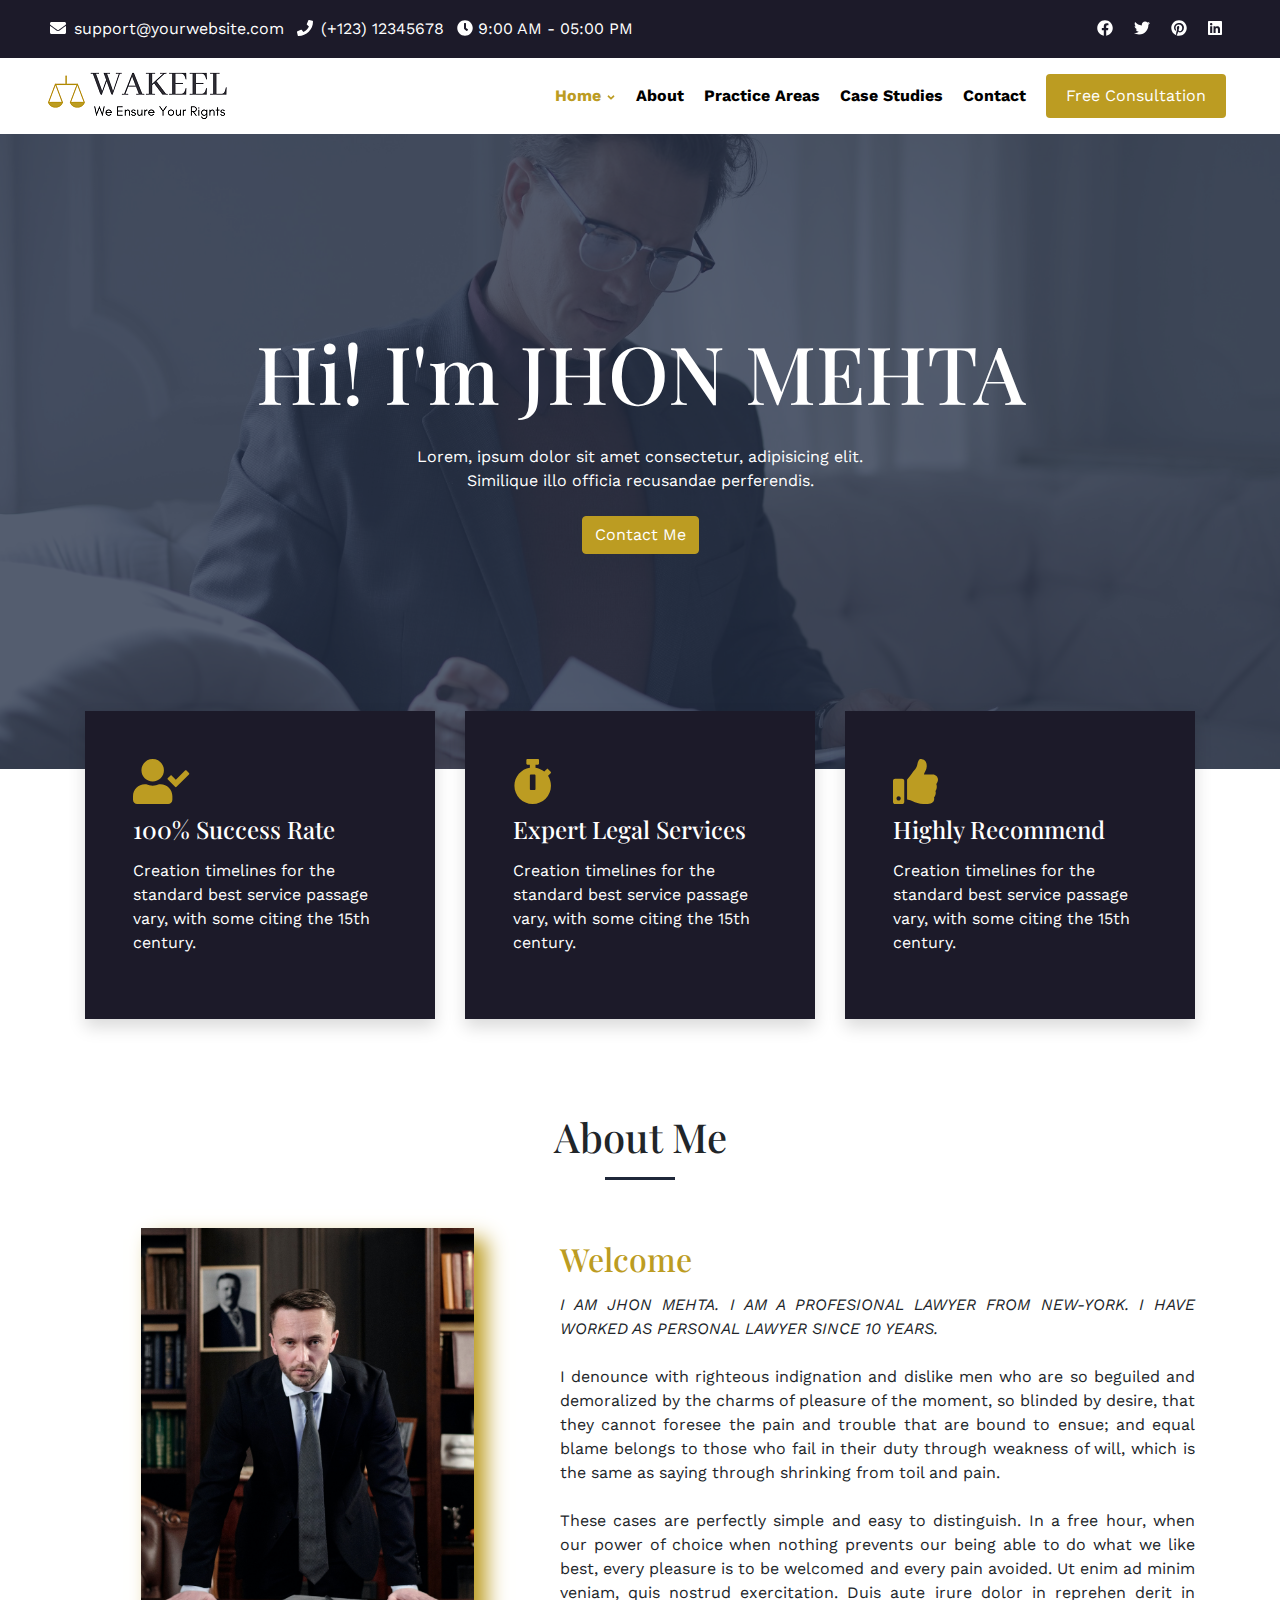
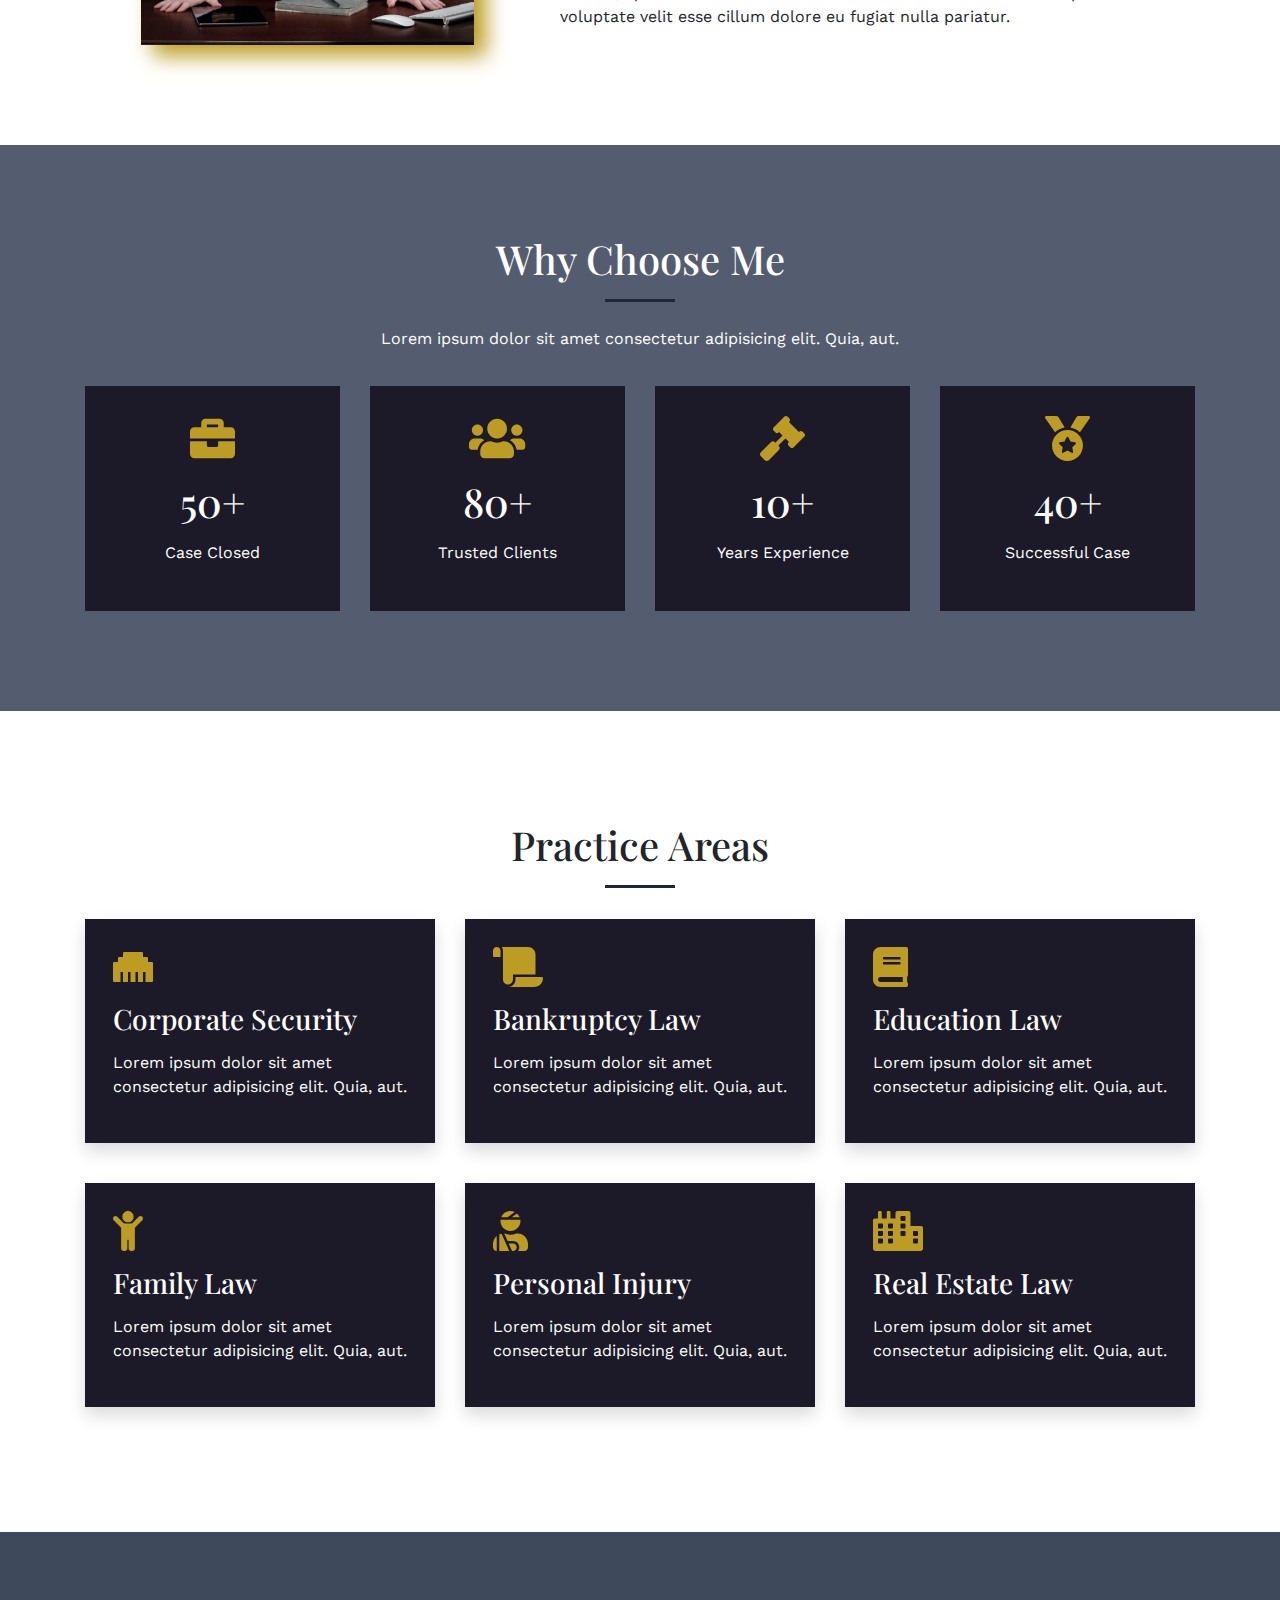
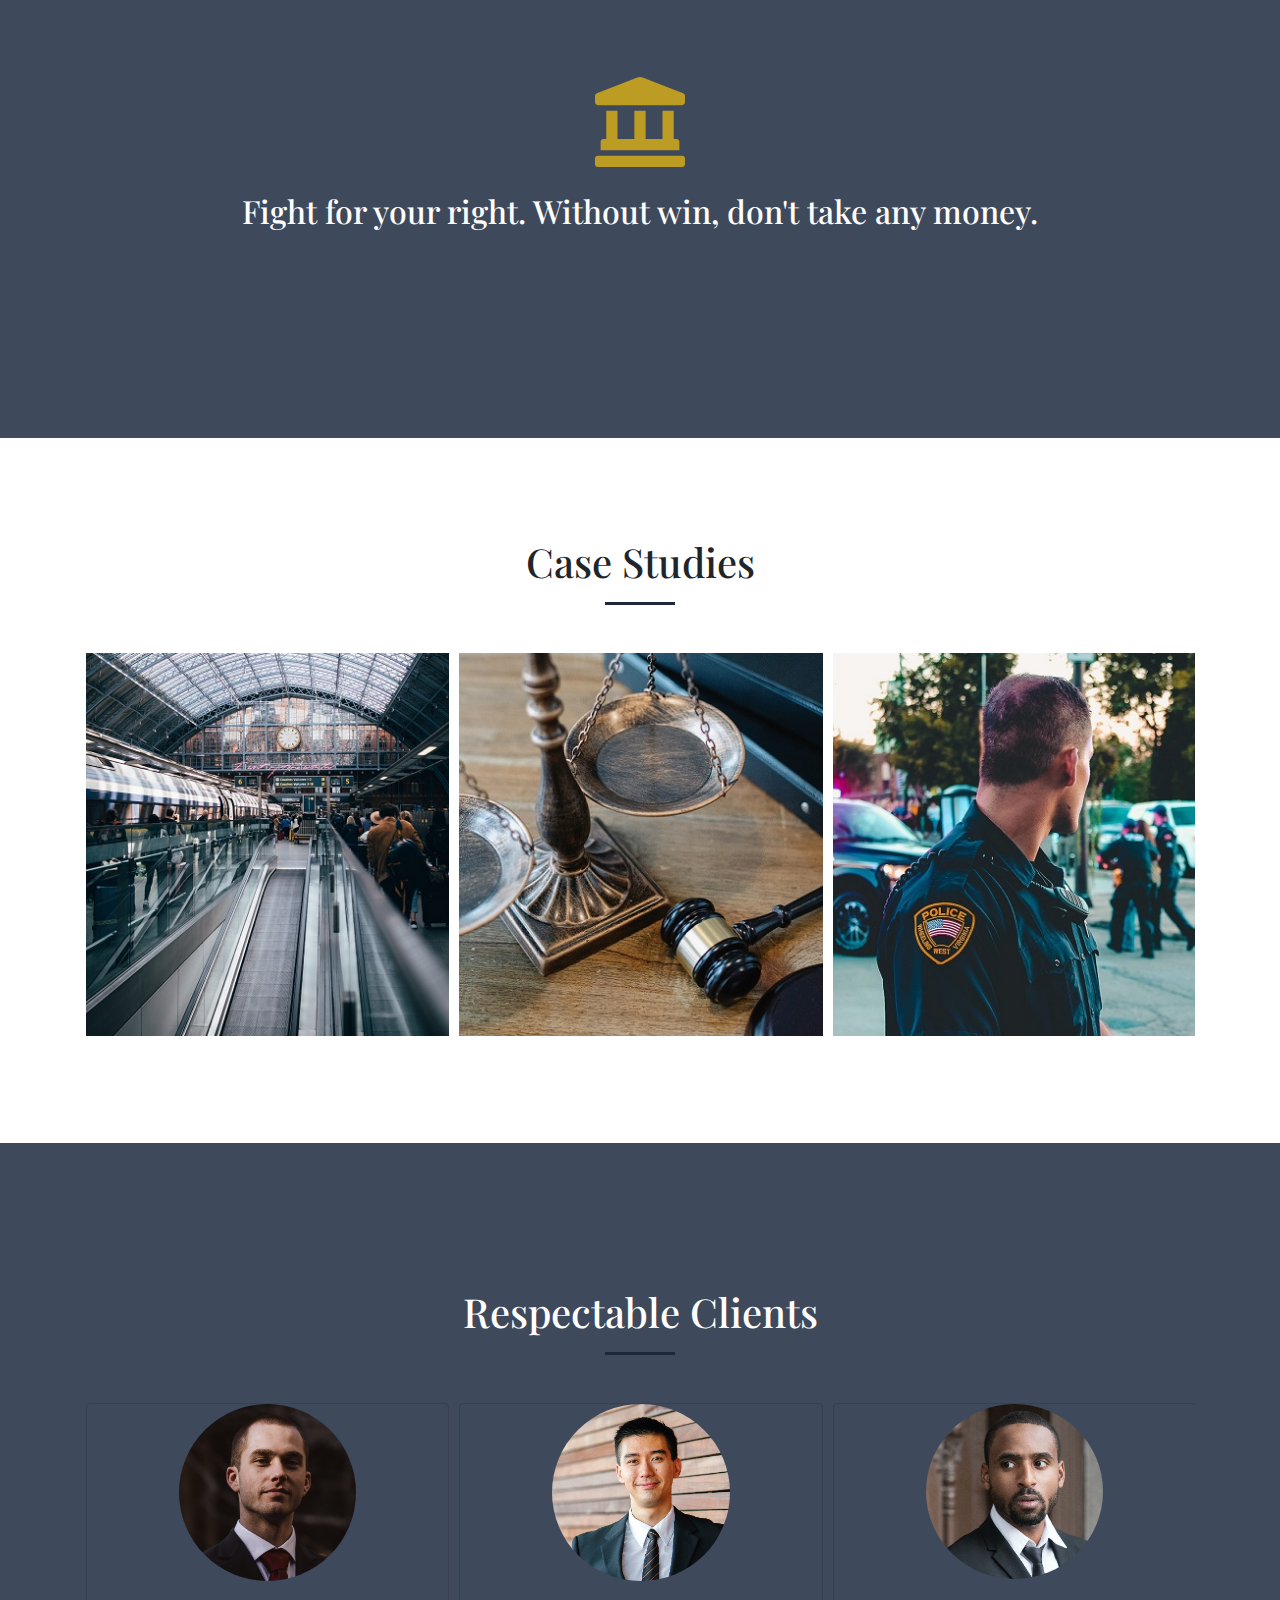
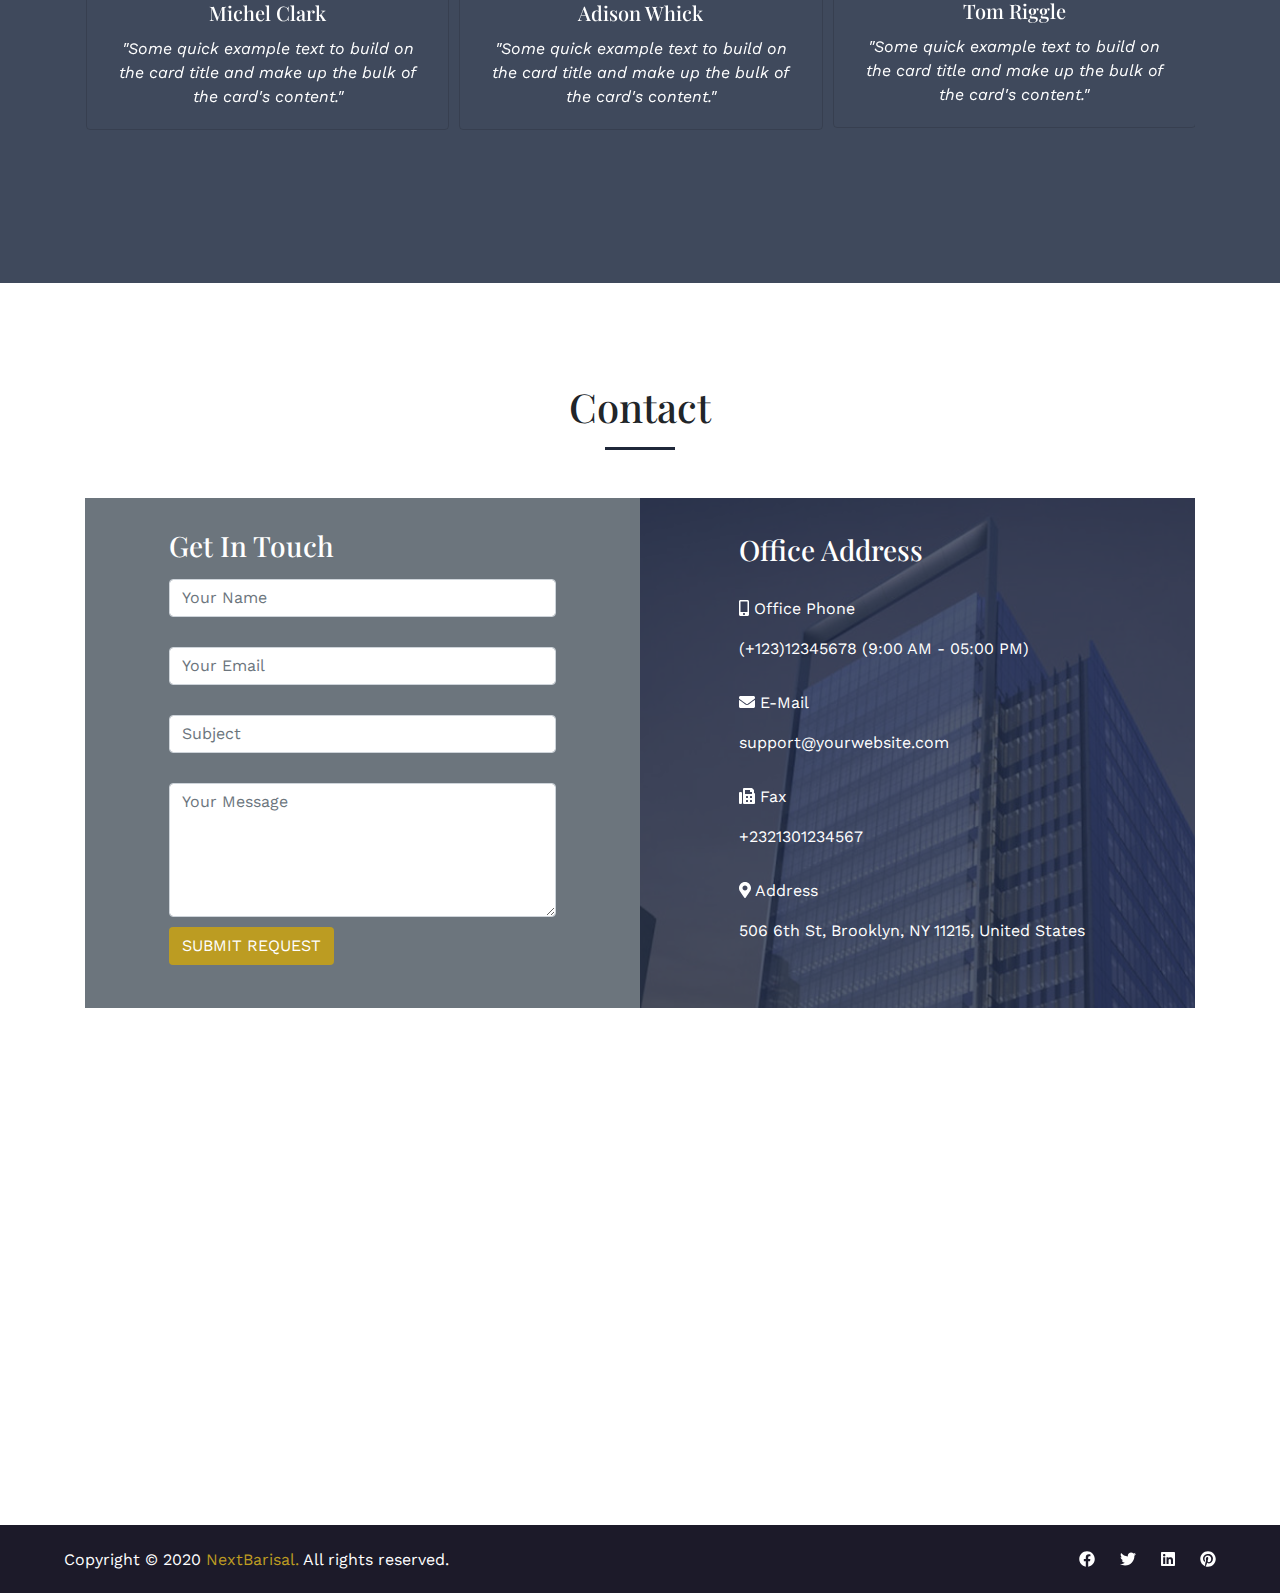
<file: index.html>
<!DOCTYPE html>
<html class="no-js" lang="en">
    <head>
        <meta charset="utf-8" />
        <meta http-equiv="x-ua-compatible" content="ie=edge">
        <title>Wakeel - Responsive Bootstrap 4 Portfolio Template</title>
        <meta name="description" content="" />
        <!-- responsive tag -->
        <meta name="viewport" content="width=device-width, initial-scale=1" />
        <!-- favicon link-->
        <link rel="shortcut icon" type="image/x-icon" href="assets/img/favicon.ico" />

        <!--All CSS here -->

        <!-- Bootsterap CSS-->
        <link rel="stylesheet" href="assets/css/bootstrap.min.css" />
        <!-- Font Awesome CSS-->
        <link rel="stylesheet" href="assets/css/all.min.css" />
        <!-- Animate CSS-->
        <link rel="stylesheet" href="assets/css/animate.min.css" />
        <!-- Owl Carousel CSS-->
        <link rel="stylesheet" href="assets/css/owl.carousel.min.css" />
        <!-- meanmenu css -->
        <link rel="stylesheet" href="assets/css/meanmenu.css" />
        <!-- dropdown menu -->
        <!-- Style CSS-->
        <link rel="stylesheet" href="style.css" />
    </head>

    <body>
      
        <div class="container-fluid">
            <div id="home" class="scrollspy">
              <!--Header Top Area Start--> 
                <div class="toolbar-area">
                    <div class="container-fluid">
                        <div class="row rs-vertical-middle">
                            <div class="col-lg-8 col-md-12 pt-sm-1 pb-sm-1">
                                <div class="toolbar-contact text-center text-lg-left">
                                    <span class="block"><span class="fas fa-envelope"></span><a href="mailto:info@yourwebsite.com">support@yourwebsite.com</a></span>
                                    <span class="block"><span class="fa fa-phone"></span><a href="tel:+123456789">(+123) 12345678</a></span>
                                    <span class="block"><span class="fas fa-clock"></span> <span> 9:00 AM - 05:00 PM</span> </span>
                                </div>
                            </div>
                            <div class="col-lg-4 col-md-12 pt-sm-1 pb-sm-1">
                                <div class="text-center text-lg-right text-primary">
                                    <a href="#fb"><i class="fab fa-facebook"></i></a>
                                    <a href="#"><i class="fab fa-twitter"></i></a>
                                    <a href="#"><i class="fab fa-pinterest"></i></a>
                                    <a href="#"><i class="fab fa-linkedin"></i></a>
                                </div>
                            </div>
                        </div>
                    </div>
                </div>
              <!--Header Top Area End-->
              <!--Header Bottom Area Start--> 
                <header class="bgt">
                    <div>
                        <div class="row">
                            <div class="col-md-3">
                                <div class="logo-section">
                                    <a class="logo" href=""><img src="assets/img/logo.png" alt="logo" /></a>
                                </div>
                            </div>
                            <div class="col-md-9">
                                <nav>
                                    <div class="nav-ul">
                                        <ul class="sf-menu">
                                            <li class="current">
                                                <a class="drop-btn" href="#home"> Home <span class="fas fa-angle-down drop-btn d-none d-lg-inline"> </span></a>
                                                <div>
                                                    <ul class="dropdown_menu">
                                                        <li><a href="index.html">Demo-1</a></li>
                                                        <li>
                                                            <hr />
                                                            <a href="index_2.html">Demo-2</a>
                                                        </li>
                                                        <li>
                                                            <hr />
                                                            <a href="index_3.html">Demo-3</a>
                                                        </li>
                                                        <li>
                                                            <hr />
                                                            <a href="index_4.html">Demo-4</a>
                                                        </li>
                                                        <li>
                                                            <hr />
                                                            <a href="index_5.html">Demo-5</a>
                                                        </li>
                                                        <li>
                                                            <hr />
                                                            <a href="index_6.html">Demo-6</a>
                                                        </li>
                                                    </ul>
                                                </div>
                                            </li>
                                            <li><a href="#about">About</a></li>
                                            <li><a href="#practice-area">Practice Areas</a></li>
                                            <li><a href="#case-studies">Case Studies</a></li>
                                            <li><a href="#contact">Contact</a></li>
                                            <li>
                                                <div class="none">
                                                    <a href="#home"><span class="fa fa-angle-up"></span></a>
                                                </div>
                                            </li>
                                            <li><button class="btn nav-button" data-toggle="modal" data-target="#mymodal">Free Consultation</button></li>
                                        </ul>
                                    </div>
                                </nav>
                            </div>
                        </div>
                    </div>

                    <div class="row">
                        <div class="col-12">
                            <div class="mobile-menu"></div>
                        </div>
                    </div>
                </header>
               <!--Header Bottom Area Start-->   

                <!--  modal start -->
                <div id="modal">
                    <div class="modal fade" id="mymodal" role="dialog">
                        <div class="modal-dialog modal-lg">
                            <div class="modal-content text-white">
                                <div class="overlay">
                                    <div class="modal-header">
                                        <h4 class="text-left">Schedule For</h4>
                                        <button type="button" class="close text-white" data-dismiss="modal">&times;</button>
                                    </div>
                                    <div class="modal-body bg-transparent">
                                        <div class="container">
                                            <div class="">
                                                <div class="form bg-transparent p-3 rounded">
                                                    <h3>Free Consultation</h3>
                                                    <form action="get">
                                                        <input class="form-control bg-transparent text-white" type="text" placeholder="Name" name="name" />
                                                        <input class="form-control bg-transparent text-white" type="email" placeholder="Email" name="email" />
                                                        <input class="form-control bg-transparent text-white" type="text" placeholder="Subject" name="email" />
                                                        <textarea name="message " class="form-control bg-transparent text-white" cols="30" rows="4" placeholder="Message"></textarea>
                                                        <button type="submit" name="submit" class="btn mt-3">Send Message</button>
                                                    </form>
                                                </div>
                                            </div>
                                        </div>
                                    </div>
                                    <div class="modal-footer">
                                        <button type="button" class="btn" data-dismiss="modal">Close</button>
                                    </div>
                                </div>
                            </div>
                        </div>
                    </div>
                    <!--   modal end -->
                    <!--home-bannar start -->
                    <div class="home-bannar text-center clearfix">
                        <div class="overlay">
                            <h1>Hi! I'm JHON MEHTA</h1>
                            <p>Lorem, ipsum dolor sit amet consectetur, adipisicing elit. Similique illo officia recusandae perferendis.</p>
                            <button class="btn btn-secondary">Contact Me</button>
                        </div>
                    </div>
                    <div class="container simple-cards">
                        <div class="row">
                            <div class="col-md-4 col-12">
                                <div class="simple-card p-xl-5 p-4 mb-4 shadow">
                                    <span class="fa fa-user-check"></span>
                                    <h4><a class="link" href="#">100% Success Rate</a></h4>
                                    <p>Creation timelines for the standard best service passage vary, with some citing the 15th century.</p>
                                </div>
                            </div>
                            <div class="col-md-4 col-12">
                                <div class="simple-card p-xl-5 p-4 mb-4 shadow">
                                    <span class="fa fa-stopwatch"></span>
                                    <h4><a class="link" href="#">Expert Legal Services</a></h4>
                                    <p>Creation timelines for the standard best service passage vary, with some citing the 15th century.</p>
                                </div>
                            </div>
                            <div class="col-md-4 col-12">
                                <div class="simple-card p-xl-5 p-4 shadow">
                                    <span class="fa fa-thumbs-up"></span>
                                    <h4><a class="link" href="#">Highly Recommend</a></h4>
                                    <p>Creation timelines for the standard best service passage vary, with some citing the 15th century.</p>
                                </div>
                            </div>
                        </div>
                    </div>
                </div>
            </div>
            <!--home-bannar End -->
            <!-- About Section Start -->
            <div id="about">
                <div class="container text-center about">
                    <div class="ab">
                        <h1>About Me</h1>
                        <hr />
                    </div>
                    <div class="row mt-5">
                        <div class="col-lg-5 col-12">
                            <div class="profile-photo w-75 m-md-auto m-auto">
                                <img class="w-100 d-block" src="assets/img/pro-pic.jpg" alt="profile-pic" />
                            </div>
                        </div>
                        <div class="col-lg-7 text-justify col-12 mt-lg-auto mt-5">
                            <div class="info">
                                <h2 class="text-center text-lg-left">Welcome</h2>
                                <em>
                                    I AM JHON MEHTA. I AM A PROFESIONAL LAWYER FROM NEW-YORK. I HAVE WORKED AS PERSONAL LAWYER SINCE 10 YEARS.
                                </em>
                                <br />
                                <br />
                                <p>
                                    I denounce with righteous indignation and dislike men who are so beguiled and demoralized by the charms of pleasure of the moment, so blinded by desire, that they cannot foresee the pain and trouble that
                                    are bound to ensue; and equal blame belongs to those who fail in their duty through weakness of will, which is the same as saying through shrinking from toil and pain.
                                    <br />
                                    <br />
                                    These cases are perfectly simple and easy to distinguish. In a free hour, when our power of choice when nothing prevents our being able to do what we like best, every pleasure is to be welcomed and every
                                    pain avoided. Ut enim ad minim veniam, quis nostrud exercitation. Duis aute irure dolor in reprehen derit in voluptate velit esse cillum dolore eu fugiat nulla pariatur.
                                </p>
                            </div>
                        </div>
                    </div>
                </div>
            </div>
            <div class="container-fluid text-center experience">
                <div class="overlay">
                    <div class="ab">
                        <h1>Why Choose Me</h1>
                        <hr />
                    </div>
                    <p class="paragraph m-auto">Lorem ipsum dolor sit amet consectetur adipisicing elit. Quia, aut.</p>
                    <div class="container">
                        <div class="row">
                            <div class="col-lg-3 col-sm-6 col-12">
                                <div class="counter-item">
                                    <p><span class="fa fa-briefcase"></span></p>
                                    <h1><span class="counter">50</span>+</h1>
                                    <p>Case Closed</p>
                                </div>
                            </div>
                            <div class="col-lg-3 col-sm-6 col-12">
                                <div class="counter-item">
                                    <p><span class="fa fa-users"></span></p>
                                    <h1><span class="counter">80</span>+</h1>
                                    <p>Trusted Clients</p>
                                </div>
                            </div>
                            <div class="col-lg-3 col-sm-6 col-12">
                                <div class="counter-item">
                                    <p><span class="fa fa-gavel"></span></p>
                                    <h1><span class="counter">10</span>+</h1>
                                    <p>Years Experience</p>
                                </div>
                            </div>
                            <div class="col-lg-3 col-sm-6 col-12">
                                <div class="counter-item">
                                    <p><span class="fa fa-medal"></span></p>
                                    <h1><span class="counter">40</span>+</h1>
                                    <p>Successful Case</p>
                                </div>
                            </div>
                        </div>
                    </div>
                </div>
            </div>

            <!-- About Section End -->
            <!-- Practice Area Start -->
            <div id="practice-area">
                <div class="container practice-area">
                    <div class="container-fluid text-center">
                        <div class="ab">
                            <h1>Practice Areas</h1>
                            <hr />
                        </div>
                        <div class="row text-left">
                            <div class="col-lg-4 col-sm-6 col-12">
                                <div class="practice-card shadow">
                                    <span class="fa fa-ethernet"></span>
                                    <h3><a class="link" href="#">Corporate Security</a></h3>
                                    <p>Lorem ipsum dolor sit amet consectetur adipisicing elit. Quia, aut.</p>
                                </div>
                            </div>
                            <div class="col-lg-4 col-sm-6 col-12">
                                <div class="practice-card shadow">
                                    <span class="fa fa-scroll"></span>
                                    <h3><a class="link" href="#">Bankruptcy Law</a></h3>
                                    <p>Lorem ipsum dolor sit amet consectetur adipisicing elit. Quia, aut.</p>
                                </div>
                            </div>
                            <div class="col-lg-4 col-sm-6 col-12">
                                <div class="practice-card shadow">
                                    <span class="fa fa-book"></span>
                                    <h3><a class="link" href="#">Education Law</a></h3>
                                    <p>Lorem ipsum dolor sit amet consectetur adipisicing elit. Quia, aut.</p>
                                </div>
                            </div>
                            <div class="col-lg-4 col-sm-6 col-12">
                                <div class="practice-card shadow">
                                    <span class="fa fa-child"></span>
                                    <h3><a class="link" href="#">Family Law</a></h3>
                                    <p>Lorem ipsum dolor sit amet consectetur adipisicing elit. Quia, aut.</p>
                                </div>
                            </div>
                            <div class="col-lg-4 col-sm-6 col-12">
                                <div class="practice-card shadow">
                                    <span class="fa fa-user-injured"></span>
                                    <h3><a class="link" href="#">Personal Injury</a></h3>
                                    <p>Lorem ipsum dolor sit amet consectetur adipisicing elit. Quia, aut.</p>
                                </div>
                            </div>
                            <div class="col-lg-4 col-sm-6 col-12">
                                <div class="practice-card shadow">
                                    <span class="fa fa-city"></span>
                                    <h3><a class="link" href="#">Real Estate Law</a></h3>
                                    <p>Lorem ipsum dolor sit amet consectetur adipisicing elit. Quia, aut.</p>
                                </div>
                            </div>
                        </div>
                    </div>
                </div>
                <div class="container-fluid">
                    <div class="advertise text-center">
                        <div class="overlay">
                            <span class="fa fa-landmark"></span>
                            <h2 class="m-auto">Fight for your right. Without win, don't take any money.</h2>
                            <a href="#" class="button btn wow animate__animated animate__fadeIn">Get Started</a>
                        </div>
                    </div>
                </div>
            </div>
            <!-- Practice Area End -->
            <!-- Case Studies Start -->
            <div id="case-studies">
                <div class="pt-114 pb-80 md-pt-72 case-studies">
                    <div class="container">
                        <div class="ab text-center mb-5">
                            <h1 class="mb-0">Case Studies</h1>
                            <hr />
                        </div>
                        <div id="case" class="owl-carousel">
                            <div class="item">
                                <img src="assets/img/c-1.jpg" alt="" />
                                <div class="result-contents">
                                    <h3 class="title"><a href="#">Capital Market</a></h3>
                                    <div class="categories"><a href="#">Risk Breach</a></div>
                                </div>
                            </div>
                            <div class="item">
                                <img src="assets/img/c-2.jpg" alt="" />
                                <div class="result-contents">
                                    <h3 class="title"><a href="#">International Law</a></h3>
                                    <div class="categories"><a href="#">Risk Breach</a></div>
                                </div>
                            </div>
                            <div class="item">
                                <img src="assets/img/c-3.jpg" alt="" />
                                <div class="result-contents">
                                    <h3 class="title"><a href="#">Bankruptcy Law</a></h3>
                                    <div class="categories"><a href="#">Risk Breach</a></div>
                                </div>
                            </div>
                        </div>
                    </div>
                    <div class="container-fluid text-center">
                        <div class="review">
                            <div class="overlay">
                                <div class="ab mb-5">
                                    <h1 class="">Respectable Clients</h1>
                                    <hr />
                                </div>
                                <div class="container">
                                    <div id="testmonial" class="owl-carousel owl-theme">
                                        <div class="card">
                                            <img class="card-img-top" src="assets/img/testimonial-1.jpg" alt="Card image cap" />
                                            <div class="card-body">
                                                <h5 class="card-title text-white">Michel Clark</h5>
                                                <em class="card-text">"Some quick example text to build on the card title and make up the bulk of the card's content." </em>
                                            </div>
                                        </div>
                                        <div class="card">
                                            <img class="card-img-top" src="assets/img/testimonial-2.jpg" alt="Card image cap" />
                                            <div class="card-body">
                                                <h5 class="card-title text-white">Adison Whick</h5>
                                                <em class="card-text">"Some quick example text to build on the card title and make up the bulk of the card's content." </em>
                                            </div>
                                        </div>
                                        <div class="card">
                                            <img class="card-img-top" src="assets/img/testimonial-3.jpg" alt="Card image cap" />
                                            <div class="card-body">
                                                <h5 class="card-title text-white">Tom Riggle</h5>
                                                <em class="card-text">"Some quick example text to build on the card title and make up the bulk of the card's content." </em>
                                            </div>
                                        </div>
                                        <div class="card">
                                            <img class="card-img-top" src="assets/img/testimonial-1.jpg" alt="Card image cap" />
                                            <div class="card-body">
                                                <h5 class="card-title text-white">Michel Clark</h5>
                                                <em class="card-text">"Some quick example text to build on the card title and make up the bulk of the card's content." </em>
                                            </div>
                                        </div>
                                        <div class="card">
                                            <img class="card-img-top" src="assets/img/testimonial-3.jpg" alt="Card image cap" />
                                            <div class="card-body">
                                                <h5 class="card-title text-white">Tom Riggle</h5>
                                                <em class="card-text">"Some quick example text to build on the card title and make up the bulk of the card's content."</em>
                                            </div>
                                        </div>
                                    </div>
                                </div>
                            </div>
                        </div>
                    </div>
                </div>
            </div>
            <!-- Case Studies End -->
            <!-- Contact Area Start -->
            <div id="contact" class="scrollspy">
                <div class="container contact">
                    <div class="ab text-center mb-5">
                        <h1>Contact</h1>
                        <hr />
                    </div>
                    <div class="row">
                        <div class="col-lg-6 col-12 bg-secondary">
                            <div class="contact-form contact-us">
                                <h3 class="text-white mb-3 mt-3">Get In Touch</h3>
                                <form action="get">
                                    <input class="form-control" type="text" name="name" placeholder="Your Name" />
                                    <input class="form-control" type="text" name="email" placeholder="Your Email" />
                                    <input class="form-control" type="text" name="subject" placeholder="Subject" />
                                    <textarea class="form-control" name="message" cols="30" rows="5" placeholder="Your Message"></textarea>
                                    <button class="btn" name="submit">SUBMIT REQUEST</button>
                                </form>
                            </div>
                        </div>
                        <div class="col-lg-6 col-12">
                            <div class="address">
                                <div class="overly-c"></div>
                                <div class="contact-us">
                                    <h3>Office Address</h3>
                                    <div class="card-text">
                                        <p><span class="fa fa-mobile-alt"></span> Office Phone</p>
                                        <p>(+123)12345678 (9:00 AM - 05:00 PM)</p>
                                    </div>

                                    <div class="card-text">
                                        <p><span class="fa fa-envelope"></span> E-Mail</p>
                                        <p>support@yourwebsite.com</p>
                                    </div>
                                    <div class="card-text">
                                        <p><span class="fa fa-fax"></span> Fax</p>
                                        <p>+2321301234567</p>
                                    </div>
                                    <div class="card-text">
                                        <p><span class="fa fa-map-marker-alt"></span> Address</p>
                                        <p>506 6th St, Brooklyn, NY 11215, United States</p>
                                    </div>
                                </div>
                            </div>
                        </div>
                    </div>
                    <iframe
                        src="https://www.google.com/maps/embed?pb=!1m18!1m12!1m3!1d24209.00762298137!2d-73.99896052053813!3d40.67119367746524!2m3!1f0!2f0!3f0!3m2!1i1024!2i768!4f13.1!3m3!1m2!1s0x89c25b0308fc5d81%3A0x7ff8f97dda1eaef3!2sNewYork-Presbyterian%20Brooklyn%20Methodist%20Hospital!5e0!3m2!1sen!2sbd!4v1600177646196!5m2!1sen!2sbd"
                        style="border: 0;"
                        allowfullscreen=""
                        aria-hidden="false"
                        tabindex="0"
                    >
                    </iframe>
                </div>
            </div>

            <!-- Contact Area End -->
            <!-- Footer Start -->
            <footer>
                <div class="row">
                    <div class="col-md-6 text-center text-md-left">
                        <div class="copy">
                            <p>Copyright &copy; 2020 <a href="https://nextbarisal.com" target="blank">NextBarisal.</a> All rights reserved.</p>
                        </div>
                    </div>
                    <div class="col-md-6 text-center text-md-right">
                        <div class="f-social">
                            <span class="fab fa-facebook"></span>
                            <span class="fab fa-twitter"></span>
                            <span class="fab fa-linkedin"></span>
                            <span class="fab fa-pinterest"></span>
                        </div>
                    </div>
                </div>
            </footer>
            <!--  top indicatior -->

            <!-- Footer End -->
        </div>
        <!--Optional Js link-->
        <script src="assets/js/vendor/jquery.min.js"></script>
        <script src="assets/js/vendor/modernizr-3.11.2.min.js"></script>
        <script src="assets/js/vendor/bootstrap.bundle.min.js"></script>
        <script src="assets/js/vendor/jquery-migrate-1.4.1.min.js"></script>
        <script src="assets/js/plugins/owl.carousel.min.js"></script>
        <script src="assets/js/vendor/waypoints.min.js"></script>
        <script src="assets/js/vendor/all.min.js"></script>
        <script src="assets/js/plugins/jquery.counterup.min.js"></script>
        <script src="assets/js/plugins/wow.min.js"></script>
        <script src="assets/js/plugins/jquery.meanmenu.js"></script>
        <script src="assets/js/plugins/plugins.js"></script>
        <script src="assets/js/plugins/jquery.nav.js"></script>

        <!-- Main Js link -->
        <script src="assets/js/main.js"></script>
    </body>
</html>
</file>
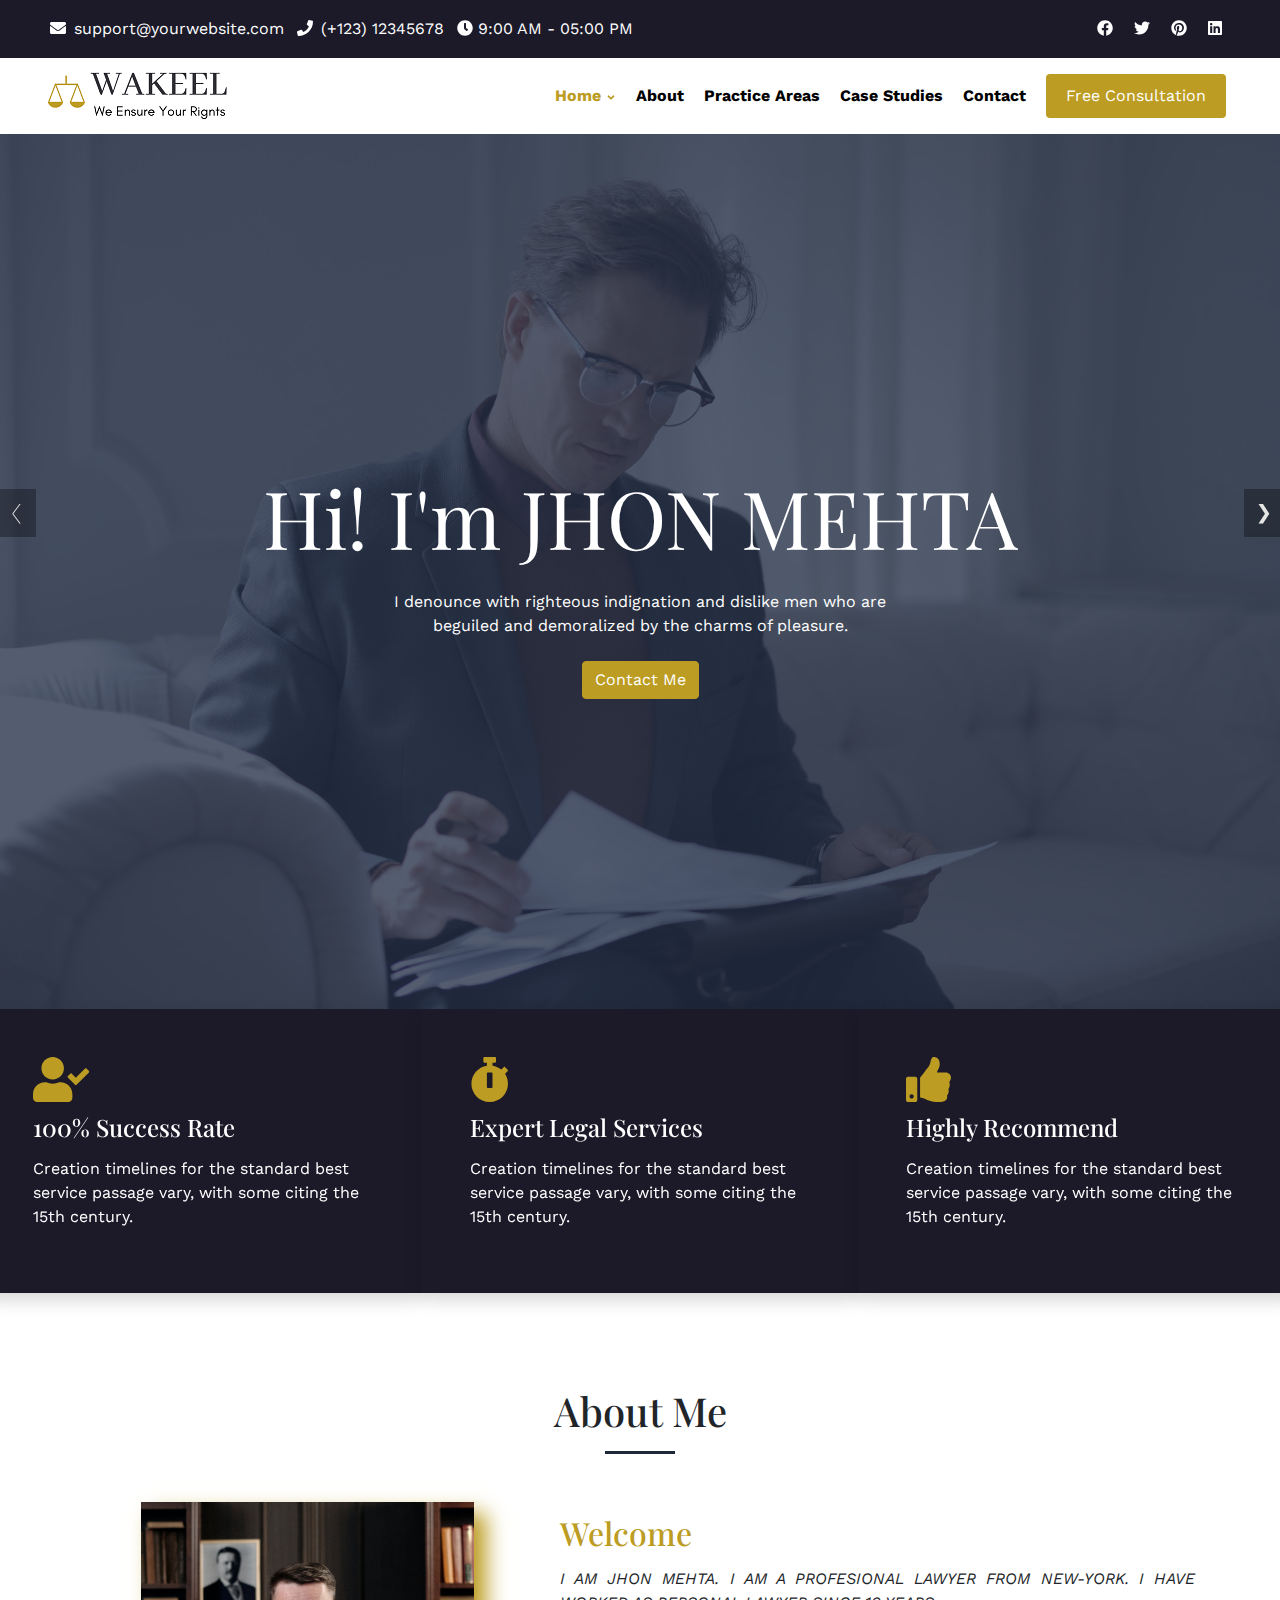
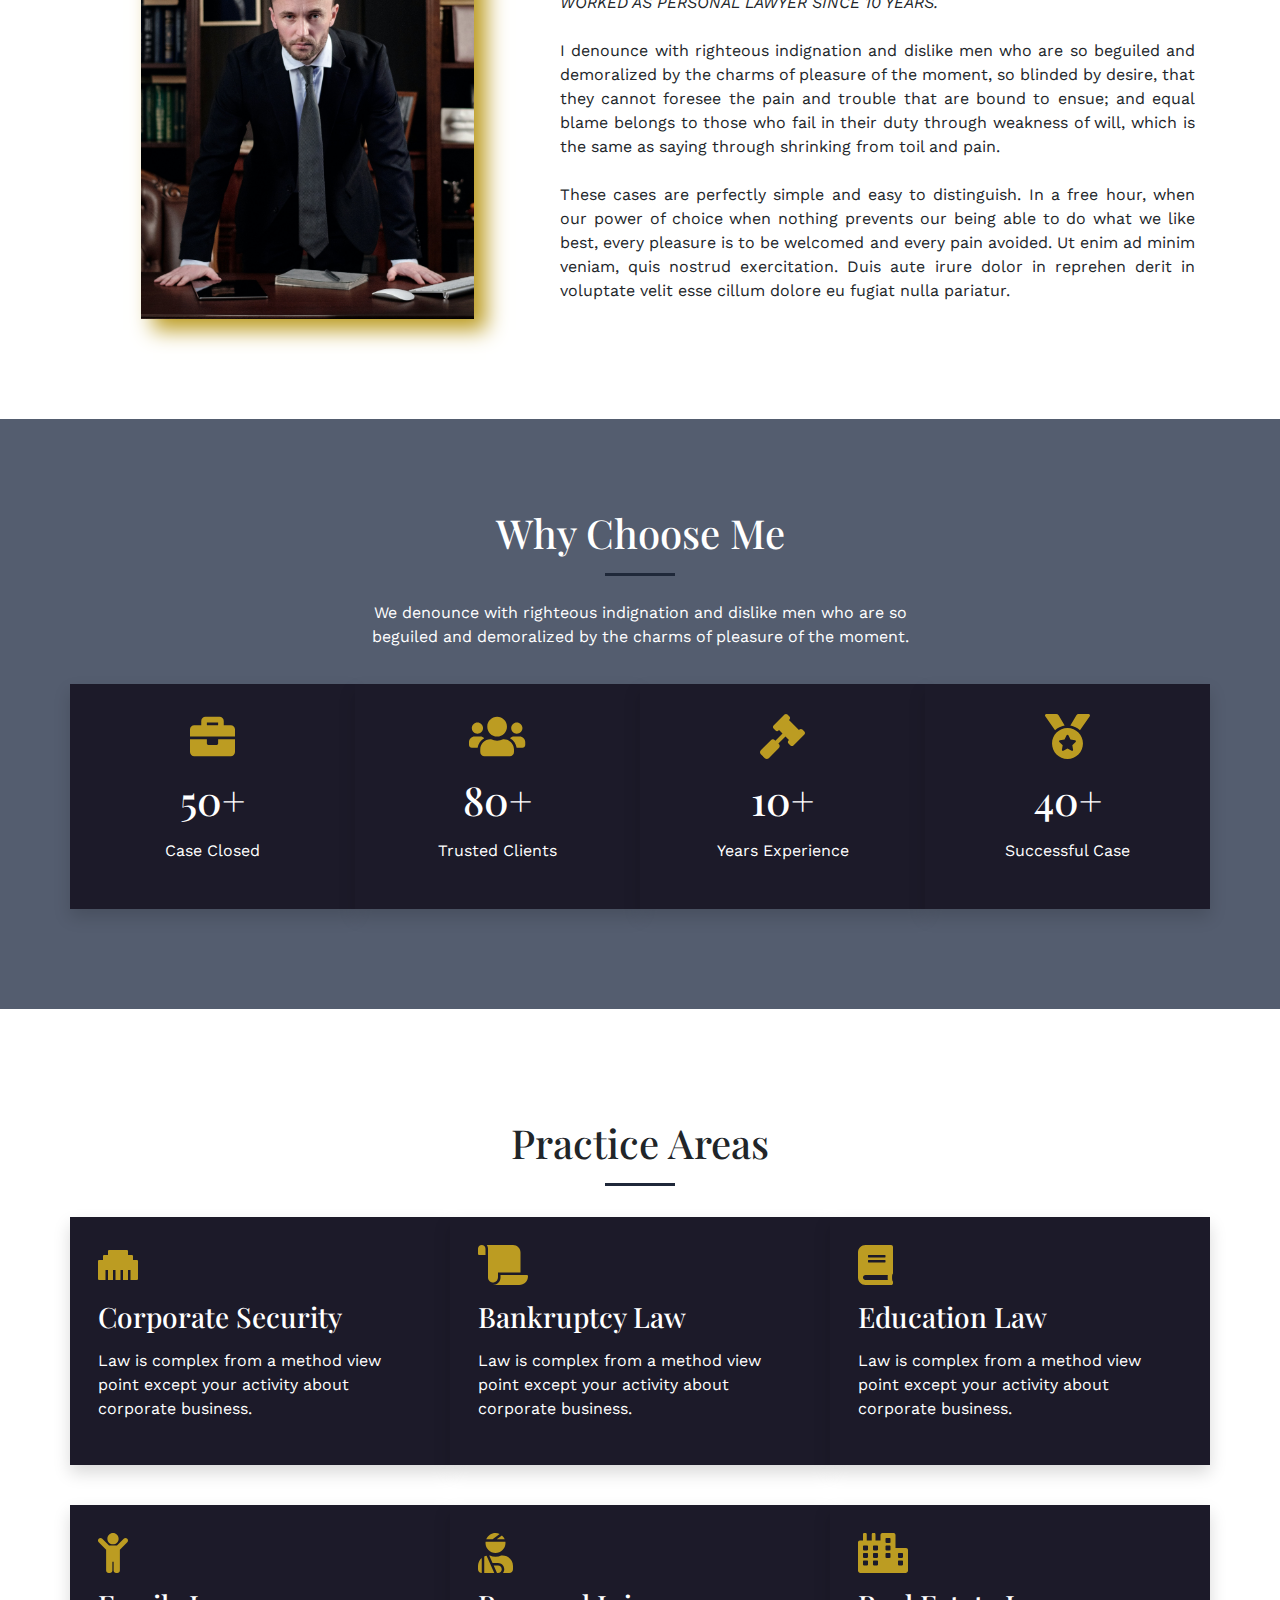
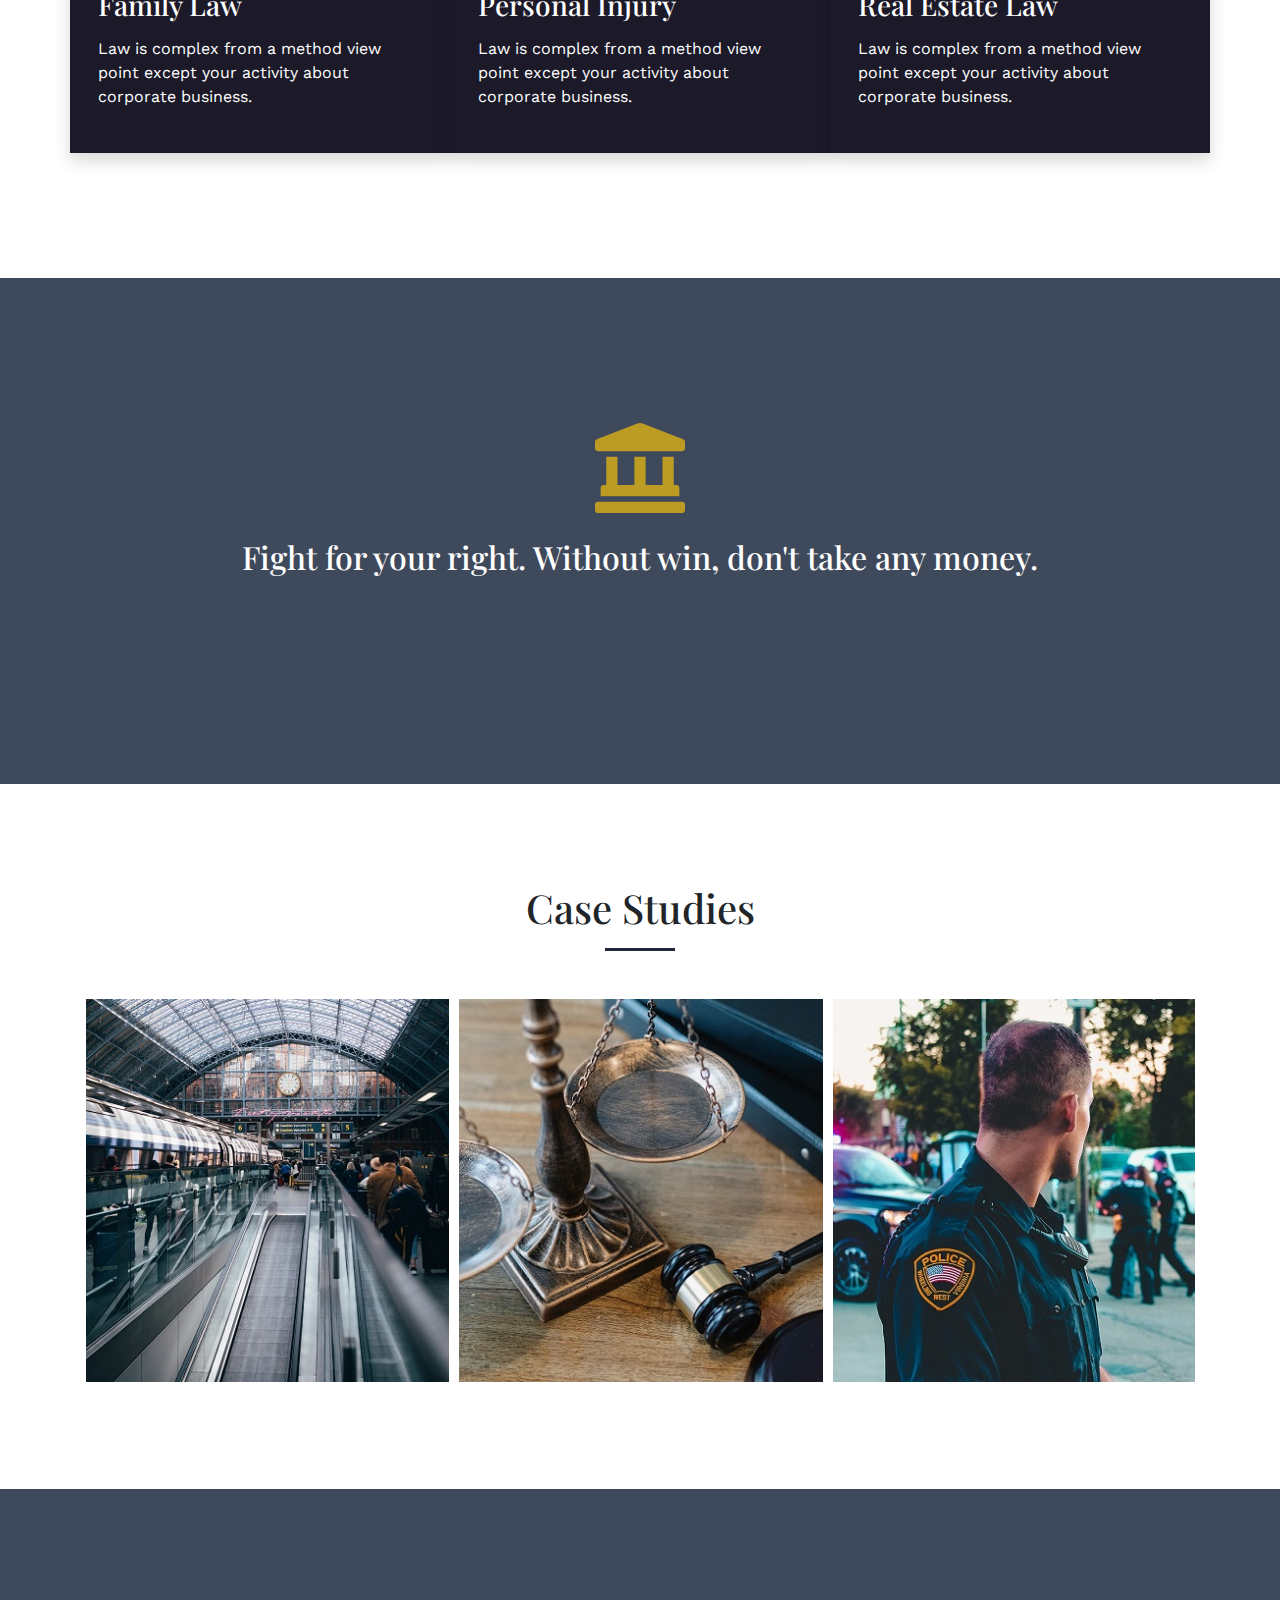
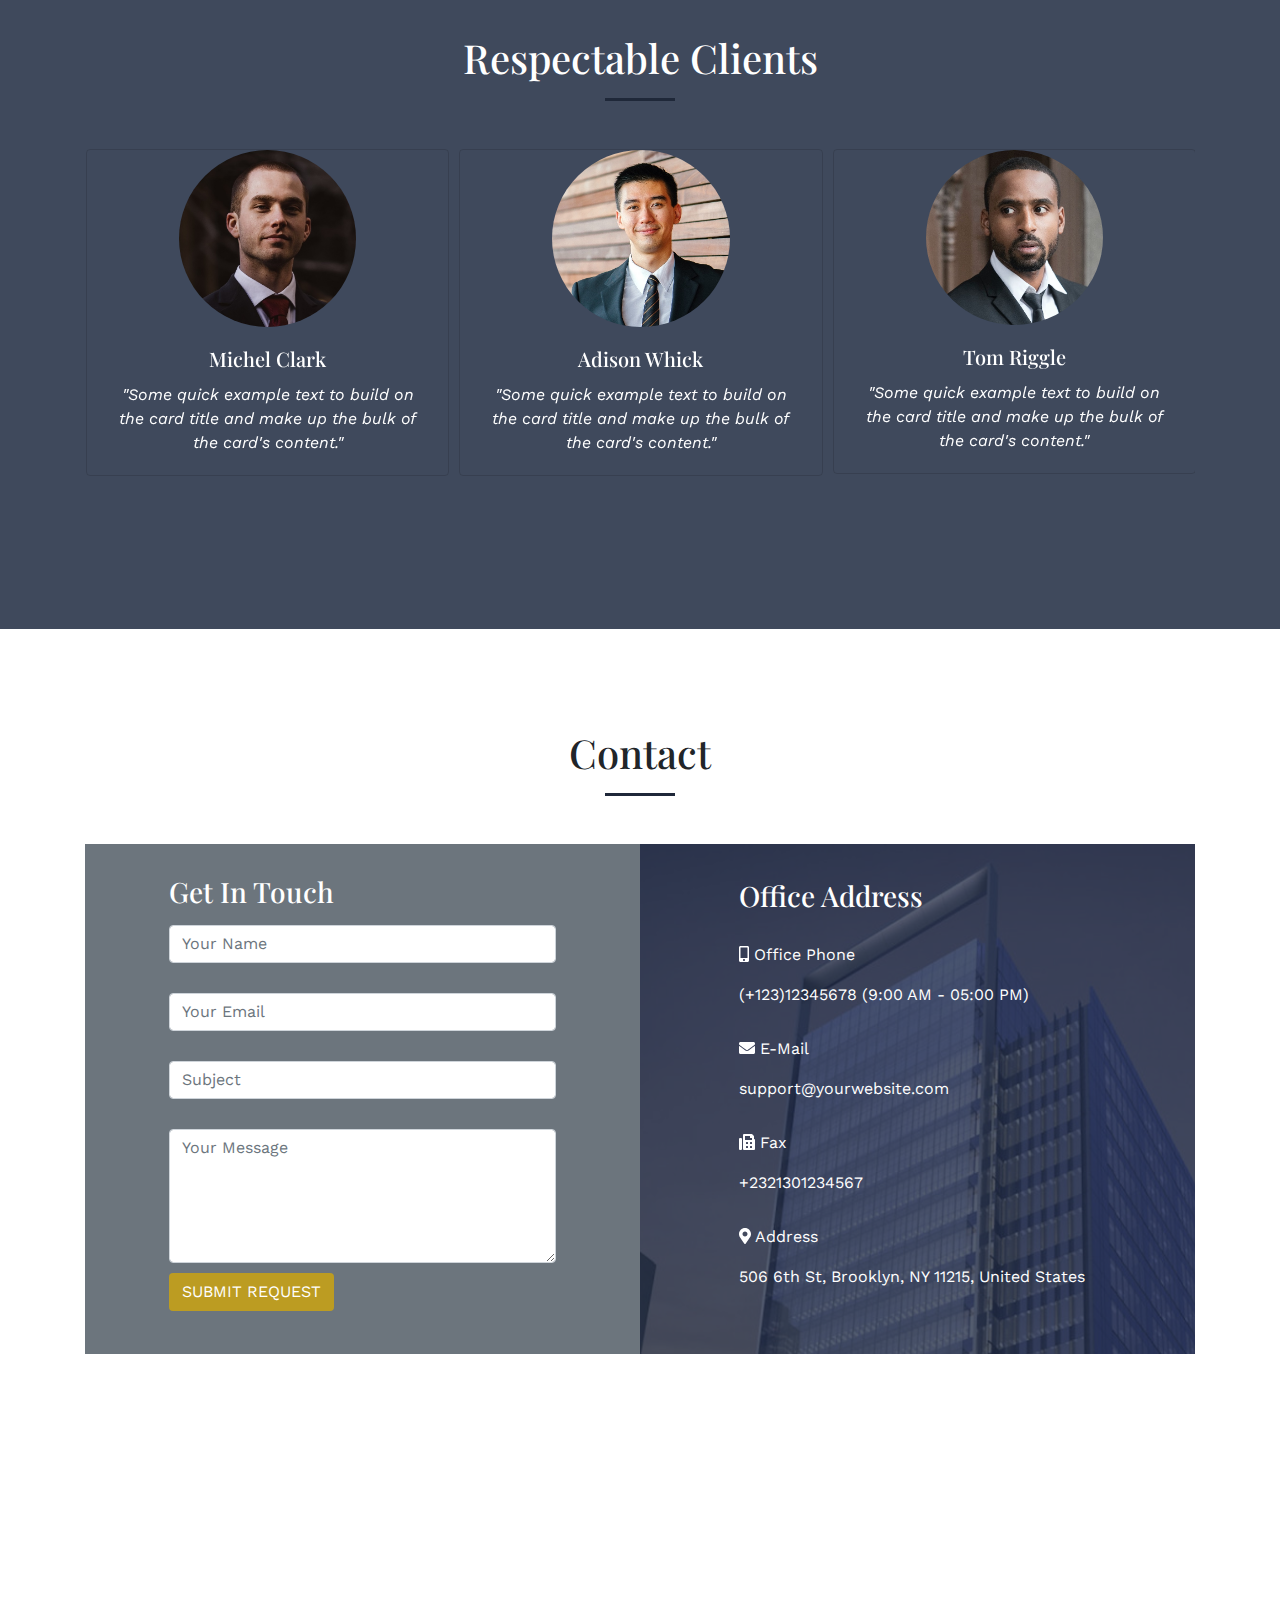
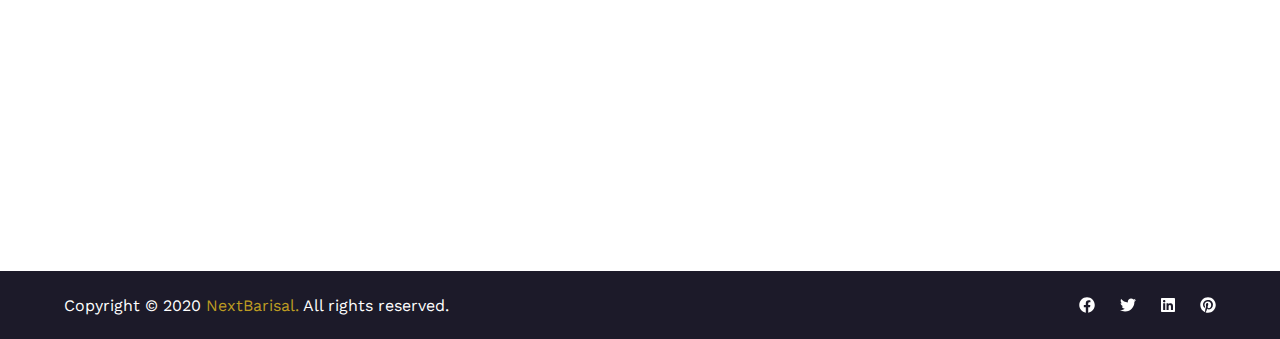
<file: index_3.html>
<!DOCTYPE html>
<html class="no-js" lang="en">
    <head>
        <meta charset="utf-8" />
        <meta http-equiv="x-ua-compatible" content="ie=edge">
        <title>Wakeel - Responsive Bootstrap 4 Portfolio Template</title>
        <meta name="description" content="" />
        <!-- responsive tag -->
        <meta http-equiv="x-ua-compatible" content="ie=edge" />
        <meta name="viewport" content="width=device-width, initial-scale=1" />
        <!-- favicon link-->
        <link rel="shortcut icon" type="image/x-icon" href="assets/img/favicon.ico" />

        <!--All CSS here -->

        <!-- Bootsterap CSS-->
        <link rel="stylesheet" href="assets/css/bootstrap.min.css" />
        <!-- Font Awesome CSS-->
        <link rel="stylesheet" href="assets/css/all.min.css" />
        <!-- Animate CSS-->
        <link rel="stylesheet" href="assets/css/animate.min.css" />
        <!-- Owl Carousel CSS-->
        <link rel="stylesheet" href="assets/css/owl.carousel.min.css" />
        <!-- meanmenu css -->
        <link rel="stylesheet" href="assets/css/meanmenu.css" />
        <!-- Style CSS-->
        <link rel="stylesheet" href="style.css" />
    </head>

    <body>
        <div class="container-fluid wrapper">
            <div id="home" class="scrollspy">
                <!--Header Top Area End-->
                <div class="toolbar-area">
                    <div class="container-fluid">
                        <div class="row rs-vertical-middle">
                            <div class="col-lg-8 col-md-12 pt-sm-1 pb-sm-1">
                                <div class="toolbar-contact text-center text-lg-left">
                                    <span class="block"><span class="fas fa-envelope"></span><a href="mailto:info@yourwebsite.com">support@yourwebsite.com</a></span>
                                    <span class="block"><span class="fa fa-phone"></span><a href="tel:+123456789">(+123) 12345678</a></span>
                                    <span class="block"><span class="fas fa-clock"></span> <span> 9:00 AM - 05:00 PM</span> </span>
                                </div>
                            </div>
                            <div class="col-lg-4 col-md-12 pt-sm-1 pb-sm-1">
                                <div class="text-center text-lg-right text-primary">
                                    <a href="#fb"><i class="fab fa-facebook"></i></a>
                                    <a href="#"><i class="fab fa-twitter"></i></a>
                                    <a href="#"><i class="fab fa-pinterest"></i></a>
                                    <a href="#"><i class="fab fa-linkedin"></i></a>
                                </div>
                            </div>
                        </div>
                    </div>
                </div>
                 <!--Header Top Area End-->
              <!--Header Bottom Area Start-->
                <header class="bgt">
                    <div>
                        <div class="row">
                            <div class="col-md-3">
                                <div class="logo-section">
                                    <a class="logo" href=""><img src="assets/img/logo.png" alt="logo" /></a>
                                </div>
                            </div>
                            <div class="col-md-9">
                                <nav>
                                    <div class="nav-ul">
                                        <ul class="sf-menu">
                                            <li class="current">
                                                <a class="drop-btn" href="#home"> Home <span class="fas fa-angle-down drop-btn d-none d-lg-inline"> </span></a>
                                                <div>
                                                    <ul class="dropdown_menu">
                                                        <li><a href="index.html">Demo-1</a></li>
                                                        <li>
                                                            <hr />
                                                            <a href="index_2.html">Demo-2</a>
                                                        </li>
                                                        <li>
                                                            <hr />
                                                            <a href="index_3.html">Demo-3</a>
                                                        </li>
                                                        <li>
                                                            <hr />
                                                            <a href="index_4.html">Demo-4</a>
                                                        </li>
                                                        <li>
                                                            <hr />
                                                            <a href="index_5.html">Demo-5</a>
                                                        </li>
                                                        <li>
                                                            <hr />
                                                            <a href="index_6.html">Demo-6</a>
                                                        </li>
                                                    </ul>
                                                </div>
                                            </li>
                                            <li><a href="#about">About</a></li>
                                            <li><a href="#practice-area">Practice Areas</a></li>
                                            <li><a href="#case-studies">Case Studies</a></li>
                                            <li><a href="#contact">Contact</a></li>
                                            <li>
                                                <div class="none">
                                                    <a href="#home"><span class="fa fa-angle-up"></span></a>
                                                </div>
                                            </li>
                                            <li><button class="btn nav-button" data-toggle="modal" data-target="#mymodal">Free Consultation</button></li>
                                        </ul>
                                    </div>
                                </nav>
                            </div>
                        </div>
                    </div>

                    <div class="row">
                        <div class="col-12">
                            <div class="mobile-menu"></div>
                        </div>
                    </div>
                </header>
                 <!--Header Bottom Area Start-->

                <!--  modal start -->
                <div id="modal">
                    <div class="modal fade" id="mymodal" role="dialog">
                        <div class="modal-dialog modal-lg">
                            <div class="modal-content text-white">
                                <div class="overlay">
                                    <div class="modal-header">
                                        <h4 class="text-left">Schedule For</h4>
                                        <button type="button" class="close text-white" data-dismiss="modal">&times;</button>
                                    </div>
                                    <div class="modal-body bg-transparent">
                                        <div class="container">
                                            <div class="">
                                                <div class="form bg-transparent p-3 rounded">
                                                    <h3>Free Consultation</h3>
                                                    <form action="get">
                                                        <input class="form-control bg-transparent text-white" type="text" placeholder="Name" name="name" />
                                                        <input class="form-control bg-transparent text-white" type="email" placeholder="Email" name="email" />
                                                        <input class="form-control bg-transparent text-white" type="text" placeholder="Subject" name="email" />
                                                        <textarea name="message " class="form-control bg-transparent text-white" cols="30" rows="4" placeholder="Message"></textarea>
                                                        <button type="submit" name="submit" class="btn mt-3">Send Message</button>
                                                    </form>
                                                </div>
                                            </div>
                                        </div>
                                    </div>
                                    <div class="modal-footer">
                                        <button type="button" class="btn" data-dismiss="modal">Close</button>
                                    </div>
                                </div>
                            </div>
                        </div>
                    </div>
                    <!--   modal end -->
                    <!--home-bannar start -->
                    <div id="banner" class="owl-carousel text-center">
                        <div class="home-bannar">
                            <div class="bg1">
                                <div class="overly"></div>
                                <div class="content ">
                                    <h1 class="display-2">Hi! I'm JHON MEHTA</h1>
                                    <p>I denounce with righteous indignation and dislike men who are beguiled and demoralized by the charms of pleasure.</p>
                                    <button class="btn btn-secondary">Contact Me</button>
                                </div>
                            </div>
                        </div>
                        <div class="home-bannar">
                            <div class="bg2">
                                <div class="overly"></div>
                                <div class="content">
                                    <h1 class="display-2">Hi! I'm A LAWYER</h1>
                                    <p>I denounce with righteous indignation and dislike men who are beguiled and demoralized by the charms of pleasure.</p>
                                    <button class="btn btn-secondary">Contact Me</button>
                                </div>
                            </div>
                        </div>
                    </div>
                    <div class="container-fluid simple-cards">
                        <div class="row">
                            <div class="col-md-4 col-12 pr-0 pl-0">
                                <div class="simple-card p-xl-5 p-4 mb-4 shadow">
                                    <span class="fa fa-user-check"></span>
                                    <h4><a class="link" href="#">100% Success Rate</a></h4>
                                    <p>Creation timelines for the standard best service passage vary, with some citing the 15th century.</p>
                                </div>
                            </div>
                            <div class="col-md-4 col-12 pr-0 pl-0">
                                <div class="simple-card p-xl-5 p-4 mb-4 shadow">
                                    <span class="fa fa-stopwatch"></span>
                                    <h4><a class="link" href="#">Expert Legal Services</a></h4>
                                    <p>Creation timelines for the standard best service passage vary, with some citing the 15th century.</p>
                                </div>
                            </div>
                            <div class="col-md-4 col-12 pr-0 pl-0">
                                <div class="simple-card p-xl-5 p-4 shadow">
                                    <span class="fa fa-thumbs-up"></span>
                                    <h4><a class="link" href="#">Highly Recommend</a></h4>
                                    <p>Creation timelines for the standard best service passage vary, with some citing the 15th century.</p>
                                </div>
                            </div>
                        </div>
                    </div>
                </div>
            </div>
            <!--home-bannar End -->
            <!-- About Section Start -->
            <div id="about">
                <div class="container text-center about">
                    <div class="ab">
                        <h1>About Me</h1>
                        <hr />
                    </div>
                    <div class="row mt-5">
                        <div class="col-lg-5 col-12">
                            <div class="profile-photo w-75 m-md-auto m-auto">
                                <img class="w-100 d-block" src="assets/img/pro-pic.jpg" alt="profile-pic" />
                            </div>
                        </div>
                        <div class="col-lg-7 text-justify col-12 mt-lg-auto mt-5">
                            <div class="info">
                                <h2 class="text-center text-lg-left">Welcome</h2>
                                <em>
                                    I AM JHON MEHTA. I AM A PROFESIONAL LAWYER FROM NEW-YORK. I HAVE WORKED AS PERSONAL LAWYER SINCE 10 YEARS.
                                </em>
                                <br />
                                <br />
                                <p>
                                    I denounce with righteous indignation and dislike men who are so beguiled and demoralized by the charms of pleasure of the moment, so blinded by desire, that they cannot foresee the pain and trouble that
                                    are bound to ensue; and equal blame belongs to those who fail in their duty through weakness of will, which is the same as saying through shrinking from toil and pain.
                                    <br />
                                    <br />
                                    These cases are perfectly simple and easy to distinguish. In a free hour, when our power of choice when nothing prevents our being able to do what we like best, every pleasure is to be welcomed and every
                                    pain avoided. Ut enim ad minim veniam, quis nostrud exercitation. Duis aute irure dolor in reprehen derit in voluptate velit esse cillum dolore eu fugiat nulla pariatur.
                                </p>
                            </div>
                        </div>
                    </div>
                </div>
            </div>
            <div class="container-fluid text-center experience">
                <div class="overlay">
                    <div class="ab">
                        <h1>Why Choose Me</h1>
                        <hr />
                    </div>
                    <p class="paragraph m-auto">We denounce with righteous indignation and dislike men who are so beguiled and demoralized by the charms of pleasure of the moment.</p>
                    <div class="container">
                        <div class="row">
                            <div class="col-lg-3 col-sm-6 col-12 pr-0 pl-0">
                                <div class="counter-item shadow">
                                    <p><span class="fa fa-briefcase"></span></p>
                                    <h1><span class="counter">50</span>+</h1>
                                    <p>Case Closed</p>
                                </div>
                            </div>
                            <div class="col-lg-3 col-sm-6 col-12 pr-0 pl-0">
                                <div class="counter-item shadow">
                                    <p><span class="fa fa-users"></span></p>
                                    <h1><span class="counter">80</span>+</h1>
                                    <p>Trusted Clients</p>
                                </div>
                            </div>
                            <div class="col-lg-3 col-sm-6 col-12 pr-0 pl-0">
                                <div class="counter-item shadow">
                                    <p><span class="fa fa-gavel"></span></p>
                                    <h1><span class="counter">10</span>+</h1>
                                    <p>Years Experience</p>
                                </div>
                            </div>
                            <div class="col-lg-3 col-sm-6 col-12 pr-0 pl-0">
                                <div class="counter-item shadow">
                                    <p><span class="fa fa-medal"></span></p>
                                    <h1><span class="counter">40</span>+</h1>
                                    <p>Successful Case</p>
                                </div>
                            </div>
                        </div>
                    </div>
                </div>
            </div>

            <!-- About Section End -->
            <!-- Practice Area Start -->
            <div id="practice-area">
                <div class="container practice-area">
                    <div class="container-fluid text-center">
                        <div class="ab">
                            <h1>Practice Areas</h1>
                            <hr />
                        </div>
                        <div class="row text-left">
                            <div class="col-lg-4 col-sm-6 col-12 pr-0 pl-0">
                                <div class="practice-card shadow">
                                    <span class="fa fa-ethernet"></span>
                                    <h3><a class="link" href="#">Corporate Security</a></h3>
                                    <p>Law is complex from a method view point except your activity about corporate business.</p>
                                </div>
                            </div>
                            <div class="col-lg-4 col-sm-6 col-12 pr-0 pl-0">
                                <div class="practice-card shadow">
                                    <span class="fa fa-scroll"></span>
                                    <h3><a class="link" href="#">Bankruptcy Law</a></h3>
                                    <p>Law is complex from a method view point except your activity about corporate business.</p>
                                </div>
                            </div>
                            <div class="col-lg-4 col-sm-6 col-12 pr-0 pl-0">
                                <div class="practice-card shadow">
                                    <span class="fa fa-book"></span>
                                    <h3><a class="link" href="#">Education Law</a></h3>
                                    <p>Law is complex from a method view point except your activity about corporate business.</p>
                                </div>
                            </div>
                            <div class="col-lg-4 col-sm-6 col-12 pr-0 pl-0">
                                <div class="practice-card shadow">
                                    <span class="fa fa-child"></span>
                                    <h3><a class="link" href="#">Family Law</a></h3>
                                    <p>Law is complex from a method view point except your activity about corporate business.</p>
                                </div>
                            </div>
                            <div class="col-lg-4 col-sm-6 col-12 pr-0 pl-0">
                                <div class="practice-card shadow">
                                    <span class="fa fa-user-injured"></span>
                                    <h3><a class="link" href="#">Personal Injury</a></h3>
                                    <p>Law is complex from a method view point except your activity about corporate business.</p>
                                </div>
                            </div>
                            <div class="col-lg-4 col-sm-6 col-12 pr-0 pl-0">
                                <div class="practice-card shadow">
                                    <span class="fa fa-city"></span>
                                    <h3><a class="link" href="#">Real Estate Law</a></h3>
                                    <p>Law is complex from a method view point except your activity about corporate business.</p>
                                </div>
                            </div>
                        </div>
                    </div>
                </div>
                <div class="container-fluid">
                    <div class="advertise text-center">
                        <div class="overlay">
                            <span class="fa fa-landmark"></span>
                            <h2 class="m-auto">Fight for your right. Without win, don't take any money.</h2>
                            <a href="#" class="button btn wow animate__animated animate__fadeIn">Get Started</a>
                        </div>
                    </div>
                </div>
            </div>
            <!-- Practice Area End -->
            <!-- Case Studies Start -->
            <div id="case-studies">
                <div class="pt-114 pb-80 md-pt-72 case-studies">
                    <div class="container">
                        <div class="ab text-center mb-5">
                            <h1 class="mb-0">Case Studies</h1>
                            <hr />
                        </div>
                        <div id="case" class="owl-carousel">
                            <div class="item">
                                <img src="assets/img/c-1.jpg" alt="" />
                                <div class="result-contents">
                                    <h3 class="title"><a href="#">Capital Market</a></h3>
                                    <div class="categories"><a href="#">Risk Breach</a></div>
                                </div>
                            </div>
                            <div class="item">
                                <img src="assets/img/c-2.jpg" alt="" />
                                <div class="result-contents">
                                    <h3 class="title"><a href="#">International Law</a></h3>
                                    <div class="categories"><a href="#">Risk Breach</a></div>
                                </div>
                            </div>
                            <div class="item">
                                <img src="assets/img/c-3.jpg" alt="" />
                                <div class="result-contents">
                                    <h3 class="title"><a href="#">Bankruptcy Law</a></h3>
                                    <div class="categories"><a href="#">Risk Breach</a></div>
                                </div>
                            </div>
                        </div>
                    </div>
                    <div class="container-fluid text-center">
                        <div class="review">
                            <div class="overlay">
                                <div class="ab mb-5">
                                    <h1 class="">Respectable Clients</h1>
                                    <hr />
                                </div>
                                <div class="container">
                                    <div id="testmonial" class="owl-carousel owl-theme">
                                        <div class="card">
                                            <img class="card-img-top" src="assets/img/testimonial-1.jpg" alt="Card image cap" />
                                            <div class="card-body">
                                                <h5 class="card-title text-white">Michel Clark</h5>
                                                <em class="card-text">"Some quick example text to build on the card title and make up the bulk of the card's content." </em>
                                            </div>
                                        </div>
                                        <div class="card">
                                            <img class="card-img-top" src="assets/img/testimonial-2.jpg" alt="Card image cap" />
                                            <div class="card-body">
                                                <h5 class="card-title text-white">Adison Whick</h5>
                                                <em class="card-text">"Some quick example text to build on the card title and make up the bulk of the card's content." </em>
                                            </div>
                                        </div>
                                        <div class="card">
                                            <img class="card-img-top" src="assets/img/testimonial-3.jpg" alt="Card image cap" />
                                            <div class="card-body">
                                                <h5 class="card-title text-white">Tom Riggle</h5>
                                                <em class="card-text">"Some quick example text to build on the card title and make up the bulk of the card's content." </em>
                                            </div>
                                        </div>
                                        <div class="card">
                                            <img class="card-img-top" src="assets/img/testimonial-1.jpg" alt="Card image cap" />
                                            <div class="card-body">
                                                <h5 class="card-title text-white">Michel Clark</h5>
                                                <em class="card-text">"Some quick example text to build on the card title and make up the bulk of the card's content." </em>
                                            </div>
                                        </div>
                                        <div class="card">
                                            <img class="card-img-top" src="assets/img/testimonial-3.jpg" alt="Card image cap" />
                                            <div class="card-body">
                                                <h5 class="card-title text-white">Tom Riggle</h5>
                                                <em class="card-text">"Some quick example text to build on the card title and make up the bulk of the card's content."</em>
                                            </div>
                                        </div>
                                    </div>
                                </div>
                            </div>
                        </div>
                    </div>
                </div>
            </div>
            <!-- Case Studies End -->
            <!-- Contact Area Start -->
            <div id="contact" class="scrollspy">
                <div class="container contact">
                    <div class="ab text-center mb-5">
                        <h1>Contact</h1>
                        <hr />
                    </div>
                    <div class="row">
                        <div class="col-lg-6 col-12 bg-secondary">
                            <div class="contact-form contact-us">
                                <h3 class="text-white mb-3 mt-3">Get In Touch</h3>
                                <form action="get">
                                    <input class="form-control" type="text" name="name" placeholder="Your Name" />
                                    <input class="form-control" type="text" name="email" placeholder="Your Email" />
                                    <input class="form-control" type="text" name="subject" placeholder="Subject" />
                                    <textarea class="form-control" name="message" cols="30" rows="5" placeholder="Your Message"></textarea>
                                    <button class="btn" name="submit">SUBMIT REQUEST</button>
                                </form>
                            </div>
                        </div>
                        <div class="col-lg-6 col-12">
                            <div class="address">
                                <div class="overly-c"></div>
                                <div class="contact-us">
                                    <h3>Office Address</h3>
                                    <div class="card-text">
                                        <p><span class="fa fa-mobile-alt"></span> Office Phone</p>
                                        <p>(+123)12345678 (9:00 AM - 05:00 PM)</p>
                                    </div>

                                    <div class="card-text">
                                        <p><span class="fa fa-envelope"></span> E-Mail</p>
                                        <p>support@yourwebsite.com</p>
                                    </div>
                                    <div class="card-text">
                                        <p><span class="fa fa-fax"></span> Fax</p>
                                        <p>+2321301234567</p>
                                    </div>
                                    <div class="card-text">
                                        <p><span class="fa fa-map-marker-alt"></span> Address</p>
                                        <p>506 6th St, Brooklyn, NY 11215, United States</p>
                                    </div>
                                </div>
                            </div>
                        </div>
                    </div>
                    <iframe
                        src="https://www.google.com/maps/embed?pb=!1m18!1m12!1m3!1d24209.00762298137!2d-73.99896052053813!3d40.67119367746524!2m3!1f0!2f0!3f0!3m2!1i1024!2i768!4f13.1!3m3!1m2!1s0x89c25b0308fc5d81%3A0x7ff8f97dda1eaef3!2sNewYork-Presbyterian%20Brooklyn%20Methodist%20Hospital!5e0!3m2!1sen!2sbd!4v1600177646196!5m2!1sen!2sbd"
                        style="border: 0;"
                        allowfullscreen=""
                        aria-hidden="false"
                        tabindex="0"
                    >
                    </iframe>
                </div>
            </div>

            <!-- Contact Area End -->
            <!-- Footer Start -->
            <footer>
                <div class="row">
                    <div class="col-md-6 text-center text-md-left">
                        <div class="copy">
                            <p>Copyright &copy; 2020 <a href="https://nextbarisal.com" target="blank">NextBarisal.</a> All rights reserved.</p>
                        </div>
                    </div>
                    <div class="col-md-6 text-center text-md-right">
                        <div class="f-social">
                            <span class="fab fa-facebook"></span>
                            <span class="fab fa-twitter"></span>
                            <span class="fab fa-linkedin"></span>
                            <span class="fab fa-pinterest"></span>
                        </div>
                    </div>
                </div>
            </footer>
            <!--  top indicatior -->

            <!-- Footer End -->
        </div>
        <!-- JS
  ============================================ -->
        <script src="assets/js/vendor/modernizr-3.11.2.min.js"></script>
        <script src="assets/js/vendor/jquery.min.js"></script>
        <script src="assets/js/vendor/bootstrap.bundle.min.js"></script>
        <script src="assets/js/vendor/jquery-migrate-1.4.1.min.js"></script>
        <script src="assets/js/plugins/owl.carousel.min.js"></script>
        <script src="assets/js/vendor/waypoints.min.js"></script>
        <script src="assets/js/vendor/all.min.js"></script>
        <script src="assets/js/plugins/jquery.counterup.min.js"></script>
        <script src="assets/js/plugins/wow.min.js"></script>
        <script src="assets/js/plugins/jquery.meanmenu.js"></script>
        <script src="assets/js/plugins/plugins.js"></script>
        <script src="assets/js/plugins/jquery.nav.js"></script>
        <script src="assets/js/main.js"></script>
    </body>
</html>
</file>
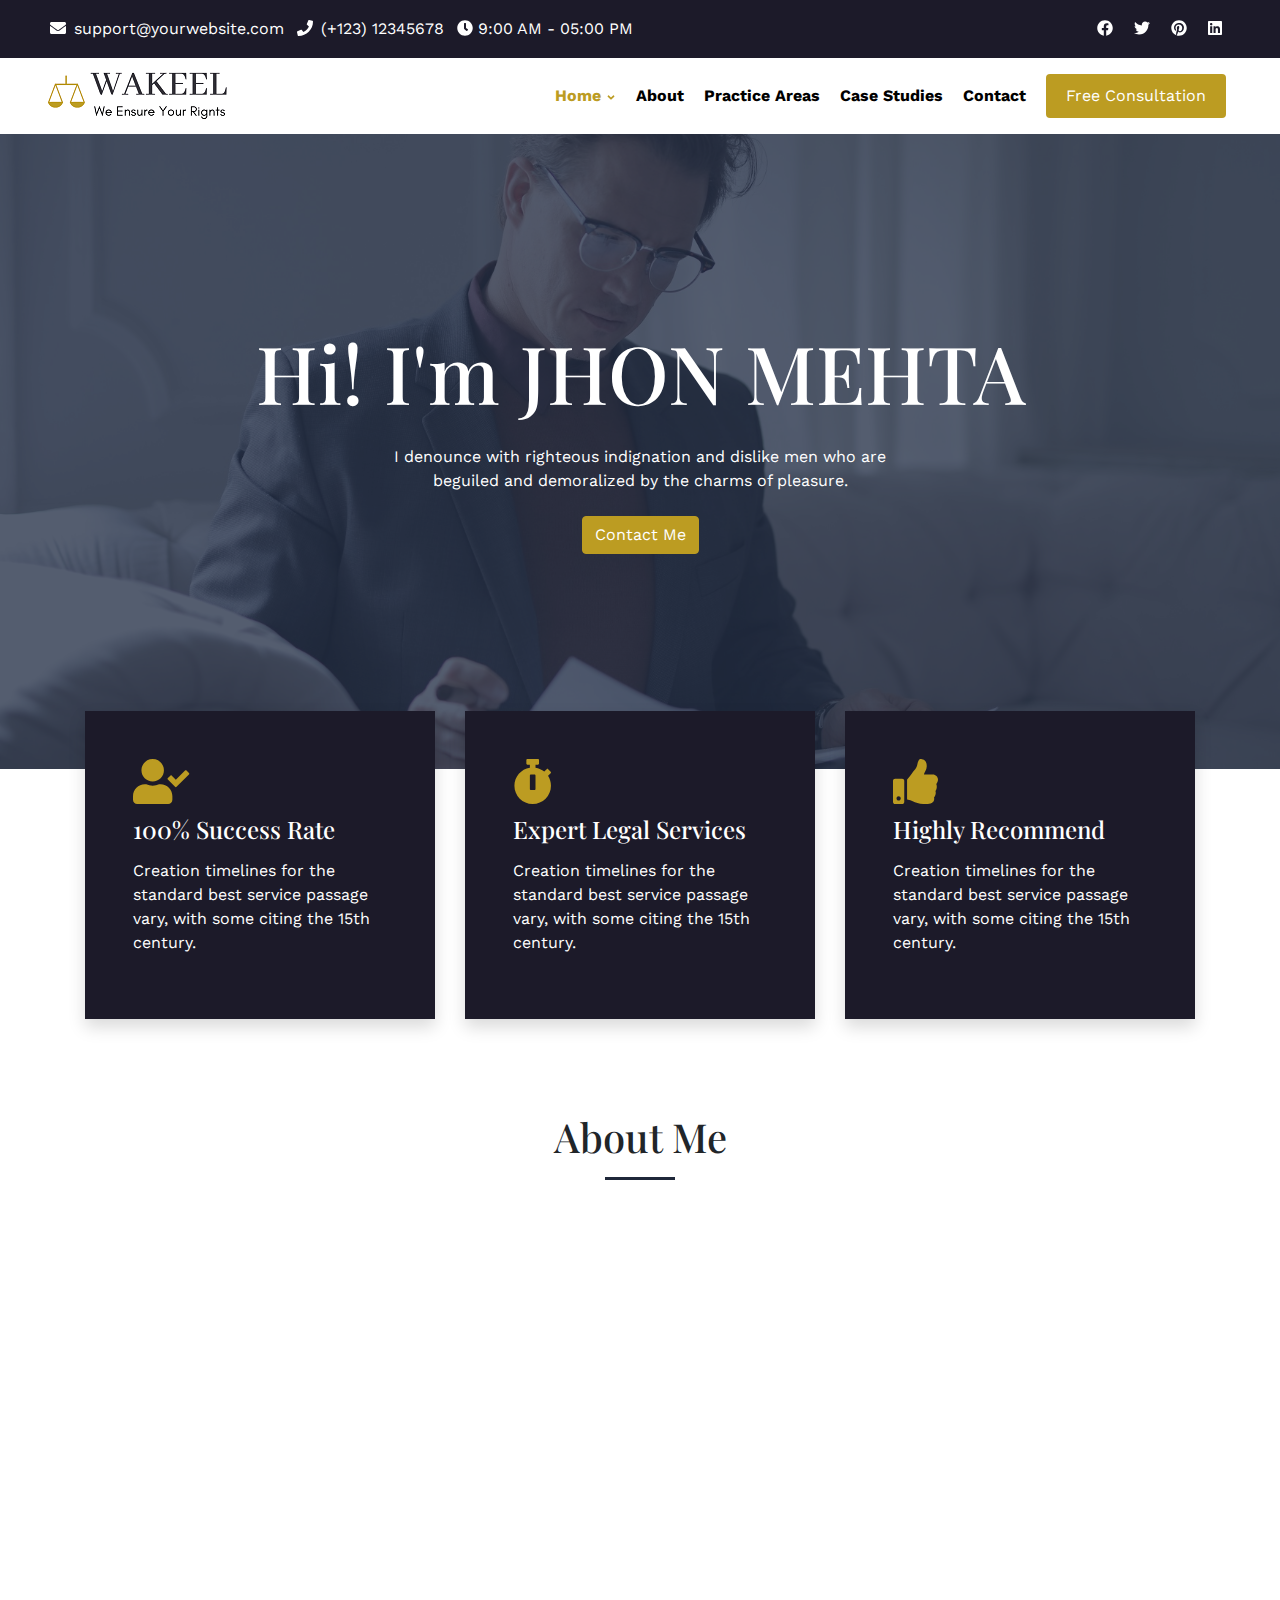
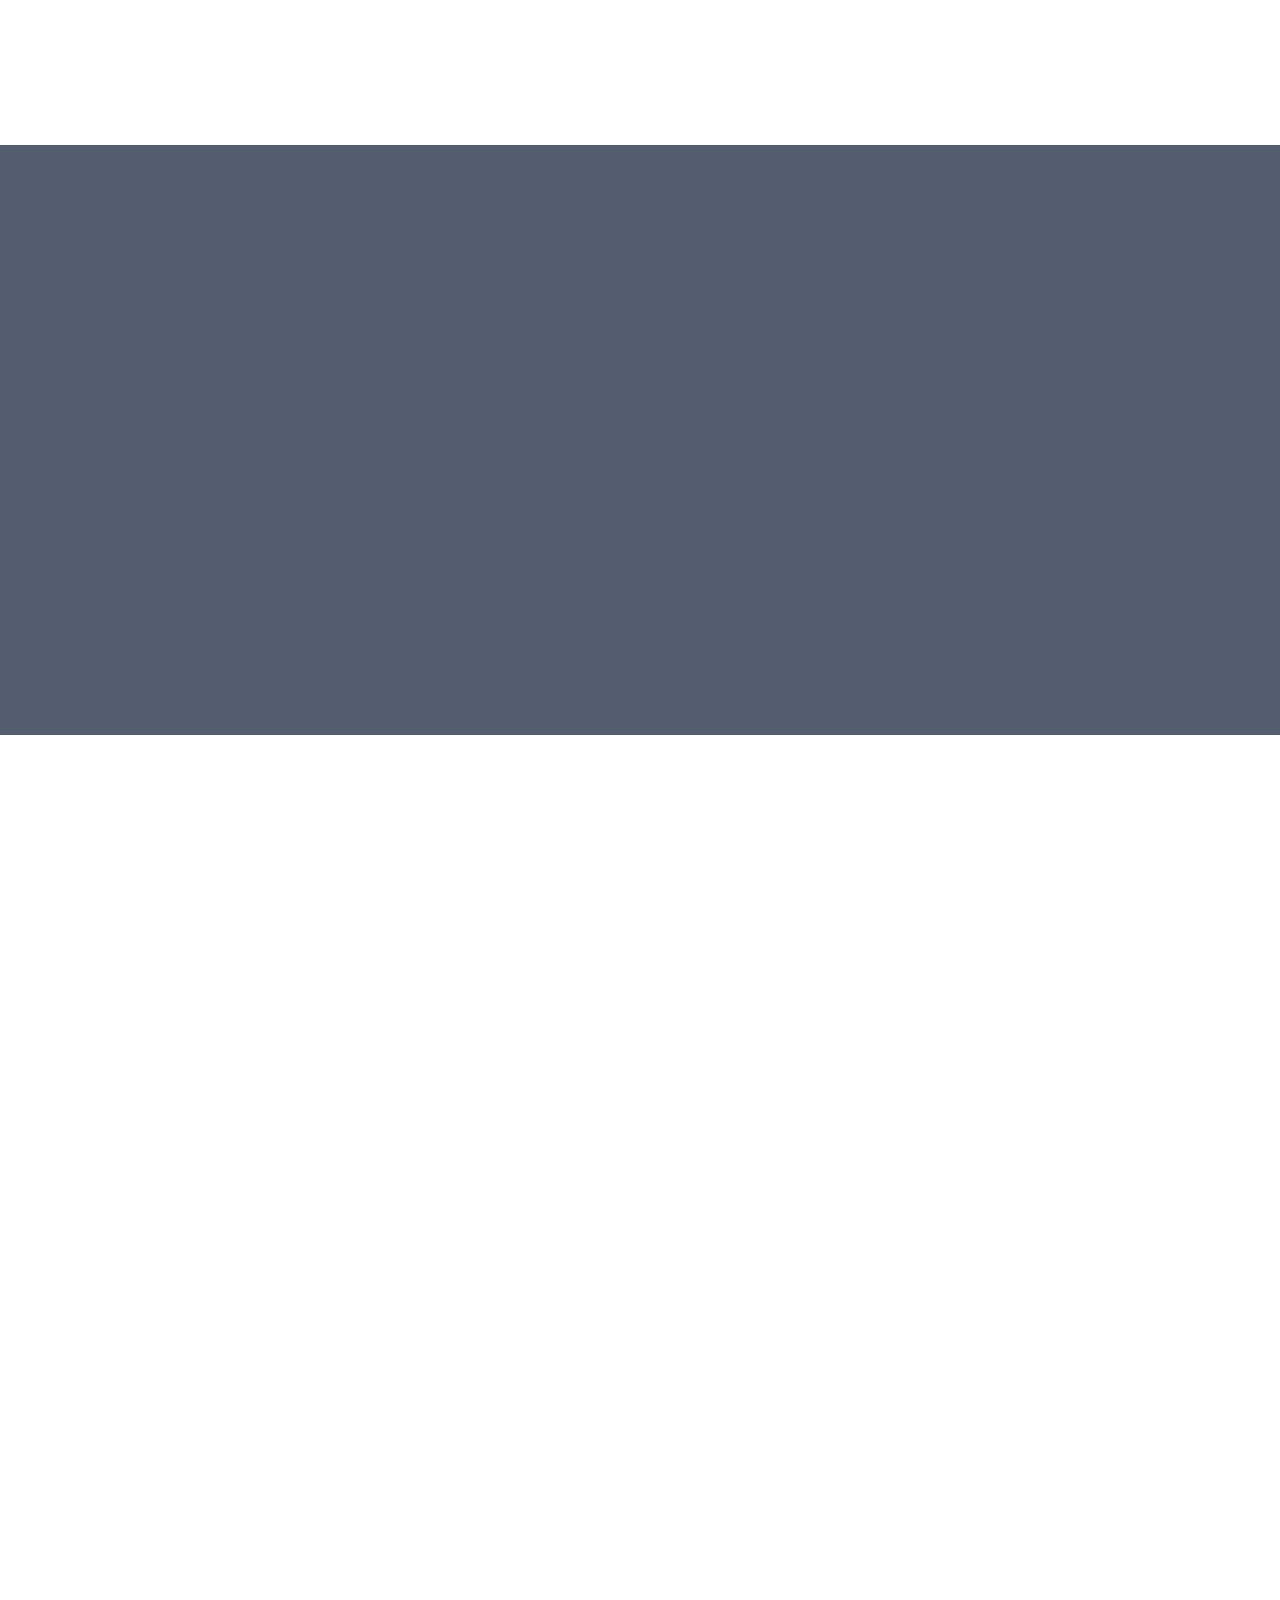
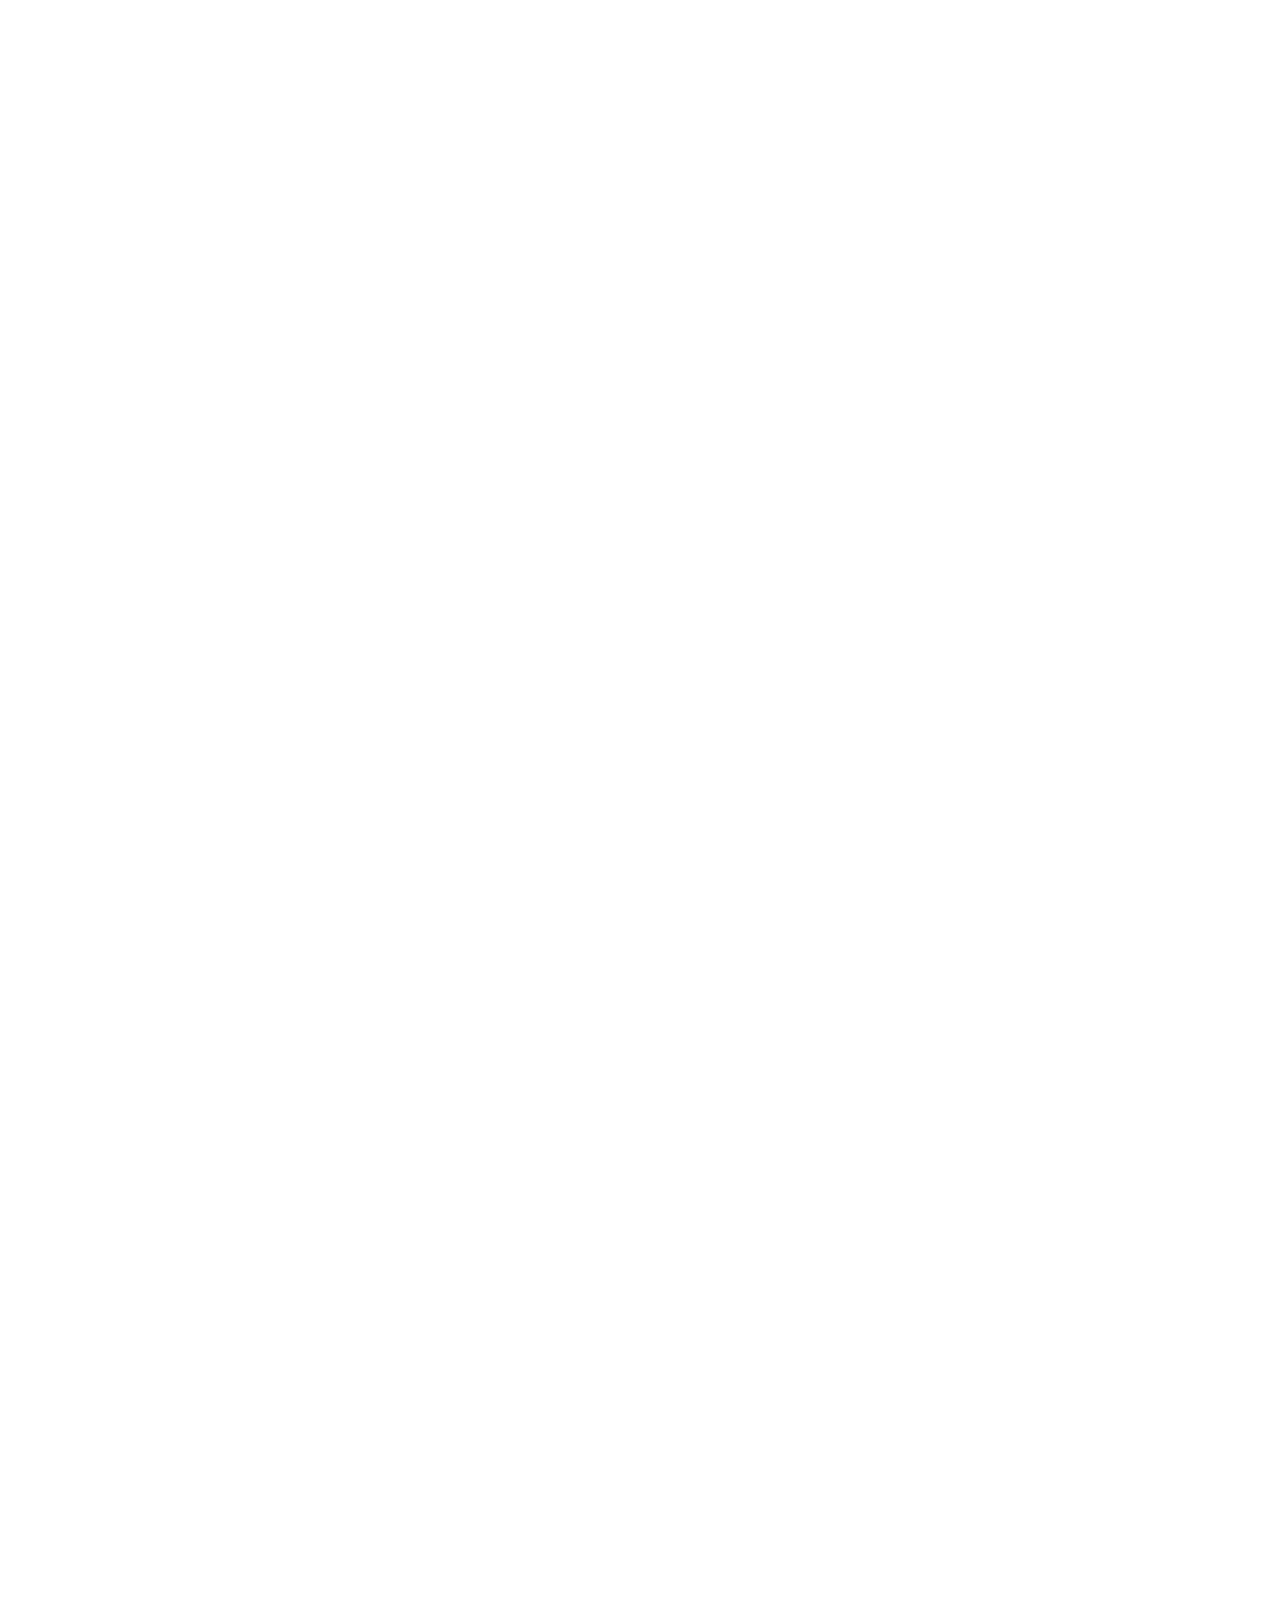
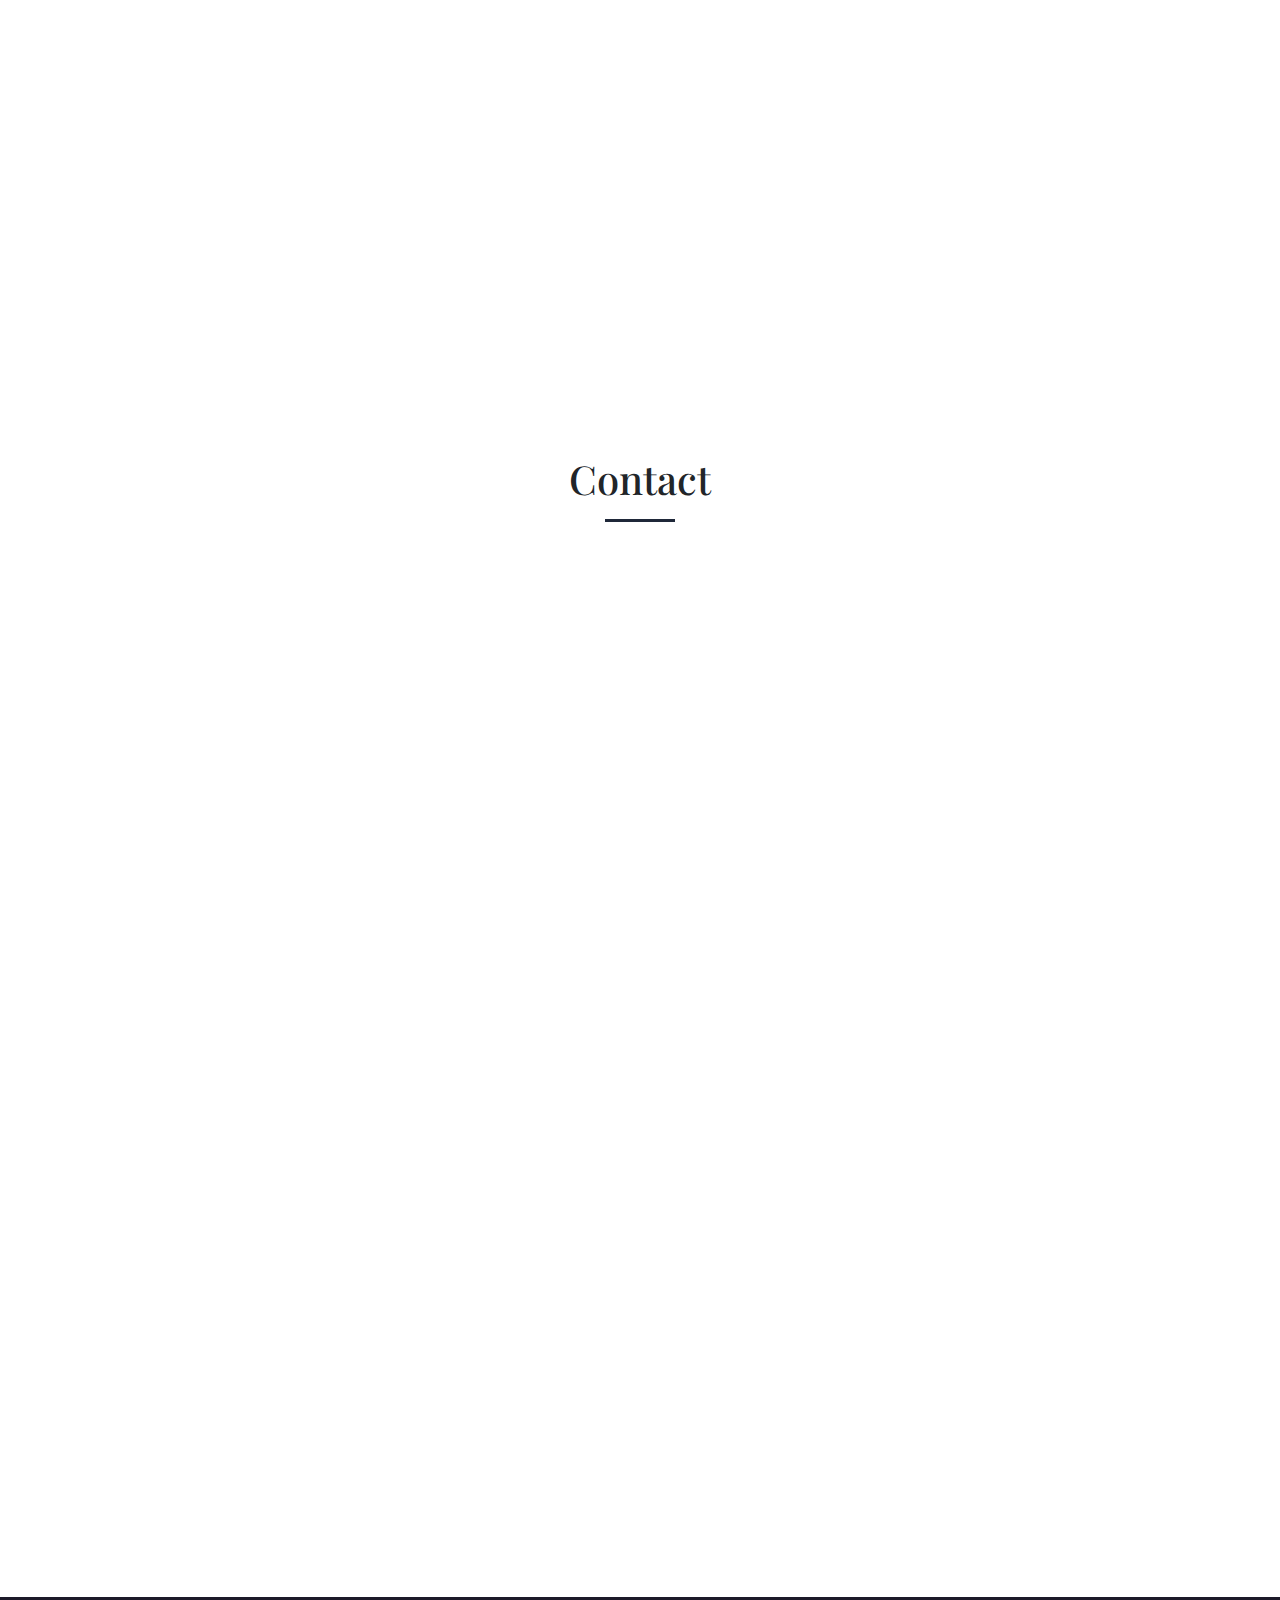
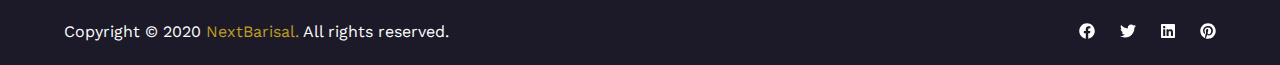
<file: index_4.html>
<!DOCTYPE html>
<html class="no-js" lang="en">
    <head>
        <meta charset="utf-8" />
        <meta http-equiv="x-ua-compatible" content="ie=edge">
        <title>Wakeel - Responsive Bootstrap 4 Portfolio Template</title>
        <meta name="description" content="" />
        <!-- responsive tag -->
        <meta http-equiv="x-ua-compatible" content="ie=edge" />
        <meta name="viewport" content="width=device-width, initial-scale=1" />
        <!-- favicon link-->
        <link rel="shortcut icon" type="image/x-icon" href="assets/img/favicon.ico" />

        <!--All CSS here -->

        <!-- Bootsterap CSS-->
        <link rel="stylesheet" href="assets/css/bootstrap.min.css" />
        <!-- Font Awesome CSS-->
        <link rel="stylesheet" href="assets/css/all.min.css" />
        <!-- Animate CSS-->
        <link rel="stylesheet" href="assets/css/animate.min.css" />
        <!-- Owl Carousel CSS-->
        <link rel="stylesheet" href="assets/css/owl.carousel.min.css" />
        <!-- meanmenu css -->
        <link rel="stylesheet" href="assets/css/meanmenu.css" />
        <!-- Style CSS-->
        <link rel="stylesheet" href="style.css" />
    </head>

    <body>
        <div class="container-fluid wrapper">
            <div id="home" class="scrollspy">
                <!--Header Top Area Start-->
                <div class="toolbar-area">
                    <div class="container-fluid">
                        <div class="row rs-vertical-middle">
                            <div class="col-lg-8 col-md-12 pt-sm-1 pb-sm-1">
                                <div class="toolbar-contact text-center text-lg-left">
                                    <span class="block"><span class="fas fa-envelope"></span><a href="mailto:info@yourwebsite.com">support@yourwebsite.com</a></span>
                                    <span class="block"><span class="fa fa-phone"></span><a href="tel:+123456789">(+123) 12345678</a></span>
                                    <span class="block"><span class="fas fa-clock"></span> <span> 9:00 AM - 05:00 PM</span> </span>
                                </div>
                            </div>
                            <div class="col-lg-4 col-md-12 pt-sm-1 pb-sm-1">
                                <div class="text-center text-lg-right text-primary">
                                    <a href="#fb"><i class="fab fa-facebook"></i></a>
                                    <a href="#"><i class="fab fa-twitter"></i></a>
                                    <a href="#"><i class="fab fa-pinterest"></i></a>
                                    <a href="#"><i class="fab fa-linkedin"></i></a>
                                </div>
                            </div>
                        </div>
                    </div>
                </div>
                <!--Header Top Area End-->
              <!--Header Bottom Area Start-->
                <header class="bgt">
                    <div>
                        <div class="row">
                            <div class="col-md-3">
                                <div class="logo-section">
                                    <a class="logo" href=""><img src="assets/img/logo.png" alt="logo" /></a>
                                </div>
                            </div>
                            <div class="col-md-9">
                                <nav>
                                    <div class="nav-ul">
                                        <ul class="sf-menu">
                                            <li class="current">
                                                <a class="drop-btn" href="#home"> Home <span class="fas fa-angle-down drop-btn d-none d-lg-inline"> </span></a>
                                                <div>
                                                    <ul class="dropdown_menu">
                                                        <li><a href="index.html">Demo-1</a></li>
                                                        <li>
                                                            <hr />
                                                            <a href="index_2.html">Demo-2</a>
                                                        </li>
                                                        <li>
                                                            <hr />
                                                            <a href="index_3.html">Demo-3</a>
                                                        </li>
                                                        <li>
                                                            <hr />
                                                            <a href="index_4.html">Demo-4</a>
                                                        </li>
                                                        <li>
                                                            <hr />
                                                            <a href="index_5.html">Demo-5</a>
                                                        </li>
                                                        <li>
                                                            <hr />
                                                            <a href="index_6.html">Demo-6</a>
                                                        </li>
                                                    </ul>
                                                </div>
                                            </li>
                                            <li><a href="#about">About</a></li>
                                            <li><a href="#practice-area">Practice Areas</a></li>
                                            <li><a href="#case-studies">Case Studies</a></li>
                                            <li><a href="#contact">Contact</a></li>
                                            <li>
                                                <div class="none">
                                                    <a href="#home"><span class="fa fa-angle-up"></span></a>
                                                </div>
                                            </li>
                                            <li><button class="btn nav-button" data-toggle="modal" data-target="#mymodal">Free Consultation</button></li>
                                        </ul>
                                    </div>
                                </nav>
                            </div>
                        </div>
                    </div>

                    <div class="row">
                        <div class="col-12">
                            <div class="mobile-menu"></div>
                        </div>
                    </div>
                </header>
                <!--Header Bottom Area End-->

                <!--  modal start -->
                <div id="modal">
                    <div class="modal fade" id="mymodal" role="dialog">
                        <div class="modal-dialog modal-lg">
                            <div class="modal-content text-white">
                                <div class="overlay">
                                    <div class="modal-header">
                                        <h4 class="text-left">Schedule For</h4>
                                        <button type="button" class="close text-white" data-dismiss="modal">&times;</button>
                                    </div>
                                    <div class="modal-body bg-transparent">
                                        <div class="container">
                                            <div class="">
                                                <div class="form bg-transparent p-3 rounded">
                                                    <h3>Free Consultation</h3>
                                                    <form action="get">
                                                        <input class="form-control bg-transparent text-white" type="text" placeholder="Name" name="name" />
                                                        <input class="form-control bg-transparent text-white" type="email" placeholder="Email" name="email" />
                                                        <input class="form-control bg-transparent text-white" type="text" placeholder="Subject" name="email" />
                                                        <textarea name="message " class="form-control bg-transparent text-white" cols="30" rows="4" placeholder="Message"></textarea>
                                                        <button type="submit" name="submit" class="btn mt-3">Send Message</button>
                                                    </form>
                                                </div>
                                            </div>
                                        </div>
                                    </div>
                                    <div class="modal-footer">
                                        <button type="button" class="btn" data-dismiss="modal">Close</button>
                                    </div>
                                </div>
                            </div>
                        </div>
                    </div>
                    <!--   modal end -->
                    <!--home-bannar start -->
                    <div class="home-bannar text-center clearfix">
                        <div class="overlay">
                            <h1>Hi! I'm JHON MEHTA</h1>
                            <p>I denounce with righteous indignation and dislike men who are beguiled and demoralized by the charms of pleasure.</p>
                            <button class="btn btn-secondary">Contact Me</button>
                        </div>
                    </div>
                    <div class="container simple-cards">
                        <div class="row">
                            <div class="col-md-4 col-12 wow animate__animated animate__fadeInLeft">
                                <div class="simple-card p-xl-5 p-4 mb-4 shadow">
                                    <span class="fa fa-user-check"></span>
                                    <h4><a class="link" href="#">100% Success Rate</a></h4>
                                    <p>Creation timelines for the standard best service passage vary, with some citing the 15th century.</p>
                                </div>
                            </div>
                            <div class="col-md-4 col-12 wow animate__animated animate__fadeIn">
                                <div class="simple-card p-xl-5 p-4 mb-4 shadow">
                                    <span class="fa fa-stopwatch"></span>
                                    <h4><a class="link" href="#">Expert Legal Services</a></h4>
                                    <p>Creation timelines for the standard best service passage vary, with some citing the 15th century.</p>
                                </div>
                            </div>
                            <div class="col-md-4 col-12 wow animate__animated animate__fadeInRight">
                                <div class="simple-card p-xl-5 p-4 shadow">
                                    <span class="fa fa-thumbs-up"></span>
                                    <h4><a class="link" href="#">Highly Recommend</a></h4>
                                    <p>Creation timelines for the standard best service passage vary, with some citing the 15th century.</p>
                                </div>
                            </div>
                        </div>
                    </div>
                </div>
            </div>
            <!--home-bannar End -->

            <!-- About Section Start -->
            <div id="about">
                <div class="container text-center about">
                    <div class="ab">
                        <h1>About Me</h1>
                        <hr />
                    </div>

                    <div class="row mt-5">
                        <div class="col-lg-5 col-12 wow animate__animated animate__fadeInLeft">
                            <div class="profile-photo w-75 m-md-auto m-auto">
                                <img class="w-100 d-block" src="assets/img/pro-pic.jpg" alt="profile-pic" />
                            </div>
                        </div>
                        <div class="col-lg-7 text-justify col-12 mt-lg-auto mt-5 wow animate__animated animate__fadeIn">
                            <div class="info">
                                <h2 class="text-center text-lg-left">Welcome</h2>
                                <em> I AM JHON MEHTA. I AM A PROFESIONAL LAWYER FROM NEW-YORK. I HAVE WORKED AS PERSONAL LAWYER SINCE 10 YEARS.</em> <br />
                                <br />
                                <p>
                                    I denounce with righteous indignation and dislike men who are so beguiled and demoralized by the charms of pleasure of the moment, so blinded by desire, that they cannot foresee the pain and trouble that
                                    are bound to ensue; and equal blame belongs to those who fail in their duty through weakness of will, which is the same as saying through shrinking from toil and pain. <br />

                                    <br />
                                    These cases are perfectly simple and easy to distinguish. In a free hour, when our power of choice when nothing prevents our being able to do what we like best, every pleasure is to be welcomed and every
                                    pain avoided. Ut enim ad minim veniam, quis nostrud exercitation. Duis aute irure dolor in reprehen derit in voluptate velit esse cillum dolore eu fugiat nulla pariatur.
                                </p>
                            </div>
                        </div>
                    </div>
                </div>
                <div class="container-fluid text-center experience">
                    <div class="overlay">
                        <div class="ab wow animate__animated animate__fadeIn">
                            <h1>Why Choose Me</h1>
                            <hr />
                        </div>
                        <p class="paragraph m-auto wow animate__animated animate__fadeIn">We denounce with righteous indignation and dislike men who are so beguiled and demoralized by the charms of pleasure of the moment.</p>
                        <div class="container">
                            <div class="row">
                                <div class="col-lg-3 col-sm-6 col-12 wow animate__animated animate__fadeInUp" data-wow-delay=".25s">
                                    <div class="counter-item">
                                        <p><span class="fa fa-briefcase"></span></p>
                                        <h1><span class="counter">50</span>+</h1>
                                        <p>Case Closed</p>
                                    </div>
                                </div>
                                <div class="col-lg-3 col-sm-6 col-12 wow animate__animated animate__fadeInUp" data-wow-delay=".5s">
                                    <div class="counter-item">
                                        <p><span class="fa fa-users"></span></p>
                                        <h1><span class="counter">80</span>+</h1>
                                        <p>Trusted Clients</p>
                                    </div>
                                </div>
                                <div class="col-lg-3 col-sm-6 col-12 wow animate__animated animate__fadeInUp" data-wow-delay="1s">
                                    <div class="counter-item">
                                        <p><span class="fa fa-gavel"></span></p>
                                        <h1><span class="counter">10</span>+</h1>
                                        <p>Years Experience</p>
                                    </div>
                                </div>
                                <div class="col-lg-3 col-sm-6 col-12 wow animate__animated animate__fadeInUp" data-wow-delay="1.25s">
                                    <div class="counter-item">
                                        <p><span class="fa fa-medal"></span></p>
                                        <h1><span class="counter">40</span>+</h1>
                                        <p>Successful Case</p>
                                    </div>
                                </div>
                            </div>
                        </div>
                    </div>
                </div>
            </div>
            <!-- About Section End -->

            <!-- Practice Area Start -->
            <div id="practice-area" class="scrollspy">
                <div class="container practice-area">
                    <div class="container-fluid text-center">
                        <div class="ab wow animate__animated animate__fadeIn">
                            <h1>Practice Areas</h1>
                            <hr />
                        </div>
                        <div class="row text-left">
                            <div class="col-lg-4 col-sm-6 col-12 wow animate__animated animate__fadeInLeft">
                                <div class="practice-card shadow">
                                    <span class="fa fa-ethernet"></span>
                                    <h3><a class="link" href="#">Corporate Security</a></h3>
                                    <p>Law is complex from a method view point except your activity about corporate business.</p>
                                </div>
                            </div>
                            <div class="col-lg-4 col-sm-6 col-12 wow animate__animated animate__fadeIn">
                                <div class="practice-card shadow">
                                    <span class="fa fa-scroll"></span>
                                    <h3><a class="link" href="#">Bankruptcy Law</a></h3>
                                    <p>Law is complex from a method view point except your activity about corporate business.</p>
                                </div>
                            </div>
                            <div class="col-lg-4 col-sm-6 col-12 wow animate__animated animate__fadeInRight">
                                <div class="practice-card shadow">
                                    <span class="fa fa-book"></span>
                                    <h3><a class="link" href="#">Education Law</a></h3>
                                    <p>Law is complex from a method view point except your activity about corporate business.</p>
                                </div>
                            </div>
                            <div class="col-lg-4 col-sm-6 col-12 wow animate__animated animate__fadeInLeft">
                                <div class="practice-card shadow">
                                    <span class="fa fa-child"></span>
                                    <h3><a class="link" href="#">Family Law</a></h3>
                                    <p>Law is complex from a method view point except your activity about corporate business.</p>
                                </div>
                            </div>
                            <div class="col-lg-4 col-sm-6 col-12 wow animate__animated animate__fadeIn">
                                <div class="practice-card shadow">
                                    <span class="fa fa-user-injured"></span>
                                    <h3><a class="link" href="#">Personal Injury</a></h3>
                                    <p>Law is complex from a method view point except your activity about corporate business.</p>
                                </div>
                            </div>
                            <div class="col-lg-4 col-sm-6 col-12 wow animate__animated animate__fadeInRight">
                                <div class="practice-card shadow">
                                    <span class="fa fa-city"></span>
                                    <h3><a class="link" href="#">Real Estate Law</a></h3>
                                    <p>Law is complex from a method view point except your activity about corporate business.</p>
                                </div>
                            </div>
                        </div>
                    </div>
                </div>
                <div class="container-fluid">
                    <div class="advertise text-center wow animate__animated animate__fadeIn">
                        <div class="overlay">
                            <span class="fa fa-landmark"></span>
                            <h2 class="m-auto">Fight for your right. Without win, don't take any money.</h2>
                            <a href="#" class="button btn wow animate__animated animate__fadeIn">Get Started</a>
                        </div>
                    </div>
                </div>
            </div>
            <!-- Practice Area End -->

            <!-- Case Studies Start -->
            <div id="case-studies" class="scrollspy">
                <div class="pt-114 pb-120 md-pt-72 md-pb-80 case-studies wow animate__animated animate__fadeIn">
                    <div class="container">
                        <div class="ab text-center mb-5">
                            <h1 class="mb-0">Case Studies</h1>
                            <hr />
                        </div>
                        <div id="case" class="owl-carousel">
                            <div class="item">
                                <img src="assets/img/c-1.jpg" alt="" />
                                <div class="result-contents">
                                    <h3 class="title"><a href="#">Capital Market</a></h3>
                                    <div class="categories"><a href="#">Risk Breach</a></div>
                                </div>
                            </div>
                            <div class="item">
                                <img src="assets/img/c-2.jpg" alt="" />
                                <div class="result-contents">
                                    <h3 class="title"><a href="#">International Law</a></h3>
                                    <div class="categories"><a href="#">Risk Breach</a></div>
                                </div>
                            </div>
                            <div class="item">
                                <img src="assets/img/c-3.jpg" alt="" />
                                <div class="result-contents">
                                    <h3 class="title"><a href="#">Bankruptcy Law</a></h3>
                                    <div class="categories"><a href="#">Risk Breach</a></div>
                                </div>
                            </div>
                        </div>
                    </div>
                    <div class="container-fluid text-center">
                        <div class="review wow animate__animated animate__fadeIn">
                            <div class="overlay">
                                <div class="ab mb-5">
                                    <h1 class="">Respectable Clients</h1>
                                    <hr />
                                </div>
                                <div class="container">
                                    <div id="testmonial" class="owl-carousel owl-theme">
                                        <div class="card">
                                            <img class="card-img-top" src="assets/img/testimonial-1.jpg" alt="Card image cap" />
                                            <div class="card-body">
                                                <h5 class="card-title text-white">Michel Clark</h5>
                                                <em class="card-text">"Some quick example text to build on the card title and make up the bulk of the card's content." </em>
                                            </div>
                                        </div>
                                        <div class="card">
                                            <img class="card-img-top" src="assets/img/testimonial-2.jpg" alt="Card image cap" />
                                            <div class="card-body">
                                                <h5 class="card-title text-white">Adison Whick</h5>
                                                <em class="card-text">"Some quick example text to build on the card title and make up the bulk of the card's content." </em>
                                            </div>
                                        </div>
                                        <div class="card">
                                            <img class="card-img-top" src="assets/img/testimonial-3.jpg" alt="Card image cap" />
                                            <div class="card-body">
                                                <h5 class="card-title text-white">Tom Riggle</h5>
                                                <em class="card-text">"Some quick example text to build on the card title and make up the bulk of the card's content." </em>
                                            </div>
                                        </div>
                                        <div class="card">
                                            <img class="card-img-top" src="assets/img/testimonial-1.jpg" alt="Card image cap" />
                                            <div class="card-body">
                                                <h5 class="card-title text-white">Michel Clark</h5>
                                                <em class="card-text">"Some quick example text to build on the card title and make up the bulk of the card's content." </em>
                                            </div>
                                        </div>
                                        <div class="card">
                                            <img class="card-img-top" src="assets/img/testimonial-3.jpg" alt="Card image cap" />
                                            <div class="card-body">
                                                <h5 class="card-title text-white">Tom Riggle</h5>
                                                <em class="card-text">"Some quick example text to build on the card title and make up the bulk of the card's content."</em>
                                            </div>
                                        </div>
                                    </div>
                                </div>
                            </div>
                        </div>
                    </div>
                </div>
            </div>
            <!-- Case Studies End -->
            <!-- Contact Area Start -->
            <div id="contact" class="scrollspy">
                <div class="container contact">
                    <div class="ab text-center mb-5">
                        <h1>Contact</h1>
                        <hr />
                    </div>
                    <div class="row">
                        <div class="col-lg-6 col-12 bg-secondary wow animate__animated animate__fadeInLeft">
                            <div class="contact-form contact-us">
                                <h3 class="text-white mb-3 mt-3">Get In Touch</h3>
                                <form action="get">
                                    <input class="form-control" type="text" name="name" placeholder="Your Name" />
                                    <input class="form-control" type="text" name="email" placeholder="Your Email" />
                                    <input class="form-control" type="text" name="subject" placeholder="Subject" />
                                    <textarea class="form-control" name="message" cols="30" rows="5" placeholder="Your Message"></textarea>
                                    <button class="btn" name="submit">SUBMIT REQUEST</button>
                                </form>
                            </div>
                        </div>
                        <div class="col-lg-6 col-12">
                            <div class="address wow animate__animated animate__fadeInRight">
                                <div class="overly-c"></div>
                                <div class="contact-us">
                                    <h3>Office Address</h3>
                                    <div class="card-text">
                                        <p><span class="fa fa-mobile-alt"></span> Office Phone</p>
                                        <p>(+123)12345678 (9:00 AM - 05:00 PM)</p>
                                    </div>

                                    <div class="card-text">
                                        <p><span class="fa fa-envelope"></span> E-Mail</p>
                                        <p>support@yourwebsite.com</p>
                                    </div>
                                    <div class="card-text">
                                        <p><span class="fa fa-fax"></span> Fax</p>
                                        <p>+2321301234567</p>
                                    </div>
                                    <div class="card-text">
                                        <p><span class="fa fa-map-marker-alt"></span> Address</p>
                                        <p>506 6th St, Brooklyn, NY 11215, United States</p>
                                    </div>
                                </div>
                            </div>
                        </div>
                    </div>
                    <iframe
                        src="https://www.google.com/maps/embed?pb=!1m18!1m12!1m3!1d24209.00762298137!2d-73.99896052053813!3d40.67119367746524!2m3!1f0!2f0!3f0!3m2!1i1024!2i768!4f13.1!3m3!1m2!1s0x89c25b0308fc5d81%3A0x7ff8f97dda1eaef3!2sNewYork-Presbyterian%20Brooklyn%20Methodist%20Hospital!5e0!3m2!1sen!2sbd!4v1600177646196!5m2!1sen!2sbd"
                        style="border: 0;"
                        allowfullscreen=""
                        aria-hidden="false"
                        tabindex="0"
                    >
                    </iframe>
                </div>
            </div>

            <!-- Contact Area End -->
            <!-- Footer Start -->
            <footer>
                <div class="row">
                    <div class="col-md-6 text-center text-md-left">
                        <div class="copy">
                            <p>Copyright &copy; 2020 <a href="https://nextbarisal.com" target="blank">NextBarisal.</a> All rights reserved.</p>
                        </div>
                    </div>
                    <div class="col-md-6 text-center text-md-right">
                        <div class="f-social">
                            <span class="fab fa-facebook"></span>
                            <span class="fab fa-twitter"></span>
                            <span class="fab fa-linkedin"></span>
                            <span class="fab fa-pinterest"></span>
                        </div>
                    </div>
                </div>
            </footer>
            <!--  top indicatior -->

            <!-- Footer End -->
        </div>
        <!-- JS
  ============================================ -->
        <script src="assets/js/vendor/modernizr-3.11.2.min.js"></script>
        <script src="assets/js/vendor/jquery.min.js"></script>
        <script src="assets/js/vendor/bootstrap.bundle.min.js"></script>
        <script src="assets/js/vendor/jquery-migrate-1.4.1.min.js"></script>
        <script src="assets/js/plugins/owl.carousel.min.js"></script>
        <script src="assets/js/vendor/waypoints.min.js"></script>
        <script src="assets/js/vendor/all.min.js"></script>
        <script src="assets/js/plugins/jquery.counterup.min.js"></script>
        <script src="assets/js/plugins/wow.min.js"></script>
        <script src="assets/js/plugins/jquery.meanmenu.js"></script>
        <script src="assets/js/plugins/plugins.js"></script>
        <script src="assets/js/plugins/jquery.nav.js"></script>
        <script src="assets/js/main.js"></script>
    </body>
</html>
</file>
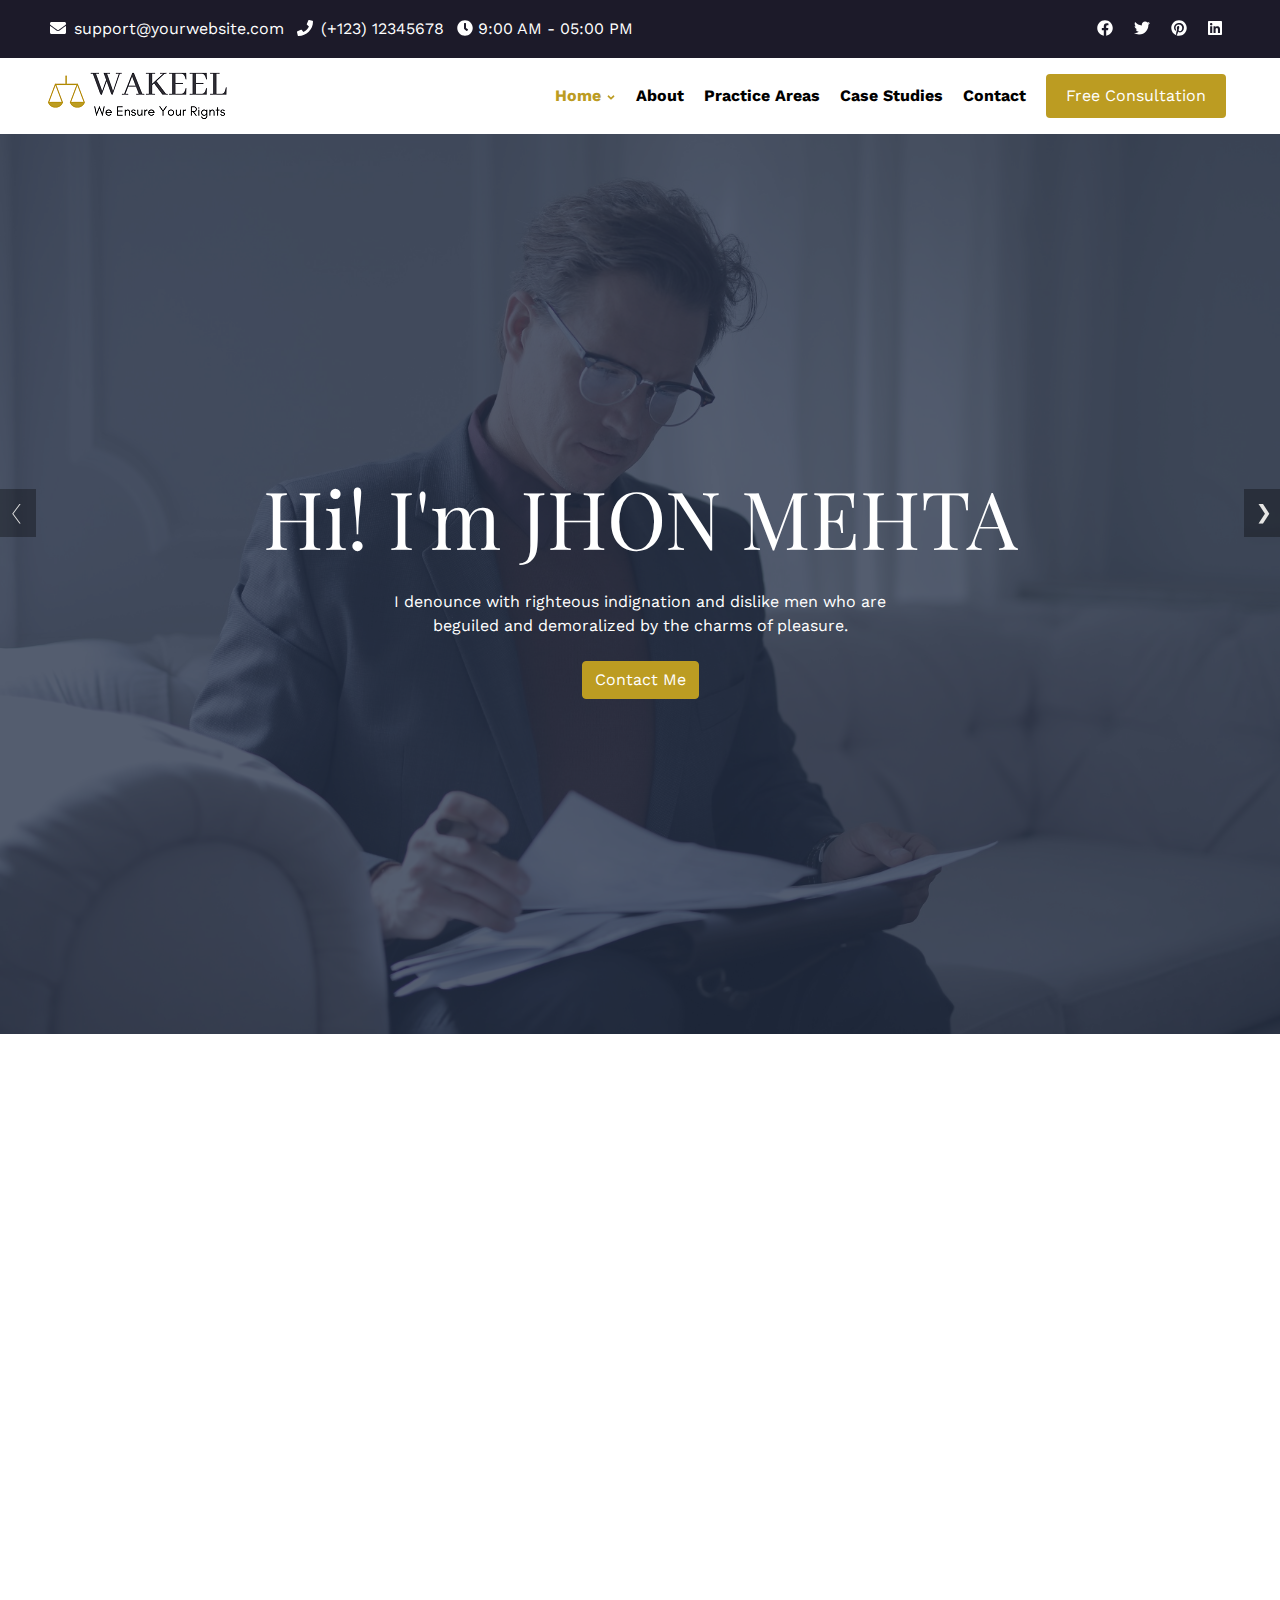
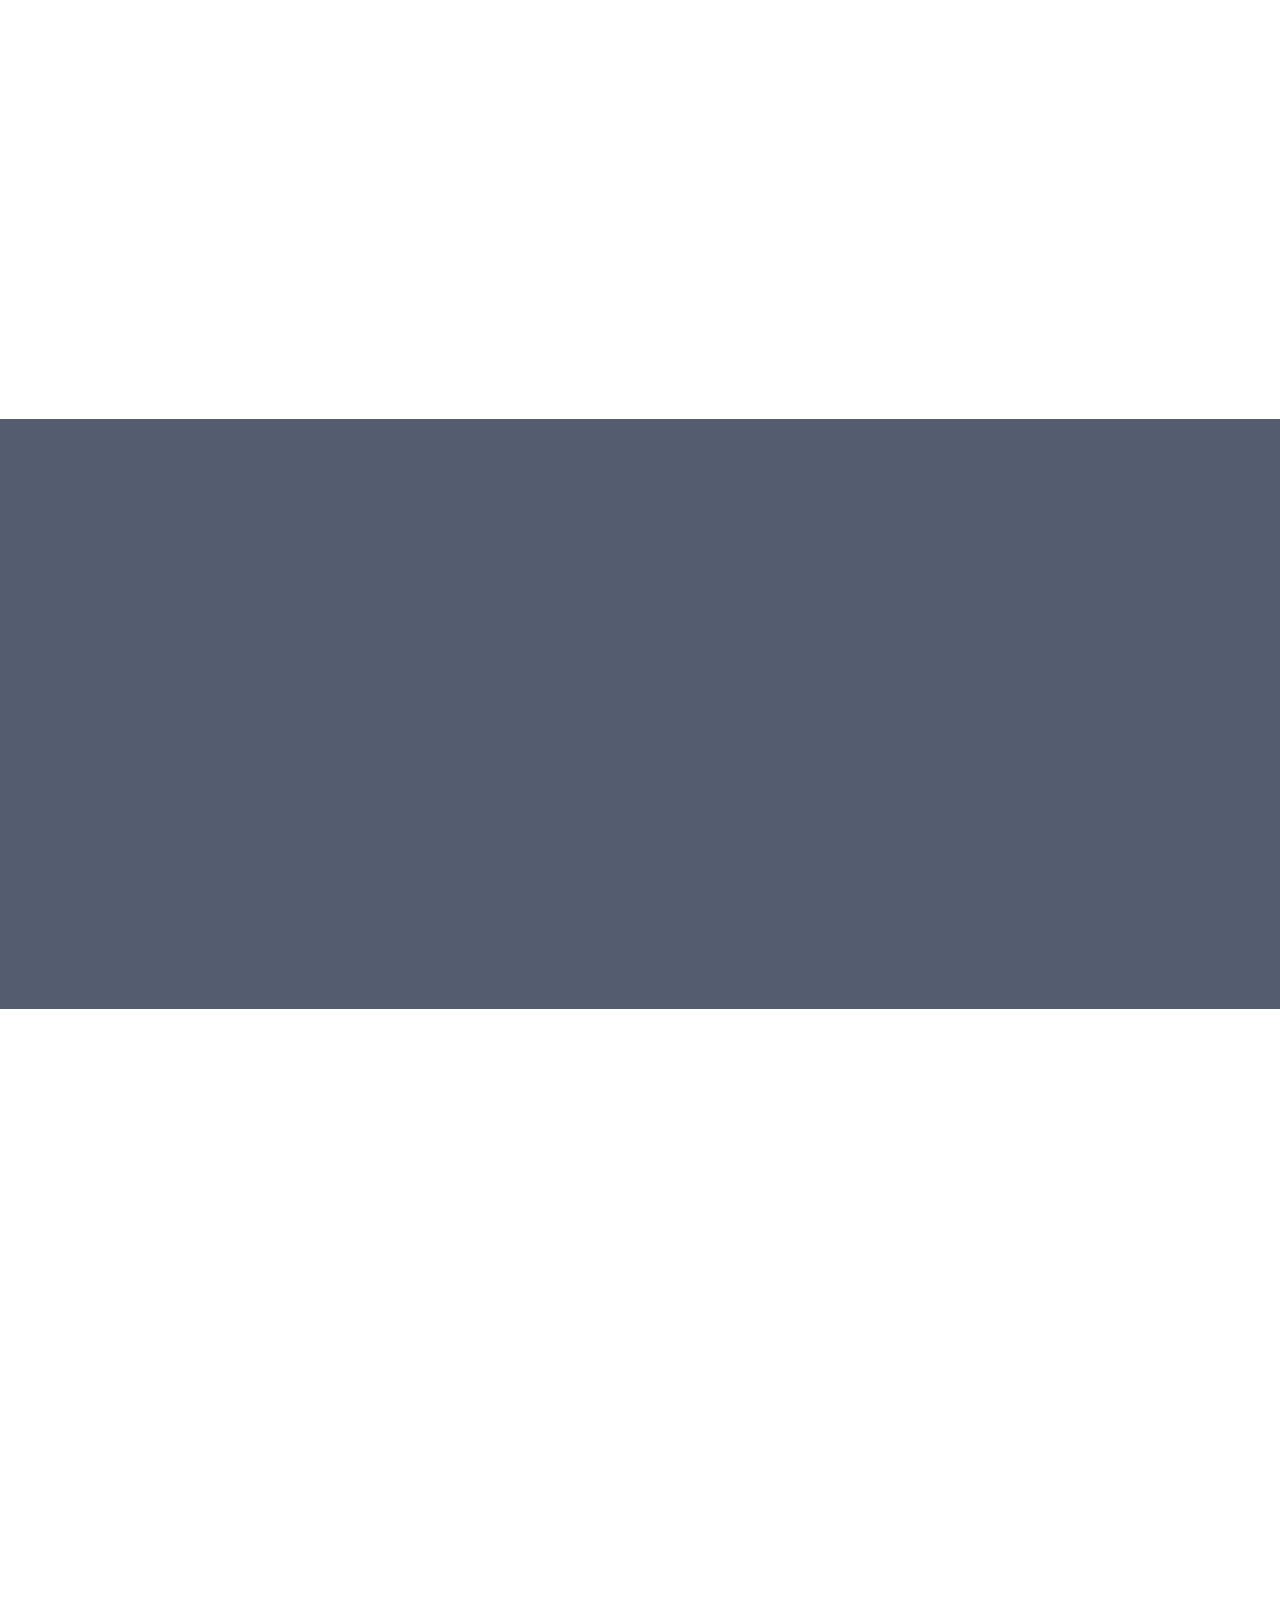
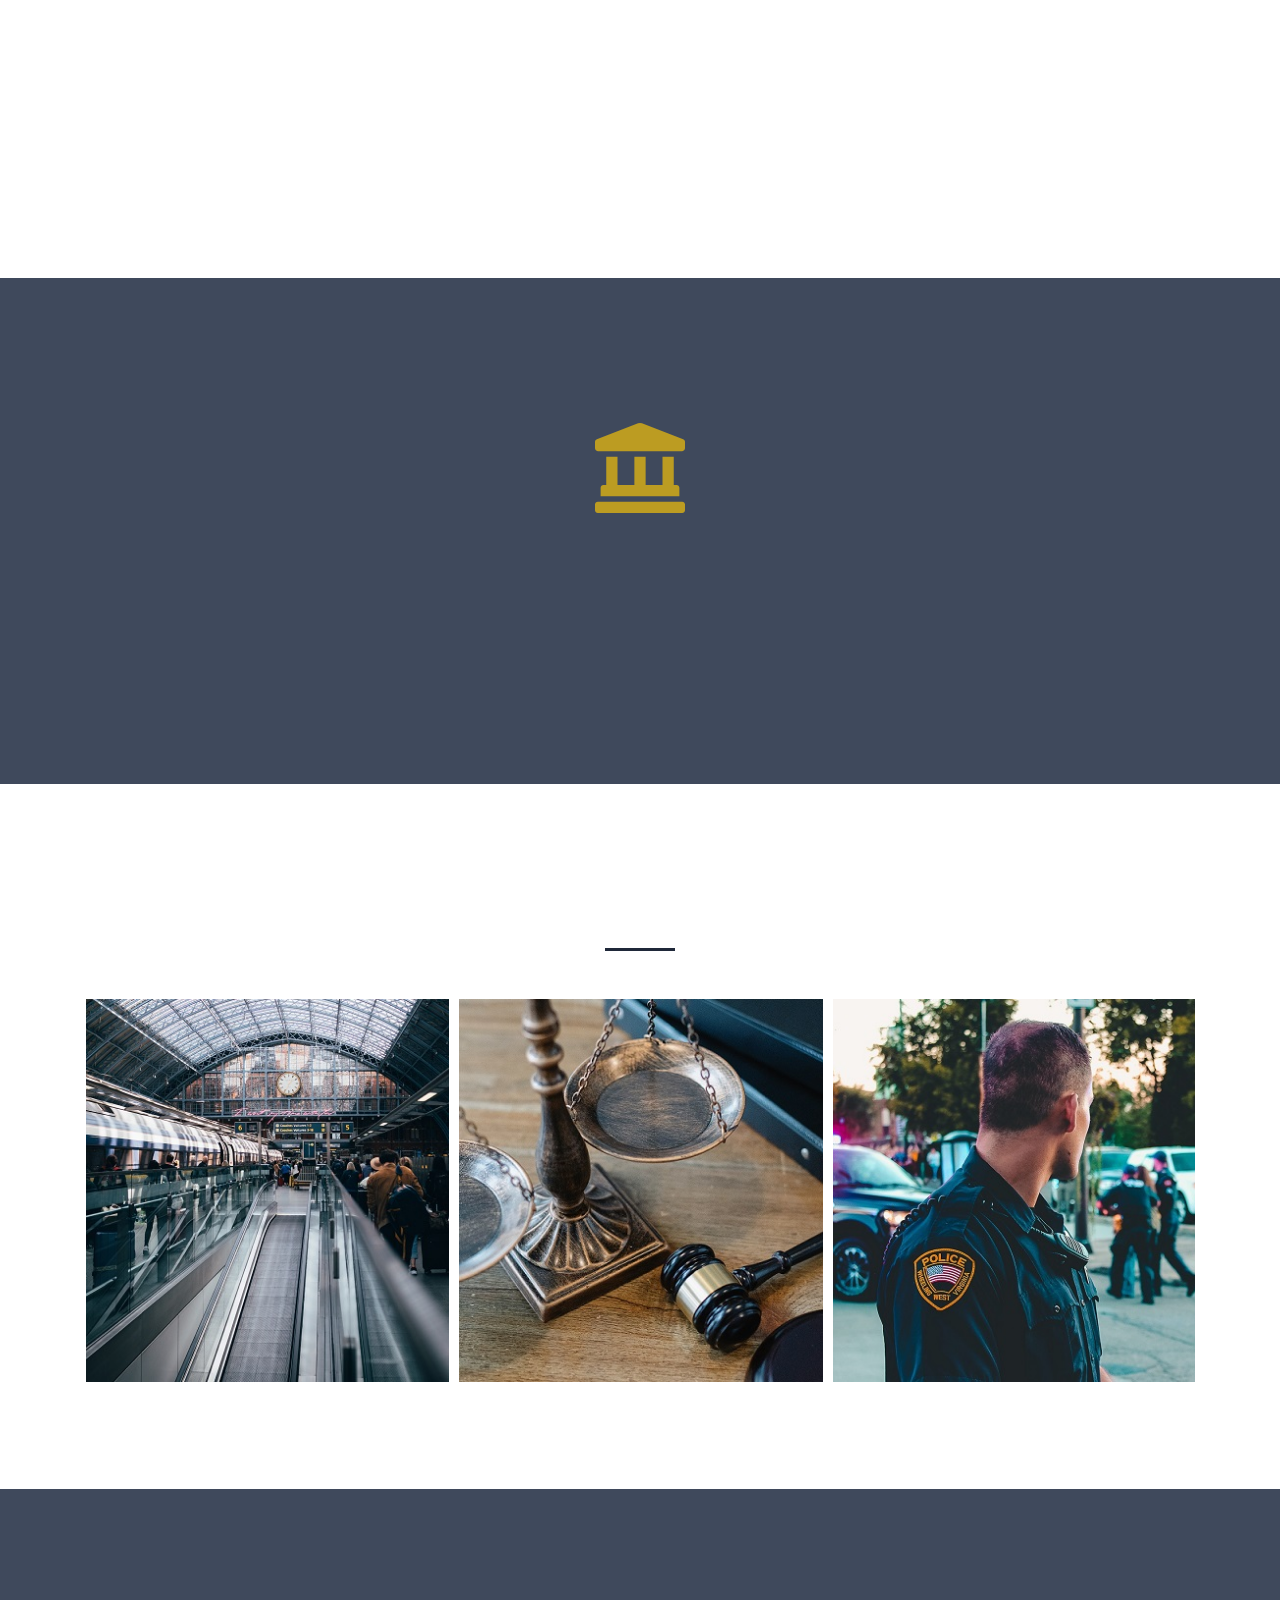
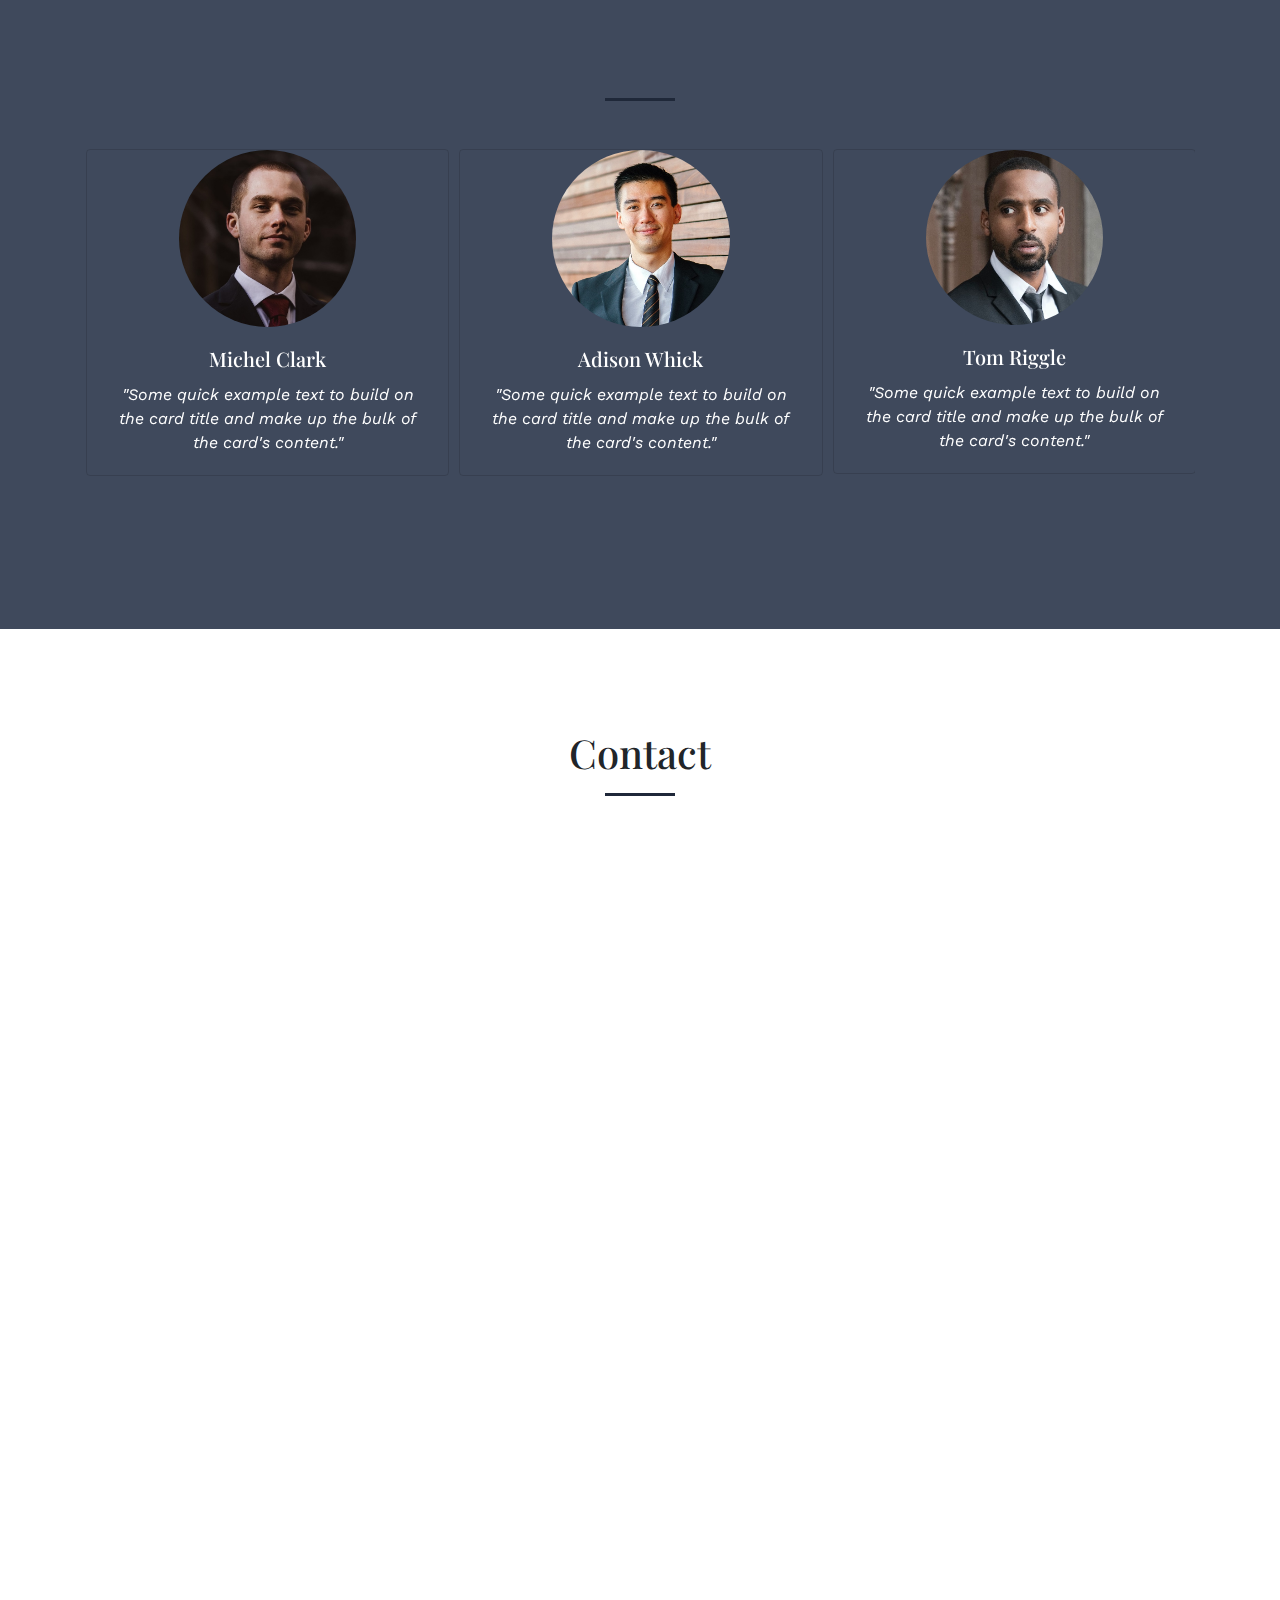
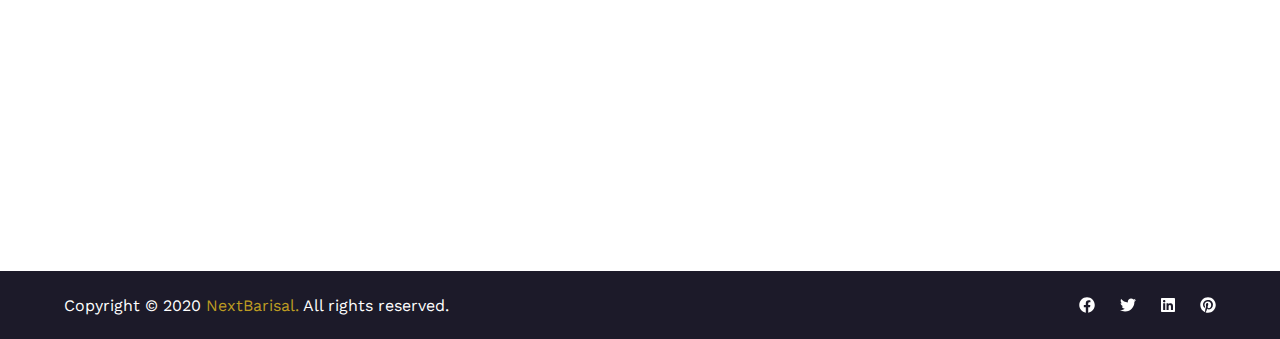
<file: index_6.html>
<!DOCTYPE html>
<html class="no-js" lang="en">
    <head>
        <meta charset="utf-8" />
        <meta http-equiv="x-ua-compatible" content="ie=edge">
        <title>Wakeel - Responsive Bootstrap 4 Portfolio Template</title>
        <meta name="description" content="" />
        <!-- responsive tag -->
        <meta http-equiv="x-ua-compatible" content="ie=edge" />
        <meta name="viewport" content="width=device-width, initial-scale=1" />
        <!-- favicon link-->
        <link rel="shortcut icon" type="image/x-icon" href="assets/img/favicon.ico" />

        <!--All CSS here -->

        <!-- Bootsterap CSS-->
        <link rel="stylesheet" href="assets/css/bootstrap.min.css" />
        <!-- Font Awesome CSS-->
        <link rel="stylesheet" href="assets/css/all.min.css" />
        <!-- Animate CSS-->
        <link rel="stylesheet" href="assets/css/animate.min.css" />
        <!-- Owl Carousel CSS-->
        <link rel="stylesheet" href="assets/css/owl.carousel.min.css" />
        <!-- meanmenu css -->
        <link rel="stylesheet" href="assets/css/meanmenu.css" />
        <!-- Style CSS-->
        <link rel="stylesheet" href="style.css" />
    </head>

    <body>
        <div class="container-fluid wrapper">
            <div id="home" class="scrollspy">
                <!--Header Top Area Start-->
                <div class="toolbar-area">
                    <div class="container-fluid">
                        <div class="row rs-vertical-middle">
                            <div class="col-lg-8 col-md-12 pt-sm-1 pb-sm-1">
                                <div class="toolbar-contact text-center text-lg-left">
                                    <span class="block"><span class="fas fa-envelope"></span><a href="mailto:info@yourwebsite.com">support@yourwebsite.com</a></span>
                                    <span class="block"><span class="fa fa-phone"></span><a href="tel:+123456789">(+123) 12345678</a></span>
                                    <span class="block"><span class="fas fa-clock"></span> <span> 9:00 AM - 05:00 PM</span> </span>
                                </div>
                            </div>
                            <div class="col-lg-4 col-md-12 pt-sm-1 pb-sm-1">
                                <div class="text-center text-lg-right text-primary">
                                    <a href="#fb"><i class="fab fa-facebook"></i></a>
                                    <a href="#"><i class="fab fa-twitter"></i></a>
                                    <a href="#"><i class="fab fa-pinterest"></i></a>
                                    <a href="#"><i class="fab fa-linkedin"></i></a>
                                </div>
                            </div>
                        </div>
                    </div>
                </div>
                <!--Header Top Area End-->
              <!--Header Bottom Area Start-->
                <header class="bgt">
                    <div>
                        <div class="row">
                            <div class="col-md-3">
                                <div class="logo-section">
                                    <a class="logo" href=""><img src="assets/img/logo.png" alt="logo" /></a>
                                </div>
                            </div>
                            <div class="col-md-9">
                                <nav>
                                    <div class="nav-ul">
                                        <ul class="sf-menu">
                                            <li class="current">
                                                <a class="drop-btn" href="#home"> Home <span class="fas fa-angle-down drop-btn d-none d-lg-inline"> </span></a>
                                                <div>
                                                    <ul class="dropdown_menu">
                                                        <li><a href="index.html">Demo-1</a></li>
                                                        <li>
                                                            <hr />
                                                            <a href="index_2.html">Demo-2</a>
                                                        </li>
                                                        <li>
                                                            <hr />
                                                            <a href="index_3.html">Demo-3</a>
                                                        </li>
                                                        <li>
                                                            <hr />
                                                            <a href="index_4.html">Demo-4</a>
                                                        </li>
                                                        <li>
                                                            <hr />
                                                            <a href="index_5.html">Demo-5</a>
                                                        </li>
                                                        <li>
                                                            <hr />
                                                            <a href="index_6.html">Demo-6</a>
                                                        </li>
                                                    </ul>
                                                </div>
                                            </li>
                                            <li><a href="#about">About</a></li>
                                            <li><a href="#practice-area">Practice Areas</a></li>
                                            <li><a href="#case-studies">Case Studies</a></li>
                                            <li><a href="#contact">Contact</a></li>
                                            <li>
                                                <div class="none">
                                                    <a href="#home"><span class="fa fa-angle-up"></span></a>
                                                </div>
                                            </li>
                                            <li><button class="btn nav-button" data-toggle="modal" data-target="#mymodal">Free Consultation</button></li>
                                        </ul>
                                    </div>
                                </nav>
                            </div>
                        </div>
                    </div>

                    <div class="row">
                        <div class="col-12">
                            <div class="mobile-menu"></div>
                        </div>
                    </div>
                </header>
                <!--Header Bottom Area Start-->

                <!--  modal start -->
                <div id="modal">
                    <div class="modal fade" id="mymodal" role="dialog">
                        <div class="modal-dialog modal-lg">
                            <div class="modal-content text-white">
                                <div class="overlay">
                                    <div class="modal-header">
                                        <h4 class="text-left">Schedule For</h4>
                                        <button type="button" class="close text-white" data-dismiss="modal">&times;</button>
                                    </div>
                                    <div class="modal-body bg-transparent">
                                        <div class="container">
                                            <div class="">
                                                <div class="form bg-transparent p-3 rounded">
                                                    <h3>Free Consultation</h3>
                                                    <form action="get">
                                                        <input class="form-control bg-transparent text-white" type="text" placeholder="Name" name="name" />
                                                        <input class="form-control bg-transparent text-white" type="email" placeholder="Email" name="email" />
                                                        <input class="form-control bg-transparent text-white" type="text" placeholder="Subject" name="email" />
                                                        <textarea name="message " class="form-control bg-transparent text-white" cols="30" rows="4" placeholder="Message"></textarea>
                                                        <button type="submit" name="submit" class="btn mt-3">Send Message</button>
                                                    </form>
                                                </div>
                                            </div>
                                        </div>
                                    </div>
                                    <div class="modal-footer">
                                        <button type="button" class="btn" data-dismiss="modal">Close</button>
                                    </div>
                                </div>
                            </div>
                        </div>
                    </div>
                    <!--   modal end -->
                    <!--home-bannar start -->
                    <div id="banner" class="owl-carousel text-center">
                        <div class="home-bannar">
                            <div class="bg1">
                                <div class="overly"></div>
                                <div class="content">
                                    <h1 class="display-2">Hi! I'm JHON MEHTA</h1>
                                    <p>I denounce with righteous indignation and dislike men who are beguiled and demoralized by the charms of pleasure.</p>
                                    <button class="btn btn-secondary">Contact Me</button>
                                </div>
                            </div>
                        </div>
                        <div class="home-bannar">
                            <div class="bg2">
                                <div class="overly"></div>
                                <div class="content">
                                    <h1 class="display-2">Hi! I'm A LAWYER</h1>
                                    <p>I denounce with righteous indignation and dislike men who are beguiled and demoralized by the charms of pleasure.</p>
                                    <button class="btn btn-secondary">Contact Me</button>
                                </div>
                            </div>
                        </div>
                    </div>
                    <div class="container-fluid simple-cards">
                        <div class="row">
                            <div class="col-md-4 col-12 pr-0 pl-0">
                                <div class="simple-card p-xl-5 p-4 mb-4 shadow wow animate__animated animate__fadeInLeft">
                                    <span class="fa fa-user-check"></span>
                                    <h4><a class="link" href="#">100% Success Rate</a></h4>
                                    <p>Creation timelines for the standard best service passage vary, with some citing the 15th century.</p>
                                </div>
                            </div>
                            <div class="col-md-4 col-12 pr-0 pl-0">
                                <div class="simple-card p-xl-5 p-4 mb-4 shadow wow animate__animated animate__fadeIn">
                                    <span class="fa fa-stopwatch"></span>
                                    <h4><a class="link" href="#">Expert Legal Services</a></h4>
                                    <p>Creation timelines for the standard best service passage vary, with some citing the 15th century.</p>
                                </div>
                            </div>
                            <div class="col-md-4 col-12 pr-0 pl-0">
                                <div class="simple-card p-xl-5 p-4 shadow wow animate__animated animate__fadeInRight">
                                    <span class="fa fa-thumbs-up"></span>
                                    <h4><a class="link" href="#">Highly Recommend</a></h4>
                                    <p>Creation timelines for the standard best service passage vary, with some citing the 15th century.</p>
                                </div>
                            </div>
                        </div>
                    </div>
                </div>
            </div>
            <!--home-bannar End -->

            <!-- About Section Start -->
            <div id="about">
                <div class="container text-center about">
                    <div class="ab wow animate__animated animate__fadeIn">
                        <h1>About Me</h1>
                        <hr />
                    </div>

                    <div class="row mt-5">
                        <div class="col-lg-5 col-12 wow animate__animated animate__fadeInLeft">
                            <div class="profile-photo w-75 m-md-auto m-auto">
                                <img class="w-100 d-block" src="assets/img/pro-pic.jpg" alt="profile-pic" />
                            </div>
                        </div>
                        <div class="col-lg-7 col-12 mt-lg-auto mt-5">
                            <div class="info text-left wow animate__animated animate__fadeInRight">
                                <h2 class="text-center text-lg-left">Welcome</h2>
                                <em> I AM JHON MEHTA. I AM A PROFESIONAL LAWYER FROM NEW-YORK. I HAVE WORKED AS PERSONAL LAWYER SINCE 10 YEARS.</em> <br />
                                <br />
                                <p>
                                    I denounce with righteous indignation and dislike men who are so beguiled and demoralized by the charms of pleasure of the moment, so blinded by desire, that they cannot foresee the pain and trouble that
                                    are bound to ensue; and equal blame belongs to those who fail in their duty through weakness of will, which is the same as saying through shrinking from toil and pain. <br />

                                    <br />
                                    These cases are perfectly simple and easy to distinguish. In a free hour, when our power of choice when nothing prevents our being able to do what we like best, every pleasure is to be welcomed and every
                                    pain avoided. Ut enim ad minim veniam, quis nostrud exercitation. Duis aute irure dolor in reprehen derit in voluptate velit esse cillum dolore eu fugiat nulla pariatur.
                                </p>
                            </div>
                        </div>
                    </div>
                </div>
                <div class="container-fluid text-center experience">
                    <div class="overlay">
                        <div class="ab wow animate__animated animate__fadeIn">
                            <h1>Why Choose Me</h1>
                            <hr />
                        </div>
                        <p class="paragraph m-auto wow animate__animated animate__fadeIn">We denounce with righteous indignation and dislike men who are so beguiled and demoralized by the charms of pleasure of the moment.</p>
                        <div class="container">
                            <div class="row">
                                <div class="col-lg-3 col-sm-6 col-12 wow animate__animated animate__fadeInUp" data-wow-delay=".25s">
                                    <div class="counter-item">
                                        <p><span class="fa fa-briefcase"></span></p>
                                        <h1><span class="counter">50</span>+</h1>
                                        <p>Case Closed</p>
                                    </div>
                                </div>
                                <div class="col-lg-3 col-sm-6 col-12 wow animate__animated animate__fadeInUp" data-wow-delay=".5s">
                                    <div class="counter-item">
                                        <p><span class="fa fa-users"></span></p>
                                        <h1><span class="counter">80</span>+</h1>
                                        <p>Trusted Clients</p>
                                    </div>
                                </div>
                                <div class="col-lg-3 col-sm-6 col-12 wow animate__animated animate__fadeInUp" data-wow-delay="1s">
                                    <div class="counter-item">
                                        <p><span class="fa fa-gavel"></span></p>
                                        <h1><span class="counter">10</span>+</h1>
                                        <p>Years Experience</p>
                                    </div>
                                </div>
                                <div class="col-lg-3 col-sm-6 col-12 wow animate__animated animate__fadeInUp" data-wow-delay="1.25s">
                                    <div class="counter-item">
                                        <p><span class="fa fa-medal"></span></p>
                                        <h1><span class="counter">40</span>+</h1>
                                        <p>Successful Case</p>
                                    </div>
                                </div>
                            </div>
                        </div>
                    </div>
                </div>
            </div>
            <!-- About Section End -->

            <!-- Practice Area Start -->
            <div id="practice-area" class="scrollspy">
                <div class="container practice-area">
                    <div class="container-fluid text-center">
                        <div class="ab wow animate__animated animate__fadeIn">
                            <h1>Practice Areas</h1>
                            <hr />
                        </div>
                        <div class="row text-left">
                            <div class="col-lg-4 col-sm-6 col-12 wow animate__animated animate__fadeInLeft">
                                <div class="practice-card shadow">
                                    <span class="fa fa-ethernet"></span>
                                    <h3><a class="link" href="#">Corporate Security</a></h3>
                                    <p>Law is complex from a method view point except your activity about corporate business.</p>
                                </div>
                            </div>
                            <div class="col-lg-4 col-sm-6 col-12 wow animate__animated animate__fadeIn">
                                <div class="practice-card shadow">
                                    <span class="fa fa-scroll"></span>
                                    <h3><a class="link" href="#">Bankruptcy Law</a></h3>
                                    <p>Law is complex from a method view point except your activity about corporate business.</p>
                                </div>
                            </div>
                            <div class="col-lg-4 col-sm-6 col-12 wow animate__animated animate__fadeInRight">
                                <div class="practice-card shadow">
                                    <span class="fa fa-book"></span>
                                    <h3><a class="link" href="#">Education Law</a></h3>
                                    <p>Law is complex from a method view point except your activity about corporate business.</p>
                                </div>
                            </div>
                            <div class="col-lg-4 col-sm-6 col-12 wow animate__animated animate__fadeInLeft">
                                <div class="practice-card shadow">
                                    <span class="fa fa-child"></span>
                                    <h3><a class="link" href="#">Family Law</a></h3>
                                    <p>Law is complex from a method view point except your activity about corporate business.</p>
                                </div>
                            </div>
                            <div class="col-lg-4 col-sm-6 col-12 wow animate__animated animate__fadeIn">
                                <div class="practice-card shadow">
                                    <span class="fa fa-user-injured"></span>
                                    <h3><a class="link" href="#">Personal Injury</a></h3>
                                    <p>Law is complex from a method view point except your activity about corporate business.</p>
                                </div>
                            </div>
                            <div class="col-lg-4 col-sm-6 col-12 wow animate__animated animate__fadeInRight">
                                <div class="practice-card shadow">
                                    <span class="fa fa-city"></span>
                                    <h3><a class="link" href="#">Real Estate Law</a></h3>
                                    <p>Law is complex from a method view point except your activity about corporate business.</p>
                                </div>
                            </div>
                        </div>
                    </div>
                </div>
                <div class="container-fluid">
                    <div class="advertise text-center">
                        <div class="overlay">
                            <span class="fa fa-landmark"></span>
                            <h2 class="m-auto wow animate__animated animate__fadeIn">Fight for your right. Without win, don't take any money.</h2>
                            <a href="#" class="button btn wow animate__animated animate__fadeIn">Get Started</a>
                        </div>
                    </div>
                </div>
            </div>
            <!-- Practice Area End -->

            <!-- Case Studies Start -->
            <div id="case-studies" class="scrollspy">
                <div class="pt-114 pb-120 md-pt-72 md-pb-80 case-studies">
                    <div class="container">
                        <div class="ab text-center mb-5">
                            <h1 class="mb-0 wow animate__animated animate__fadeIn">Case Studies</h1>
                            <hr />
                        </div>
                        <div id="case" class="owl-carousel">
                            <div class="item">
                                <img src="assets/img/c-1.jpg" alt="" />
                                <div class="result-contents">
                                    <h3 class="title"><a href="#">Capital Market</a></h3>
                                    <div class="categories"><a href="#">Risk Breach</a></div>
                                </div>
                            </div>
                            <div class="item">
                                <img src="assets/img/c-2.jpg" alt="" />
                                <div class="result-contents">
                                    <h3 class="title"><a href="#">International Law</a></h3>
                                    <div class="categories"><a href="#">Risk Breach</a></div>
                                </div>
                            </div>
                            <div class="item">
                                <img src="assets/img/c-3.jpg" alt="" />
                                <div class="result-contents">
                                    <h3 class="title"><a href="#">Bankruptcy Law</a></h3>
                                    <div class="categories"><a href="#">Risk Breach</a></div>
                                </div>
                            </div>
                        </div>
                    </div>
                    <div class="container-fluid text-center">
                        <div class="review">
                            <div class="overlay">
                                <div class="ab mb-5">
                                    <h1 class="wow animate__animated animate__fadeIn">Respectable Clients</h1>
                                    <hr />
                                </div>
                                <div class="container">
                                    <div id="testmonial" class="owl-carousel owl-theme">
                                        <div class="card">
                                            <img class="card-img-top" src="assets/img/testimonial-1.jpg" alt="Card image cap" />
                                            <div class="card-body">
                                                <h5 class="card-title text-white">Michel Clark</h5>
                                                <em class="card-text">"Some quick example text to build on the card title and make up the bulk of the card's content." </em>
                                            </div>
                                        </div>
                                        <div class="card">
                                            <img class="card-img-top" src="assets/img/testimonial-2.jpg" alt="Card image cap" />
                                            <div class="card-body">
                                                <h5 class="card-title text-white">Adison Whick</h5>
                                                <em class="card-text">"Some quick example text to build on the card title and make up the bulk of the card's content." </em>
                                            </div>
                                        </div>
                                        <div class="card">
                                            <img class="card-img-top" src="assets/img/testimonial-3.jpg" alt="Card image cap" />
                                            <div class="card-body">
                                                <h5 class="card-title text-white">Tom Riggle</h5>
                                                <em class="card-text">"Some quick example text to build on the card title and make up the bulk of the card's content." </em>
                                            </div>
                                        </div>
                                        <div class="card">
                                            <img class="card-img-top" src="assets/img/testimonial-1.jpg" alt="Card image cap" />
                                            <div class="card-body">
                                                <h5 class="card-title text-white">Michel Clark</h5>
                                                <em class="card-text">"Some quick example text to build on the card title and make up the bulk of the card's content." </em>
                                            </div>
                                        </div>
                                        <div class="card">
                                            <img class="card-img-top" src="assets/img/testimonial-3.jpg" alt="Card image cap" />
                                            <div class="card-body">
                                                <h5 class="card-title text-white">Tom Riggle</h5>
                                                <em class="card-text">"Some quick example text to build on the card title and make up the bulk of the card's content."</em>
                                            </div>
                                        </div>
                                    </div>
                                </div>
                            </div>
                        </div>
                    </div>
                </div>
            </div>
            <!-- Case Studies End --><!-- Contact Area Start -->
            <div id="contact" class="scrollspy">
                <div class="container contact">
                    <div class="ab text-center mb-5">
                        <h1>Contact</h1>
                        <hr />
                    </div>
                    <div class="row">
                        <div class="col-lg-6 col-12 bg-secondary wow animate__animated animate__fadeInLeft">
                            <div class="contact-form contact-us">
                                <h3 class="text-white mb-3 mt-3">Get In Touch</h3>
                                <form action="get">
                                    <input class="form-control" type="text" name="name" placeholder="Your Name" />
                                    <input class="form-control" type="text" name="email" placeholder="Your Email" />
                                    <input class="form-control" type="text" name="subject" placeholder="Subject" />
                                    <textarea class="form-control" name="message" cols="30" rows="5" placeholder="Your Message"></textarea>
                                    <button class="btn" name="submit">SUBMIT REQUEST</button>
                                </form>
                            </div>
                        </div>
                        <div class="col-lg-6 col-12">
                            <div class="address wow animate__animated animate__fadeInRight">
                                <div class="overly-c"></div>
                                <div class="contact-us">
                                    <h3>Office Address</h3>
                                    <div class="card-text">
                                        <p><span class="fa fa-mobile-alt"></span> Office Phone</p>
                                        <p>(+123)12345678 (9:00 AM - 05:00 PM)</p>
                                    </div>

                                    <div class="card-text">
                                        <p><span class="fa fa-envelope"></span> E-Mail</p>
                                        <p>support@yourwebsite.com</p>
                                    </div>
                                    <div class="card-text">
                                        <p><span class="fa fa-fax"></span> Fax</p>
                                        <p>+2321301234567</p>
                                    </div>
                                    <div class="card-text">
                                        <p><span class="fa fa-map-marker-alt"></span> Address</p>
                                        <p>506 6th St, Brooklyn, NY 11215, United States</p>
                                    </div>
                                </div>
                            </div>
                        </div>
                    </div>
                    <iframe
                        src="https://www.google.com/maps/embed?pb=!1m18!1m12!1m3!1d24209.00762298137!2d-73.99896052053813!3d40.67119367746524!2m3!1f0!2f0!3f0!3m2!1i1024!2i768!4f13.1!3m3!1m2!1s0x89c25b0308fc5d81%3A0x7ff8f97dda1eaef3!2sNewYork-Presbyterian%20Brooklyn%20Methodist%20Hospital!5e0!3m2!1sen!2sbd!4v1600177646196!5m2!1sen!2sbd"
                        style="border: 0;"
                        allowfullscreen=""
                        aria-hidden="false"
                        tabindex="0"
                    >
                    </iframe>
                </div>
            </div>

            <!-- Contact Area End -->
            <!-- Footer Start -->
            <footer>
                <div class="row">
                    <div class="col-md-6 text-center text-md-left">
                        <div class="copy">
                            <p>Copyright &copy; 2020 <a href="https://nextbarisal.com" target="blank">NextBarisal.</a> All rights reserved.</p>
                        </div>
                    </div>
                    <div class="col-md-6 text-center text-md-right">
                        <div class="f-social">
                            <span class="fab fa-facebook"></span>
                            <span class="fab fa-twitter"></span>
                            <span class="fab fa-linkedin"></span>
                            <span class="fab fa-pinterest"></span>
                        </div>
                    </div>
                </div>
            </footer>
            <!--  top indicatior -->

            <!-- Footer End -->
        </div>
        <!-- JS
  ============================================ -->
        <script src="assets/js/vendor/modernizr-3.11.2.min.js"></script>
        <script src="assets/js/vendor/jquery.min.js"></script>
        <script src="assets/js/vendor/bootstrap.bundle.min.js"></script>
        <script src="assets/js/vendor/jquery-migrate-1.4.1.min.js"></script>
        <script src="assets/js/plugins/owl.carousel.min.js"></script>
        <script src="assets/js/vendor/waypoints.min.js"></script>
        <script src="assets/js/vendor/all.min.js"></script>
        <script src="assets/js/plugins/jquery.counterup.min.js"></script>
        <script src="assets/js/plugins/wow.min.js"></script>
        <script src="assets/js/plugins/plugins.js"></script>
        <script src="assets/js/plugins/jquery.meanmenu.js"></script>
        <script src="assets/js/plugins/jquery.nav.js"></script>
        <script src="assets/js/main.js"></script>
    </body>
</html>
</file>
<file: style.css>
@import url('https://fonts.googleapis.com/css2?family=Playfair+Display&family=Work+Sans&display=swap');

body {
  margin: 0;
  padding: 0;
  font-family: 'Work Sans', sans-serif;

}
/*scrollspy*/
#about, #practice-area, #case-studies, #contact{
    margin-top: -50px;
    padding-top: 50px;
}


/*========default css start=========*/
.wrapper{
  overflow: hidden;
}

.navbar-light .navbar-nav .nav-link {
  color: rgb(0 0 0);
}

.navbar-light .navbar-nav .active>.nav-link,
.navbar-light .navbar-nav .nav-link.active,
.navbar-light .navbar-nav .nav-link.show,
.navbar-light .navbar-nav .show>.nav-link {
  color: rgb(188 156 34);
}

.navbar-light .navbar-brand {
  color: rgb(188 156 34);
  font-size: 32px;
}

.container-fluid {
  padding-left: 0;
  padding-right: 0;
}

h1,
h2,
h3,
h4,
h5,
h6 {
  font-family: 'Playfair Display', serif;
  margin-bottom: 15px;
}

hr {
  margin-top: 1rem;
  margin-bottom: 1rem;
  border: 0;
  border-top: 3px solid rgb(31 40 57);
  width: 70px;
  transition: width .75s;
}


button {
  background: #bc9c22 !important;
  border: 1px solid #bc9c22;
  transition: all .5s;
}

button:hover {
  background: #1C1A29 !important;
  color: white !important;
}

a {
  text-decoration: none !important;
}
.mt-100{
  margin-top: 100px !important;
}
.mb-100{
  margin-bottom: 100px;
}
.mt-158{
  margin-top: 158px;
}
.pr-0{
  padding-right: 0 !important;
}
.pl-0{
  padding-left: 0 !important;
}
.b-r{
  border-right: 1px solid white;

}
/*========default css end=========*/

/*=======Header Top Area css start========*/

.toolbar-area{
  padding: 13px 50px;
  background: #1C1A29;
  color: white;
}

.toolbar-area a {
  color: white;
  padding: 0 8px;
  transition: all .5s;
}
.toolbar-area a:hover{
  color: #bc9c22;
}
.toolbar-area span{
  cursor: pointer;
}


/*=======Header Top Area css end========*/


/*=======Header bottom Area css start========*/


nav{
  z-index: 999999999999 !important;
  float: right;
}
.nav-ul {
  display: flex;
}

nav .logo {
  font-size: 35px;
  color: #bc9c22;
}

nav ul {
  list-style: none;
  padding-top: 18px;
  float: right;
  margin-right: -11px;
}

nav ul li {
  display: inline-block;
  position: relative;
  padding-left: 20px;
  float: left;
  font-size: 18px;
}

nav ul li a {
  text-decoration: none;
  font-weight: bold;
  color: black;
  cursor: pointer;
  font-size: 16px;
  transition: all .5s;
}

nav ul li a:hover {
  color: #bc9c22;
}
.nav-button{
  margin-top: -7px;
}
.active {}

.active a {
  color: #bc9c22;
}
.current a {
  color: #bc9c22;
}


.dropdown_menu {
  visibility: hidden;
  opacity: 0;
  z-index: 1000;
  margin-left: -36px;
  width: 135px;
  position: absolute;
  background: white;
  padding: 26px 33px 26px 19px;
  margin-top: 3px;
  border: 1px solid #0000001a;
  border-radius: 3px;
  transition: all .4s;
  z-index: 999999999999;
}
.current:hover .dropdown_menu{
  visibility: visible;
  opacity: 1;
  margin-left: -36px;
  width: 135px;
  position: absolute;
  background: white;
  padding: 26px 33px 26px 19px;
  margin-top: 10px;
  border: 1px solid #0000001a;
  border-radius: 3px;
  text-align: right;
  z-index: 999999999999;
}

.dropdown_menu li a {
  font-weight: 600;
  color: black;
  margin-left:-4px;
}

.dropdown_menu li hr {
  width: 100%;
  border-top: 1px solid rgb(188 156 34) !important;
}

a {
  text-decoration: none;
}

svg.svg-inline--fa.fa-angle-down.fa-w-10 {
    padding-top: 5px;
   
}

svg.svg-inline--fa.fa-bars.fa-w-14 {
    display: none;
    margin-top: 11px;
    color: #a38367;
    cursor: pointer;
    font-size: 25px;
}


/*sticky navbar css*/

.sticky {
  position: fixed;
  width: 100%;
  left: 0;
  top: 0;
  z-index: 100;
  border-top: 0;
  transition: all 1s;
  box-shadow:0 8px 6px -6px rgba(0,0,0,.4);
  animation:500ms ease-in-out 0s normal none 1 running fadeInDown;
}

.bgt {
  transition: all 1s;
  color: white;
  position: sticky;
  padding: 5px 45px 0;
  z-index: 999999999999 !important;
}
.bgd {
    background-color: #fff;
    padding: 5px 45px 0;
    transition: all 1s;
    color: #0078ff;
    z-index: 999999999999 !important;
}



/*=======Header Top Area css end========*/


/*=======modal section css start========*/
.modal{
  z-index: 9999999999999999999999999;
}

.modal-content {
  background: url("assets/img/modal-bg.jpg");
  background-position: center;
  background-repeat: no-repeat;
  background-size: cover;
  background-attachment: fixed;
  color: white;
  z-index: 9999999999999999999999999;
}

.modal .overlay {
  padding: 0 !important;
  background: #243046e8;
}


/*=======modal section css end========*/


/*=======home section css start========*/



a.nav-link {
  font-weight: 600;
}

.home-bannar {
  background-image: url("assets/img/home-bg.jpg");
  background-position: center;
  background-repeat: no-repeat;
  background-size: cover;
  background-attachment: fixed;
  color: white;
}
.home-bannar h1 {
    font-size: 80px;
}
.home-bannar button {
    margin-top: 13px;
}

/*video overlay css start*/
.video-bg {
  position: relative;
  background-color: black;
  height: 75vh;
  min-height: 40rem;
  width: 100%;
  overflow: hidden;
}

.video-bg video {
  position: absolute;
  top: 50%;
  left: 50%;
  min-width: 100%;
  min-height: 100vh;
  width: auto;
  height: auto;
  z-index: 0;
  -ms-transform: translateX(-50%) translateY(-50%);
  -moz-transform: translateX(-50%) translateY(-50%);
  -webkit-transform: translateX(-50%) translateY(-50%);
  transform: translateX(-50%) translateY(-50%);
}

.video-bg .container {
  position: relative;
  z-index: 2;
}

.overly {
  position: absolute;
  top: 0;
  left: 0;
  height: 100%;
  width: 100%;
  background-color: #243046c7;
  z-index: 1;
}




.overly-c{
  position: absolute;
  top: 0;
  left: 0;
  height: 100%;
  width: 100%;
  background-color: #243046c7;
  z-index: -1;
}


/*video section css end*/


/*slider section css start*/

.bg1 {
  background: url("assets/img/home-bg.jpg");
  background-position: center;
  background-repeat: no-repeat;
  background-size: cover;
  background-attachment: scroll;
  color: white;
  height: 100vh;
  display: flex !important;
  justify-content: center !important;
  align-items: center;
}

.bg2 {
  background: url("assets/img/bg_2.jpg");
  background-position: center;
  background-repeat: no-repeat;
  background-size: cover;
  background-attachment: scroll;
  color: white;
  height: 100vh;
  display: flex !important;
  justify-content: center !important;
  align-items: center;
}

.content {
  position: relative;
  z-index: 2;
  transition: .5 all ease;
}

.owl-item .content h1 {
  opacity: 0;
  transform: translateY(25px);
}

.owl-item .content p {
  opacity: 0;
  transform: translateY(45px);
}
.owl-item .content button {
  opacity: 0;
  transform: translateY(65px);
}

.owl-item.active {
  opacity: 1;
}

.owl-item.active .content h1 {
  opacity: 1;
  transform: translateY(0);
  transition: all ease 2s;
}

.owl-item.active .content p {
  opacity: 1;
  transform: translateY(0);
  transition: all ease 2s;
}
.owl-item.active .content button {
  opacity: 1;
  transform: translateY(0);
  transition: all ease 2s;
}

button.owl-prev {
  position: absolute;
  top: 38%;
  left: -4px;
  width: 40px;
  height: 48px;
  background-color: #00000052 !important;
  border: 0;
  outline: none;
  overflow: hidden;
}

button.owl-prev span {
  display: block;
  font-size: 50px;
  margin-top: -17px;
  color: #e6e6e4;
  font-weight: 100 !important;
}
button.owl-prev span:hover{
  color: #bc9c22;
}

button.owl-next {
  position: absolute;
  top: 38%;
  right: -4px;
  width: 40px;
  height: 48px;
  background-color: #00000052 !important;
  border: 0;
  outline: none;
  overflow: hidden;
}

button.owl-next span {
  display: block;
  font-size: 50px;
  margin-top: -17px;
  color: #e6e6e4;
}
button.owl-next span:hover{
  color: #bc9c22;
}
.owl-dots button {
  background: transparent !important;
}
.owl-controls .owl-page span {
    background: #ff0000 none repeat scroll 0 0;
    height: 20px;
    position: absolute;
    top: 0;
    width: 20px;
}
.owl-dots {
    line-height: 5px;
    margin-top: 25px;
}
.owl-dot {
    background: #006B63 none repeat scroll 0 0;
    display: inline-block;
    height: 3px;
    margin: 0 10px;
    width: 20px;
}
.owl-dot.active {background: #FDE428 none repeat scroll 0 0;}
/*slider section css end*/

.overlay {
  background: #243046c7;
  padding: 190px 0 215px;
}

.home-bannar p {
  max-width: 515px;
  margin: auto;
  padding: 10px 0;
}
button.btn.btn-secondary {
    border-color: #bc9c22;
}
.simple-cards {
  z-index: 5;
}

.simple-card {
  position: relative;
  color: white;
  background: #1C1A29;
  padding: 20px;
  margin-top: -58px;
  z-index: 1;
}

.simple-card .svg-inline--fa {
    color: #bc9c22;
    font-size: 45px;
    margin-bottom: 10px;
}

.link{
  color: #fff;
  transition: all .75s;
}

.link:hover  {
  color: #bc9c22;
  cursor: pointer;
}

nav button {
    color: white !important;
    padding: 6px 0 !important;
    height: 44px;
    margin-top: 10px;
    width: 180px;
    transition: all .5s;
}
nav button:hover{
  border: 1px solid #bc9c22;
}
.btn:focus{
  outline: none !important;
  box-shadow: none !important;
}


/*=======home section css end==========*/


/*=======About section css start========*/

.about {
  margin: 70px auto 100px;
}

.profile-photo img {
    box-shadow: 12px 11px 20px 0px #bc9c22;
    margin-left: 0 !important;
}

.info h2 {
  color: #bc9c22;
}

.ab:hover hr {
  width: 125px;
}

.experience {
    background: url(assets/img/ex.jpg);
    background-position: center;
    background-repeat: no-repeat;
    background-size: cover;
    background-attachment: fixed;
    color: white;
    margin-bottom: 10px;
}

.experience .overlay {
    background: #243046c7;
    padding: 90px 0 100px;
}
.counter-item {
  background: #1C1A29;
  padding: 30px;
  margin-top: 35px;
}

.experience .ab {
  margin-bottom: 25px;
}



.counter-item .svg-inline--fa {
  color: #bc9c22;
  font-size: 45px;
}
.paragraph {
    max-width: 600px !important;
    padding:0 10px;
}


/*=======About section css end==========*/


/*=======Practice section css start========*/

.practice-area {
  margin: 100px auto 100px;
}

.practice-card {
  background: #1C1A29;
  color: white;
  padding: 28px;
  margin-bottom: 25px;
  margin-top: 15px;
}

.practice-card .svg-inline--fa {
  font-size: 40px;
  color: #bc9c22;
  display: block;
  margin-bottom: 15px;
}

h3 {
  transition: all .75s;
}

.practice-card:hover h3 {
  color: #bc9c22;
  cursor: pointer;
}

.advertise {
  background: url("assets/img/p-bg.jpg");
  background-position: center;
  background-repeat: no-repeat;
  background-size: cover;
  background-attachment: fixed;
  color: white;
}

.advertise .overlay {
  background: #243046e0;
  padding: 145px 0;
}

.advertise .svg-inline--fa {
  font-size: 90px;
  color: #bc9c22;
  margin-bottom: 25px;
}

.advertise h2 {
  margin-bottom: 25px !important;
}
.button{
    color: white;
    background: #bc9c22;
    border: 1px solid #bc9c22;
    transition: all .5s;
}
.button:hover{
  color: white;
  background: transparent;
}
/*=======Practice section css end==========*/


/*=======Case studies section css start========*/

.case-studies {
    margin-top: 100px;
}

.item {
  position: relative;
  overflow: hidden;
}

.item>img {
  transition: all .5s ease;
  transform: scale(1);
}

.result-contents {
  position: absolute;
  bottom: -100px;
  left: 0;
  width: 100%;
  text-align: center;
  z-index: 1;
  padding-bottom: 33px;
  transition: all .5s ease;
  visibility: hidden;
  opacity: 0;
}

.title {
  font-size: 22px;
  margin-bottom: 5px;
}

.title a {
  color: #ffffff;
}

.title a:hover {
  color: #bc9c22;;
}

.categories {
  text-transform: capitalize;
  font-family: 'Playfair Display', serif;
}

.categories a {
  color: #bc9c22;;
}

.categories a:hover {
  color: #ffffff;
}

.item:after {
  position: absolute;
  content: '';
  left: 0;
  top: 0;
  width: 100%;
  height: 100%;
  background: rgba(0, 0, 0, 0.6);
  opacity: 0;
  visibility: hidden;
  transition: all .5s ease;
}

.item:hover>img {
  transform: scale(1.07);
}

.item:hover .result-contents {
  bottom: 0;
  opacity: 1;
  visibility: visible;
}

.item:hover:after {
  opacity: 1;
  visibility: visible;
}

.review {
    background: url(assets/img/review-bg.jpg);
    background-position: center;
    background-repeat: no-repeat;
    background-size: cover;
    background-attachment: fixed;
    color: white;
    margin-top: 107px;
}

.review .overlay {
  background: #243046e0;
  padding: 145px 0 120px;
}

.review .card {
  background-color: transparent !important;
}

.review .card img {
  display: block;
  width: 49% !important;
  margin: auto;
  border-radius: 50%;
}

.card-title {
  color: #bc9c22;
}


/*=======Case studies section css end==========*/


/*=======Contact section css start========*/
.contact {
    margin: 100px auto;
}
.contact .col-lg-6{
  padding-left: 0 !important; 
  padding-right: 0 !important; 
}
.contact .row{
  margin-left: 0;
  margin-right: 0;
}
.contact-us {
    width: 75%;
    margin: auto;
    padding: 15px;
}

input.form-control {
  margin-bottom: 30px;
}
.address{
  position: relative;
  background: url("assets/img/sidebar.jpg");
  background-repeat: no-repeat;
  background-size: cover;
  background-position: center;
  padding: 20px;
  overflow: hidden;
  color: white;
  z-index: 5;

}
.contact .card-text {
  margin: 30px auto;
}

.card .svg-inline--fa {
  font-size: 25px;
  color: #775050;
}

.contact button {
  margin: 10px auto;
  color: white;
}

iframe {
  width: 100%;
  height: 410px;
}

/*=======Contact studies section css end==========*/


/*=======Footer section css start==========*/

footer {
    background: #1C1A29;
    color: white;
    padding: 23px 64px 5px;
}
footer a {
    color: #bc9c22;
    transition: all .5s;
}
footer a:hover {
    color: #dec59e;
}

.f-social svg.svg-inline--fa {
    margin-left: 20px;
    cursor: pointer;
    transition: all .5s;

}
.f-social svg.svg-inline--fa:hover{
  color: #bc9c22;
}

.go-top {
    position: fixed;
    bottom: 16px;
    right: 16px;
    display: block;
    border: 4px solid #bc9c22;
    border-radius: 50%;
    height: 40px;
    width: 40px;
    padding-left: 6px;
}
.none{
  display: none;
}
.go-top .svg-inline--fa {
  font-size: 30px;
}

.go-top a {
  color: #bc9c22;
}


/*=======Footer section css end==========*/






/*media query css start*/

@media (max-width: 1200px){
  .about, .practice-area, .contact {
    margin: 100px auto;
}
.case-studies {
    margin-top: 100px;
}
.experience .overlay, .review .overlay, .advertise .overlay {
    padding: 145px 0;
}
.overlay {
    
    padding: 185px 0 215px;
}
iframe {
    width: 100%;
    height: 264px;
}
   
}
@media (max-width: 1132px){
  nav ul {
  list-style: none;
  padding-top: 18px;
  float: right;
  margin-right: 0;
}
}
@media (max-width: 992px){
  .dropdown_menu li hr {
  display: none;
}

  .home-bannar h1 {
    font-size: 60px;
}
  .about, .practice-area, .contact {
    margin: 80px auto;
}
.case-studies {
    margin-top: 80px;
}
.experience .overlay, .review .overlay, .advertise .overlay {
    padding: 115px 0;
}
.overlay {
    
    padding: 155px 0 185px;
}
iframe {
    margin-bottom: 50px;
}
.go-top{
  display: none;
}
}
@media (max-width: 768px){
  .pr-0{
  padding-right: 15px !important;
}
.pl-0{
  padding-left: 15px !important;
}

  .home-bannar h1 {
    font-size: 50px !important;
}

.simple-cards {
    margin-top: 80px;
  }

  .about, .practice-area, .contact {
    margin: 60px auto;
}
.case-studies {
    margin-top: 60px;
}
.experience .overlay, .review .overlay, .advertise .overlay {
    padding: 85px 0;
}
.overlay {
    
    padding: 125px 0 125px;
}
}
@media (max-width: 576px){
  .home-bannar h1 {
    font-size: 35px !important;
}
.bg1 {
  background: url("assets/img/home-bg.jpg");
  background-position: center;
  background-repeat: no-repeat;
  background-size: cover;
  background-attachment: scroll;
  color: white;
  padding: 215px 50px 245px;
}

.bg2 {
  background: url("assets/img/bg_2.jpg");
  background-position: center;
  background-repeat: no-repeat;
  background-size: cover;
  background-attachment: scroll;
  color: white;
  padding: 215px 50px 245px;
}
.simple-cards {
    margin-top: 60px;
  }
  .about, .practice-area, .contact {
    margin: 40px auto;
}
.case-studies {
    margin-top: 40px;
}
.experience .overlay, .review .overlay, .advertise .overlay {
    padding: 55px 0;
}
.block{
  display: block !important;
  width: 100% !important;
}

}
@media (max-width: 320px){
  .bgt {
  transition: all 1s;
  color: white;
  position: sticky;
  padding: 0 20px;
}
.bgd {
    background-color: white;
    padding: 0 20px;
    transition: all 1s;
    color: #0078ff;
}

  .home-bannar h1 {
    font-size: 25px !important;
}
.simple-cards {
    margin-top: 40px;
  }
  .about, .practice-area, .contact{
    margin: 20px auto;
}

.case-studies {
    margin-top: 20px;
}
.experience .overlay, .review .overlay, .advertise .overlay {
    padding: 25px 0;
}

}

@media (max-width:766px) {
  .simple-card {
    margin-top: 0px;
  }
  
  .profile-photo img {
    margin: auto !important;
  }
  
  .home-bannar h1{
       font-size: 45px;
  }
}

@media (max-width:991px) {
  .navbar-light .navbar-nav .nav-link {
    color: rgb(0 0 0);
    padding: 0 20px;
    margin-bottom: 13px;
  }
  .nav-ul {
    display: none;
  }
  .togglenav {
    display: inline-block;
    font-family: fontAwesome;
    font-size: 20px;
    position: absolute;
    right: 20px;
    top: 15px;
  }
svg.svg-inline--fa.fa-bars.fa-w-14 {
    display: block;
    margin-top: 11px;
    color: #a38367;
    cursor: pointer;
    font-size: 25px;
}
  .nav-ul.tactive {
    width: 100%;
    display: block;
    position: absolute;
    top: 61px;
    right: 0;
    background: white;
    animation: all .2s linear;
    padding: 20px;
  }
  .nav-ul.tactive ul {
    width: 100%;
    padding: 10px;
    display: block;
    text-align: left;
  }
  .nav-ul.tactive li {
    width: 100%;
    padding: 10px;
    display: block;
    text-align: left;
  }
  .nav-ul.tactive li a {
    color: black;
    font-family: 'Work Sans', sans-serif;
    width: 100px;
    margin: auto;
  }
  .profile-photo img {
    margin: auto !important;
  }
  .home-bannar h1 {
    font-size: 60px;
}

}

@media (max-width:1155px) {
  nav ul li {
    padding-left: 19px;
    font-size: 17px;
  }
  .mobile-menu ul li{
    padding-left: 0;
    
  }
}

@media (max-width:1132px) {
  nav ul li {
    padding-left: 10px;
    
    font-size: 17px;
  }
  .mobile-menu ul li{
    padding-left: 0;
    
  }

}
 /*Responsive css end*/

/*Mobile Menu css Start*/

.mobile-menu .mean-nav > ul {
  overflow-y: auto;
  max-height: 400px;
}
.mobile-menu {
     -webkit-box-flex: 1 !important;
     -ms-flex: 1 0 100% !important;
     flex: 1 0 100% !important;
}
 .mobile-menu .mean-bar {
     position: relative;
    /*---- Mean Nav ----*/
}
.mobile-menu .mean-bar .meanmenu-reveal {
  position: absolute;
  top: -56px;
  right: -10px !important;
}
 .mobile-menu .mean-bar .meanmenu-reveal span {
     position: relative;
    /*---- Menu Open ----*/
    /*---- Menu Close ----*/
     /* right: -11px; */
}
.mean-container a.meanmenu-reveal span {
  display: block;
  background: #282828;
  height: 3px;
  margin-top: 3px;
}
 .mobile-menu .mean-bar .meanmenu-reveal span.menu-bar:before, .mobile-menu .mean-bar .meanmenu-reveal span.menu-bar:after {
     content: "";
     position: absolute;
     left: 0;
     width: 100%;
     height: 100%;
     background-color: #202020;
}
.mean-container a.meanmenu-reveal {
  color: #282828;
}
.mean-container .mean-bar {
  padding: 0px;
  min-height: 0;
  background: #fff;
}
.mean-container .mean-nav {
  background: transparent;
  margin-top: 0;
}
 .mobile-menu .mean-bar .meanmenu-reveal span.menu-bar:before {
     top: -8px;
}
 .mobile-menu .mean-bar .meanmenu-reveal span.menu-bar:after {
     bottom: -8px;
}
 .mobile-menu .mean-bar .meanmenu-reveal span.menu-close {
     height: 2px;
     width: 26px;
     background-color: transparent;
     display: block;
     margin: 8px 0;
}
 .mobile-menu .mean-bar .meanmenu-reveal span.menu-close:before, .mobile-menu .mean-bar .meanmenu-reveal span.menu-close:after {
     content: "";
     position: absolute;
     left: 0;
     width: 100%;
     height: 100%;
     background-color: #202020;
}
 .mobile-menu .mean-bar .meanmenu-reveal span.menu-close:before {
     top: 0;
     -webkit-transform: rotate(45deg);
     transform: rotate(45deg);
}
 .mobile-menu .mean-bar .meanmenu-reveal span.menu-close:after {
     bottom: 0;
     -webkit-transform: rotate(-45deg);
     transform: rotate(-45deg);
}
 .mobile-menu .mean-bar .mean-nav {
     background-color: #ffffff;
}
 .mobile-menu .mean-bar .mean-nav > ul {
     margin-bottom: 30px;
     border: 1px solid #eeeeee;
     border-top: 0px solid transparent;
     overflow-x: hidden;
}
 @media only screen and (max-width: 767px) {
     .mobile-menu .mean-bar .mean-nav > ul {
         max-height: 180px;
         overflow-y: auto;
    }
}
 @media only screen and (max-width: 479px) {
     .mobile-menu .mean-bar .mean-nav > ul {
         max-height: 220px;
         overflow-y: auto;
    }
}
 .mobile-menu .mean-bar .mean-nav > ul li {
     position: relative;
     display: block;
     float: left;
     width: 100%;
    /*---- Sub Menu & Mega Menu ----*/
}
.mobile-menu .mean-bar .mean-nav > ul li a {
  font-size: 13px;
  display: block;
  color: #444444;
  font-weight: 600;
  text-transform: uppercase;
  line-height: 44px;
  position: relative;
  border-top: 1px solid #eeeeee;
  padding: 0 40px 0 20px;
  width: 100%;
}
 .mobile-menu .mean-bar .mean-nav > ul li a:hover {
     color: #202020;
     padding-left: 25px;
}
.mobile-menu .mean-bar .mean-nav > ul li a.mean-expand {
  border: 1px solid #eeeeee;
  position: absolute;
  right: -1px;
  top: 0;
  font-size: 20px !important;
  color: #444444;
  line-height: 44px;
  height: 46px;
  width: 40px;
  text-align: center;
  padding: 0 !important;
  background-color: transparent;
}
 .mobile-menu .mean-bar .mean-nav > ul li a.mean-expand.mean-clicked {
     line-height: 40px;
}
 .mobile-menu .mean-bar .mean-nav > ul li .sub-menu, .mobile-menu .mean-bar .mean-nav > ul li .mega-menu, .mobile-menu .mean-bar .mean-nav > ul li ul {
     position: static;
     background-color: rgba(0, 0, 0, 0.03);
     margin: 0;
     padding: 0 !important;
     width: 100%;
     box-shadow: none;
     margin: 0;
     display: none;
     float: left;
     width: 100%;
}
 .mobile-menu .mean-bar .mean-nav > ul li .sub-menu li, .mobile-menu .mean-bar .mean-nav > ul li .mega-menu li, .mobile-menu .mean-bar .mean-nav > ul li ul li {
     padding: 0;
     margin: 0;
     -webkit-box-flex: 0;
     -ms-flex: 0 0 100%;
     flex: 0 0 100%;
     border-right: 0px solid transparent;
     width: 100%;
     display: block !important;
     float: left;
     width: 100%;
}
 .mobile-menu .mean-bar .mean-nav > ul li .sub-menu li a, .mobile-menu .mean-bar .mean-nav > ul li .mega-menu li a, .mobile-menu .mean-bar .mean-nav > ul li ul li a {
     font-size: 12px;
}
 .mobile-menu .mean-bar .mean-nav > ul li .sub-menu li a:before, .mobile-menu .mean-bar .mean-nav > ul li .mega-menu li a:before, .mobile-menu .mean-bar .mean-nav > ul li ul li a:before {
     display: none;
}
 .mobile-menu .mean-bar .mean-nav > ul li .sub-menu li .sub-menu, .mobile-menu .mean-bar .mean-nav > ul li .sub-menu li ul, .mobile-menu .mean-bar .mean-nav > ul li .mega-menu li .sub-menu, .mobile-menu .mean-bar .mean-nav > ul li .mega-menu li ul, .mobile-menu .mean-bar .mean-nav > ul li ul li .sub-menu, .mobile-menu .mean-bar .mean-nav > ul li ul li ul {
     background-color: rgba(0, 0, 0, 0.04);
}
 .mobile-menu .mean-bar .mean-nav > ul li .sub-menu li .sub-menu li a, .mobile-menu .mean-bar .mean-nav > ul li .sub-menu li ul li a, .mobile-menu .mean-bar .mean-nav > ul li .mega-menu li .sub-menu li a, .mobile-menu .mean-bar .mean-nav > ul li .mega-menu li ul li a, .mobile-menu .mean-bar .mean-nav > ul li ul li .sub-menu li a, .mobile-menu .mean-bar .mean-nav > ul li ul li ul li a {
     border-top: 1px solid #dddddd;
}
 .mobile-menu .mean-bar .mean-nav > ul li .sub-menu li .sub-menu li a.mean-expand, .mobile-menu .mean-bar .mean-nav > ul li .sub-menu li ul li a.mean-expand, .mobile-menu .mean-bar .mean-nav > ul li .mega-menu li .sub-menu li a.mean-expand, .mobile-menu .mean-bar .mean-nav > ul li .mega-menu li ul li a.mean-expand, .mobile-menu .mean-bar .mean-nav > ul li ul li .sub-menu li a.mean-expand, .mobile-menu .mean-bar .mean-nav > ul li ul li ul li a.mean-expand {
     border: 1px solid #dddddd;
}
 .mobile-menu .mean-bar .mean-nav > ul li .sub-menu li .sub-menu .sub-menu, .mobile-menu .mean-bar .mean-nav > ul li .sub-menu li .sub-menu ul, .mobile-menu .mean-bar .mean-nav > ul li .sub-menu li ul .sub-menu, .mobile-menu .mean-bar .mean-nav > ul li .sub-menu li ul ul, .mobile-menu .mean-bar .mean-nav > ul li .mega-menu li .sub-menu .sub-menu, .mobile-menu .mean-bar .mean-nav > ul li .mega-menu li .sub-menu ul, .mobile-menu .mean-bar .mean-nav > ul li .mega-menu li ul .sub-menu, .mobile-menu .mean-bar .mean-nav > ul li .mega-menu li ul ul, .mobile-menu .mean-bar .mean-nav > ul li ul li .sub-menu .sub-menu, .mobile-menu .mean-bar .mean-nav > ul li ul li .sub-menu ul, .mobile-menu .mean-bar .mean-nav > ul li ul li ul .sub-menu, .mobile-menu .mean-bar .mean-nav > ul li ul li ul ul {
     background-color: rgba(0, 0, 0, 0.05);
}
 .mobile-menu .mean-bar .mean-nav > ul li .sub-menu li .sub-menu .sub-menu li a, .mobile-menu .mean-bar .mean-nav > ul li .sub-menu li .sub-menu ul li a, .mobile-menu .mean-bar .mean-nav > ul li .sub-menu li ul .sub-menu li a, .mobile-menu .mean-bar .mean-nav > ul li .sub-menu li ul ul li a, .mobile-menu .mean-bar .mean-nav > ul li .mega-menu li .sub-menu .sub-menu li a, .mobile-menu .mean-bar .mean-nav > ul li .mega-menu li .sub-menu ul li a, .mobile-menu .mean-bar .mean-nav > ul li .mega-menu li ul .sub-menu li a, .mobile-menu .mean-bar .mean-nav > ul li .mega-menu li ul ul li a, .mobile-menu .mean-bar .mean-nav > ul li ul li .sub-menu .sub-menu li a, .mobile-menu .mean-bar .mean-nav > ul li ul li .sub-menu ul li a, .mobile-menu .mean-bar .mean-nav > ul li ul li ul .sub-menu li a, .mobile-menu .mean-bar .mean-nav > ul li ul li ul ul li a {
     border-top: 1px solid #eeeeee;
}
 .mobile-menu .mean-bar .mean-nav > ul li .sub-menu li .sub-menu .sub-menu li a.mean-expand, .mobile-menu .mean-bar .mean-nav > ul li .sub-menu li .sub-menu ul li a.mean-expand, .mobile-menu .mean-bar .mean-nav > ul li .sub-menu li ul .sub-menu li a.mean-expand, .mobile-menu .mean-bar .mean-nav > ul li .sub-menu li ul ul li a.mean-expand, .mobile-menu .mean-bar .mean-nav > ul li .mega-menu li .sub-menu .sub-menu li a.mean-expand, .mobile-menu .mean-bar .mean-nav > ul li .mega-menu li .sub-menu ul li a.mean-expand, .mobile-menu .mean-bar .mean-nav > ul li .mega-menu li ul .sub-menu li a.mean-expand, .mobile-menu .mean-bar .mean-nav > ul li .mega-menu li ul ul li a.mean-expand, .mobile-menu .mean-bar .mean-nav > ul li ul li .sub-menu .sub-menu li a.mean-expand, .mobile-menu .mean-bar .mean-nav > ul li ul li .sub-menu ul li a.mean-expand, .mobile-menu .mean-bar .mean-nav > ul li ul li ul .sub-menu li a.mean-expand, .mobile-menu .mean-bar .mean-nav > ul li ul li ul ul li a.mean-expand {
     border: 1px solid #eeeeee;
}
/*Mobile Menu css end*/
</file>
